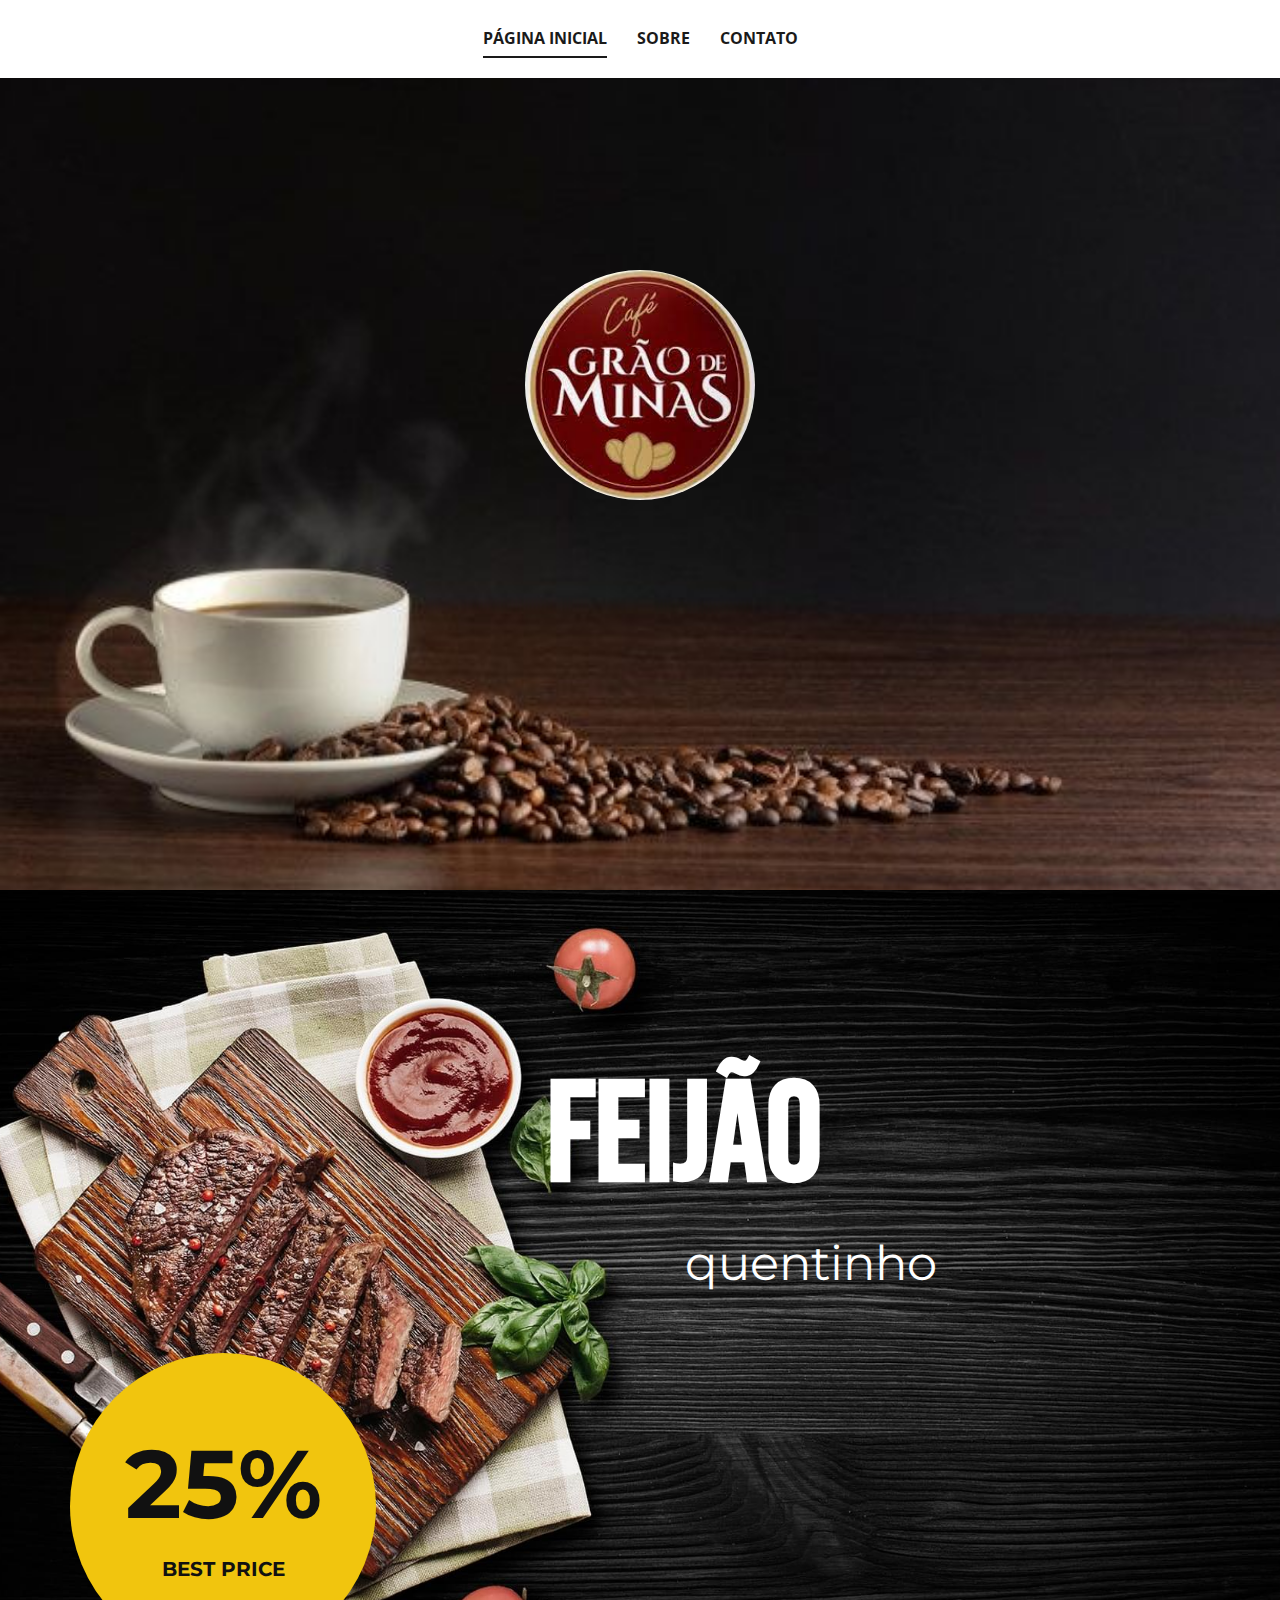
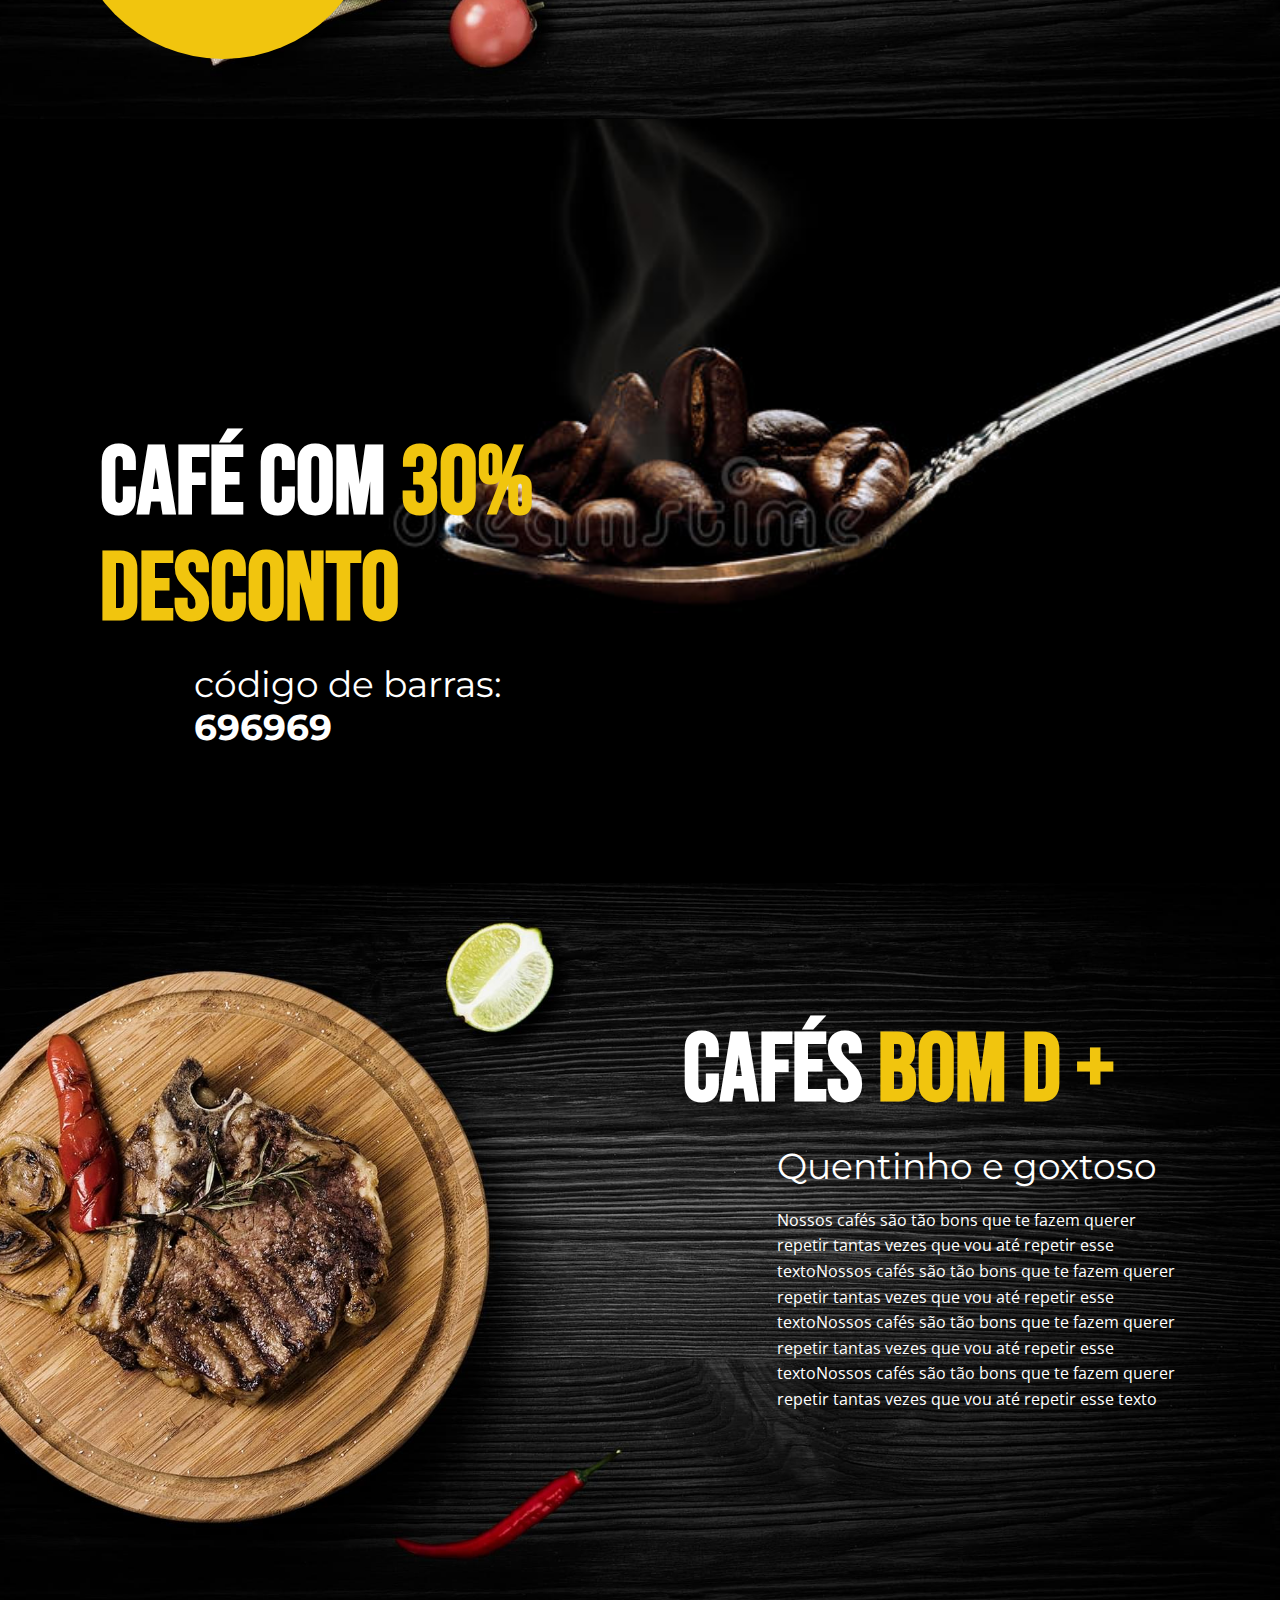
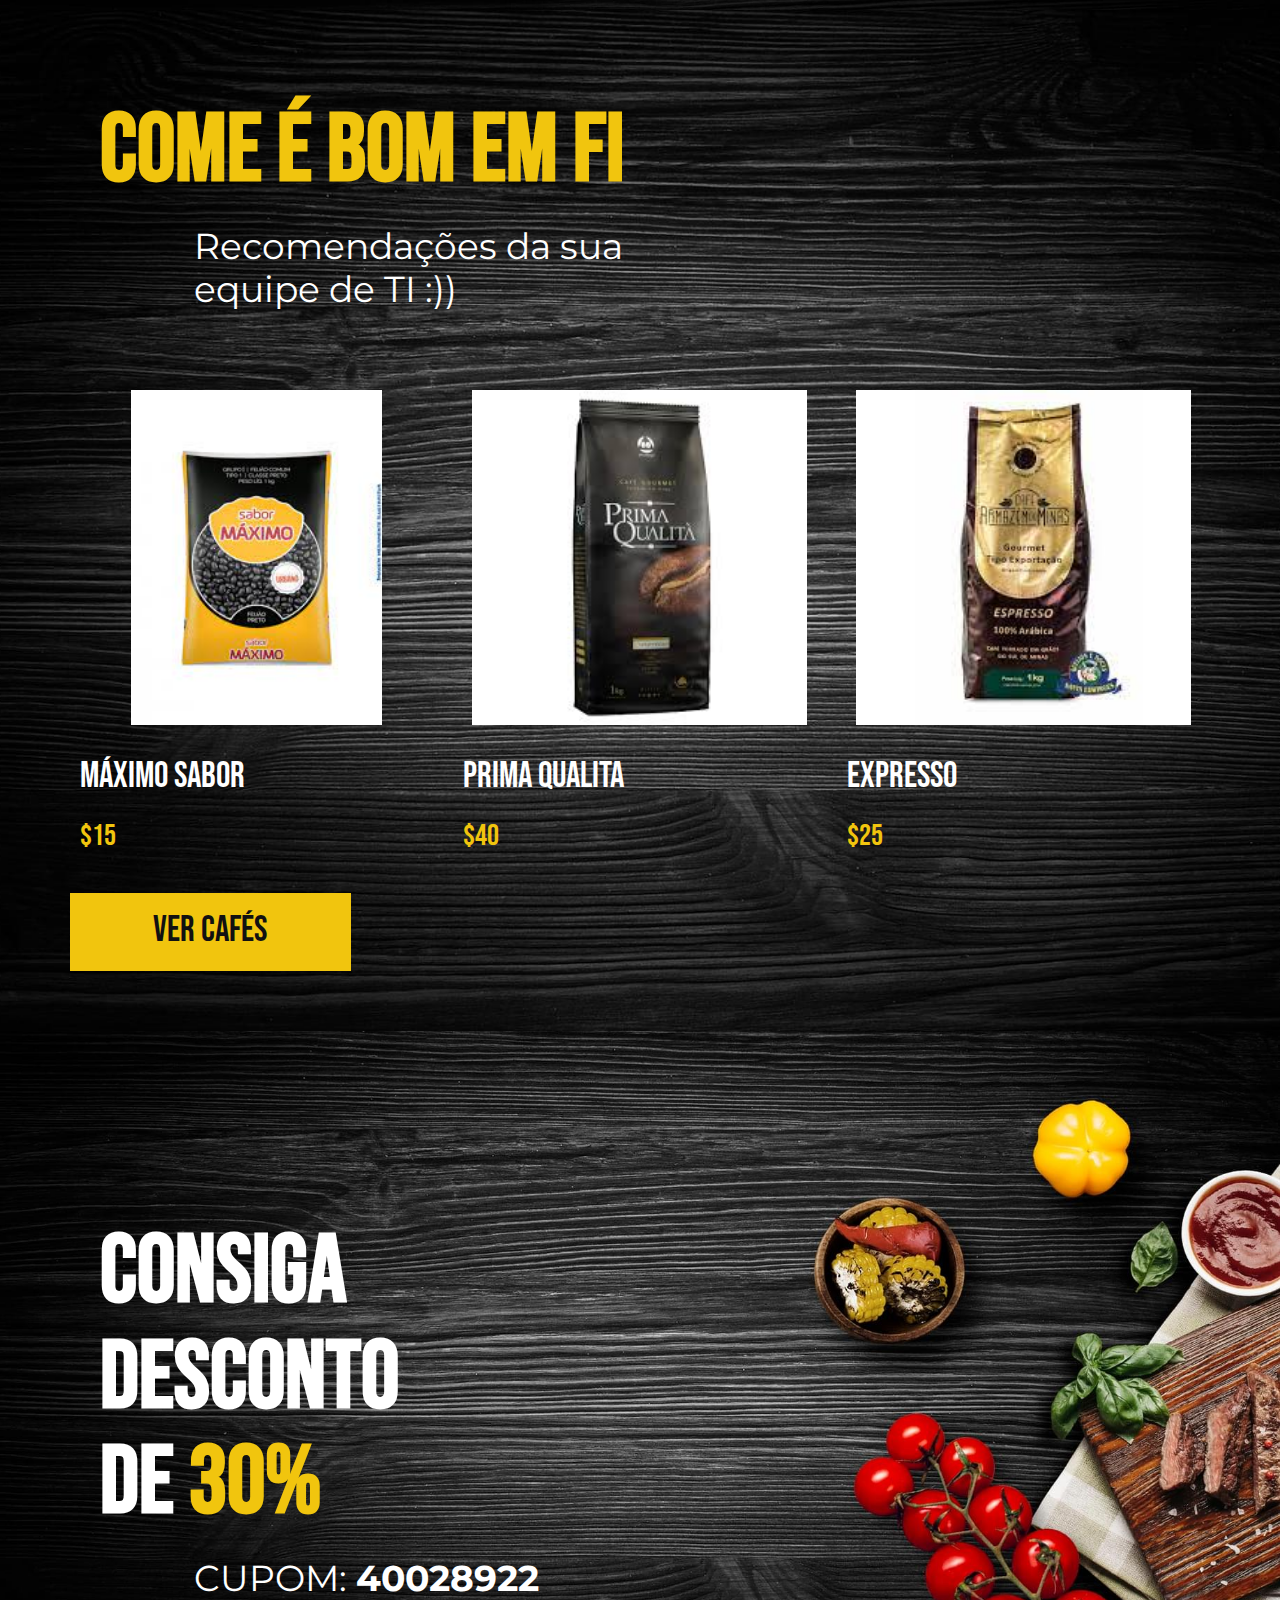
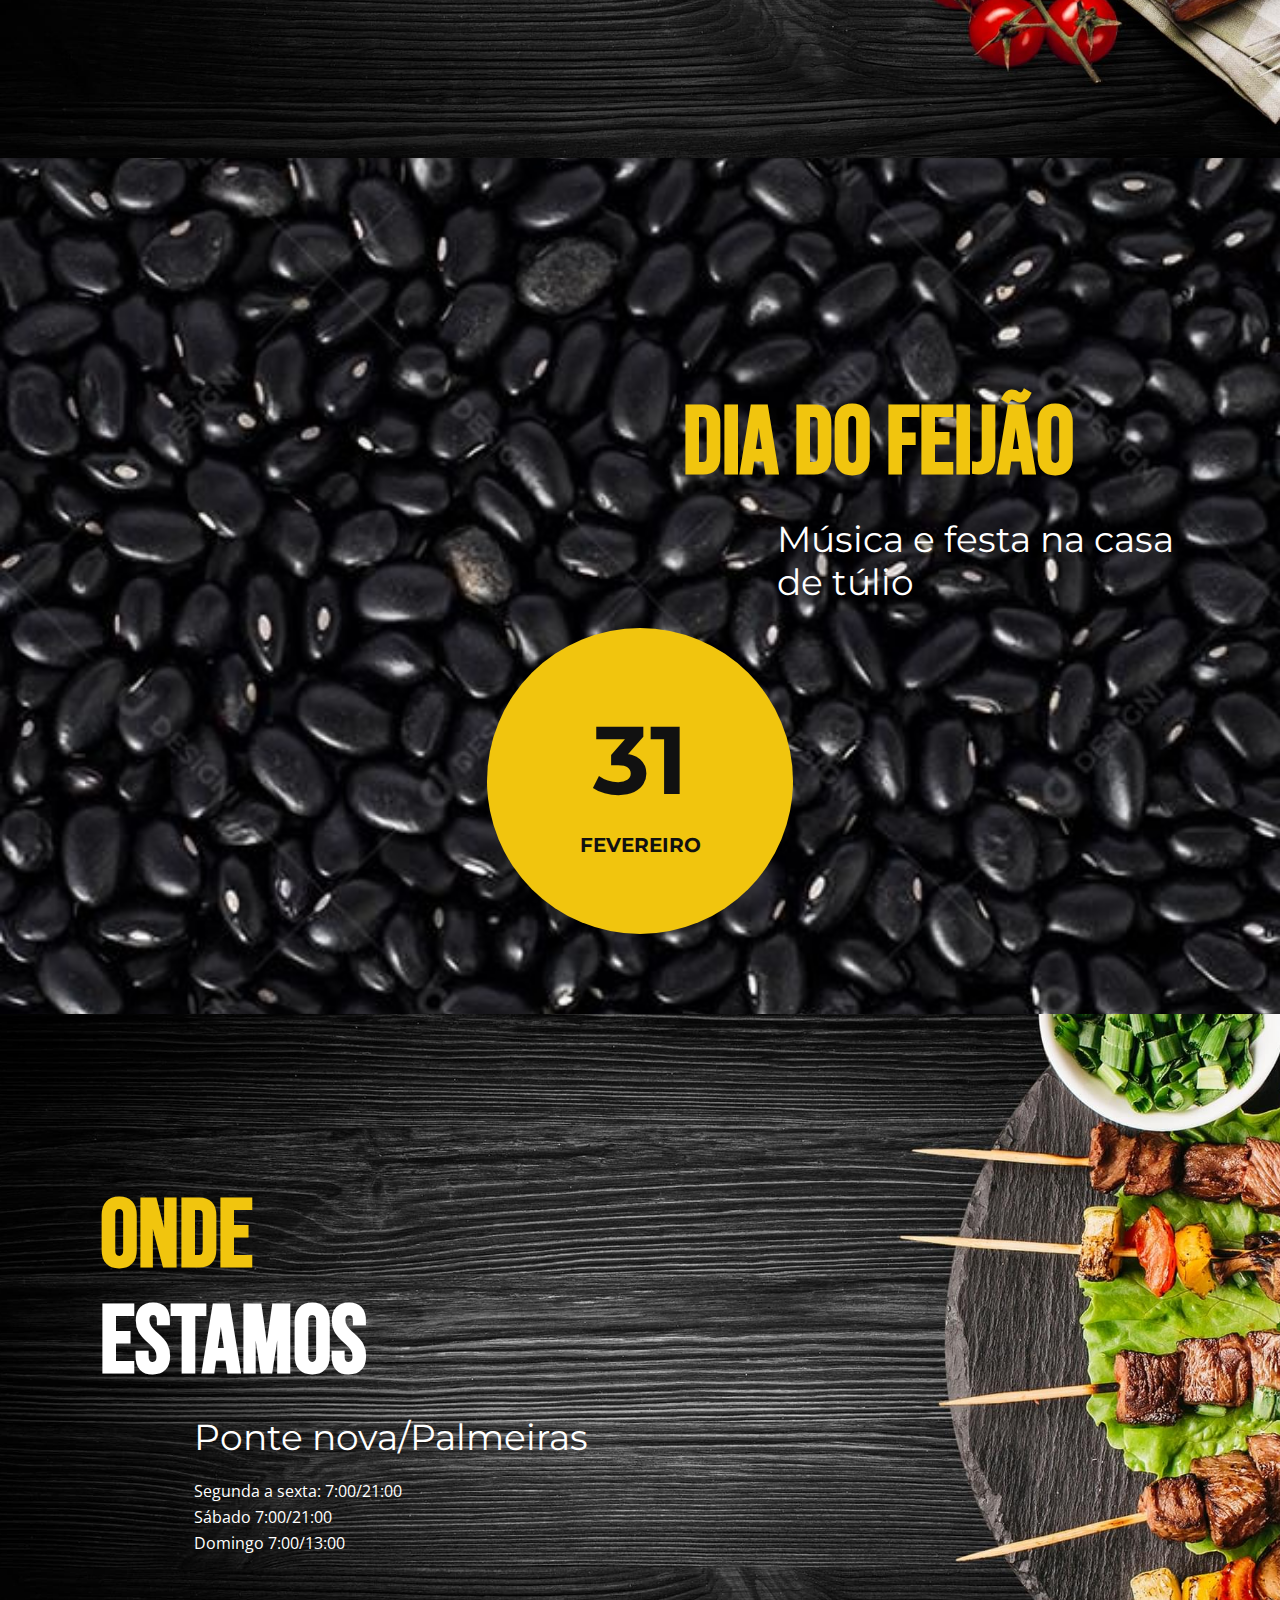
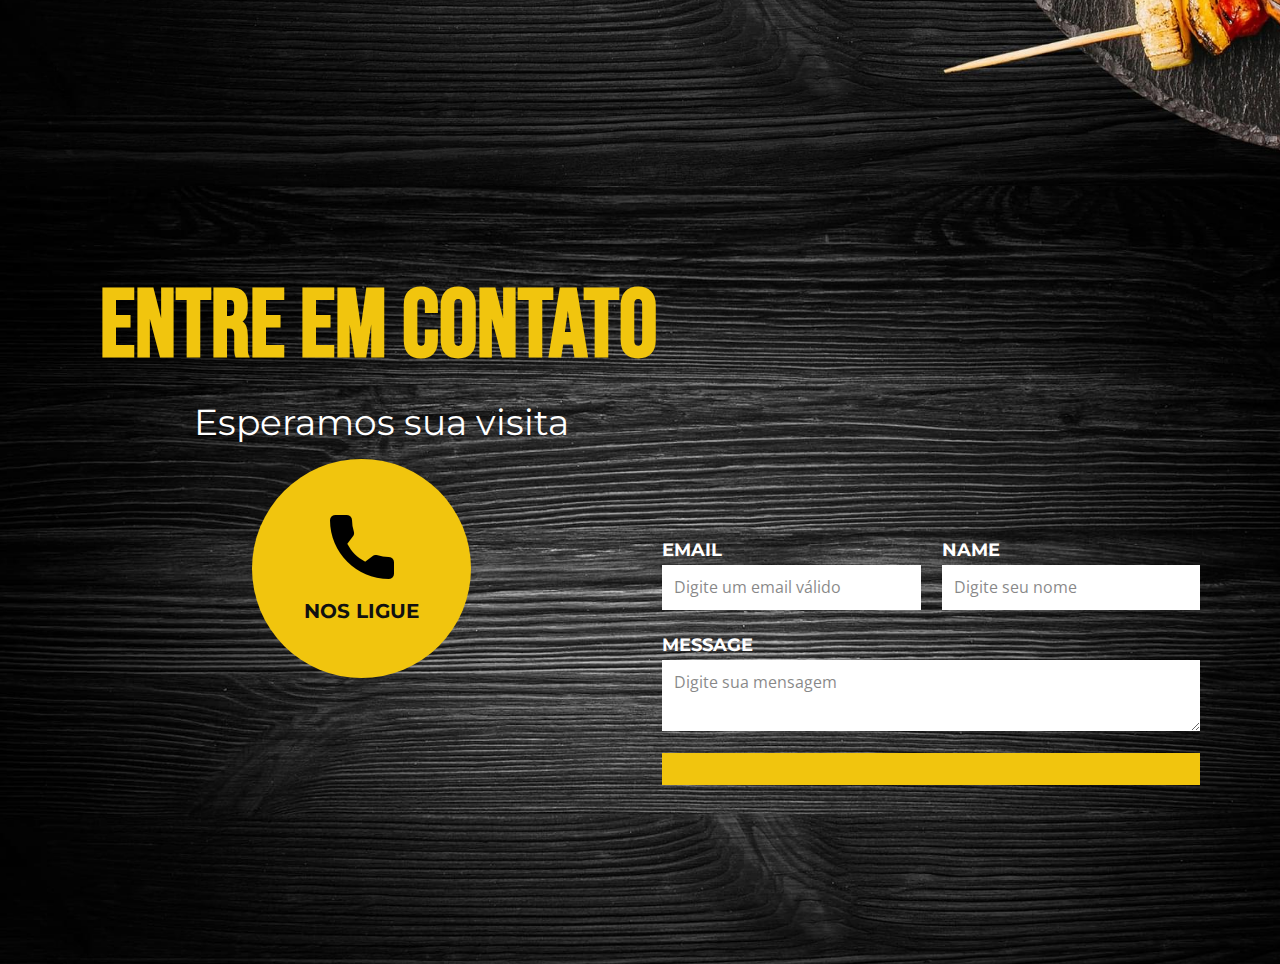
<file: index.html>
<!DOCTYPE html>
<html style="font-size: 16px;" lang="pt"><head>
    <meta name="viewport" content="width=device-width, initial-scale=1.0">
    <meta charset="utf-8">
    <meta name="keywords" content="​Grilled Skeewers, 2​5%, ​Gift Vouc​her 30% OFF, BBQ Party, ​discover our menu, ​Gift Vouc​her 30% OFF, BBQ ​ Weekend, 28, ​Address and Hours, book your table">
    <meta name="description" content="">
    <title>Página Inicial</title>
    <link rel="stylesheet" href="nicepage.css" media="screen">
<link rel="stylesheet" href="Página-Inicial.css" media="screen">
    <script class="u-script" type="text/javascript" src="jquery.js" defer=""></script>
    <script class="u-script" type="text/javascript" src="nicepage.js" defer=""></script>
    <meta name="generator" content="Nicepage 5.5.0, nicepage.com">
    <meta name="referrer" content="origin">
    <link id="u-theme-google-font" rel="stylesheet" href="https://fonts.googleapis.com/css?family=Roboto:100,100i,300,300i,400,400i,500,500i,700,700i,900,900i|Open+Sans:300,300i,400,400i,500,500i,600,600i,700,700i,800,800i">
    <link id="u-page-google-font" rel="stylesheet" href="https://fonts.googleapis.com/css?family=Montserrat:100,100i,200,200i,300,300i,400,400i,500,500i,600,600i,700,700i,800,800i,900,900i|Bebas+Neue:400">
    
    
    
    
    
    
    
    
    
    
    <script type="application/ld+json">{
		"@context": "http://schema.org",
		"@type": "Organization",
		"name": ""
}</script>
    <meta name="theme-color" content="#70bee8">
    <meta property="og:title" content="Página Inicial">
    <meta property="og:type" content="website">
  <meta data-intl-tel-input-cdn-path="intlTelInput/"></head>
  <body data-home-page="Página-Inicial.html" data-home-page-title="Página Inicial" class="u-body u-xl-mode" data-lang="pt"><header class="u-clearfix u-header u-header" id="sec-158f"><div class="u-clearfix u-sheet u-sheet-1">
        <nav class="u-align-left u-menu u-menu-one-level u-offcanvas u-menu-1" data-responsive-from="MD">
          <div class="menu-collapse" style="font-size: 1rem; letter-spacing: 0px; font-weight: 700; text-transform: uppercase;">
            <a class="u-button-style u-custom-active-border-color u-custom-border u-custom-border-color u-custom-borders u-custom-hover-border-color u-custom-left-right-menu-spacing u-custom-padding-bottom u-custom-text-active-color u-custom-text-color u-custom-text-hover-color u-custom-top-bottom-menu-spacing u-nav-link" href="#" style="padding: 4px 0px; font-size: calc(1em + 8px);" data-lang-en="{&quot;content&quot;:&quot;\n          <svg class=\&quot;u-svg-link\&quot; preserveAspectRatio=\&quot;xMidYMin slice\&quot; viewBox=\&quot;0 0 302 302\&quot; style=\&quot;\&quot;><use xmlns:xlink=\&quot;http://www.w3.org/1999/xlink\&quot; xlink:href=\&quot;#svg-5c50\&quot;></use></svg>\n          <svg xmlns=\&quot;http://www.w3.org/2000/svg\&quot; xmlns:xlink=\&quot;http://www.w3.org/1999/xlink\&quot; version=\&quot;1.1\&quot; id=\&quot;svg-5c50\&quot; x=\&quot;0px\&quot; y=\&quot;0px\&quot; viewBox=\&quot;0 0 302 302\&quot; style=\&quot;enable-background:new 0 0 302 302;\&quot; xml:space=\&quot;preserve\&quot; class=\&quot;u-svg-content\&quot;><g><rect y=\&quot;36\&quot; width=\&quot;302\&quot; height=\&quot;30\&quot;></rect><rect y=\&quot;236\&quot; width=\&quot;302\&quot; height=\&quot;30\&quot;></rect><rect y=\&quot;136\&quot; width=\&quot;302\&quot; height=\&quot;30\&quot;></rect>\n</g><g></g><g></g><g></g><g></g><g></g><g></g><g></g><g></g><g></g><g></g><g></g><g></g><g></g><g></g><g></g></svg>\n        &quot;,&quot;href&quot;:&quot;#&quot;}">
              <svg class="u-svg-link" preserveAspectRatio="xMidYMin slice" viewBox="0 0 302 302" style=""><use xmlns:xlink="http://www.w3.org/1999/xlink" xlink:href="#svg-5c50"></use></svg>
              <svg xmlns="http://www.w3.org/2000/svg" xmlns:xlink="http://www.w3.org/1999/xlink" version="1.1" id="svg-5c50" x="0px" y="0px" viewBox="0 0 302 302" style="enable-background:new 0 0 302 302;" xml:space="preserve" class="u-svg-content"><g><rect y="36" width="302" height="30"></rect><rect y="236" width="302" height="30"></rect><rect y="136" width="302" height="30"></rect>
</g><g></g><g></g><g></g><g></g><g></g><g></g><g></g><g></g><g></g><g></g><g></g><g></g><g></g><g></g><g></g></svg>
            </a>
          </div>
          <div class="u-custom-menu u-nav-container">
            <ul class="u-nav u-spacing-30 u-unstyled u-nav-1"><li class="u-nav-item"><a class="u-border-2 u-border-active-grey-90 u-border-hover-grey-50 u-border-no-left u-border-no-right u-border-no-top u-button-style u-nav-link u-text-active-grey-90 u-text-grey-90 u-text-hover-grey-90" href="Página-Inicial.html" data-lang-en="{&quot;content&quot;:&quot;Página Inicial&quot;,&quot;href&quot;:&quot;Página-Inicial.html&quot;}" style="padding: 10px 0px;">Página Inicial</a>
</li><li class="u-nav-item"><a class="u-border-2 u-border-active-grey-90 u-border-hover-grey-50 u-border-no-left u-border-no-right u-border-no-top u-button-style u-nav-link u-text-active-grey-90 u-text-grey-90 u-text-hover-grey-90" href="Sobre.html" data-lang-en="{&quot;content&quot;:&quot;Sobre&quot;,&quot;href&quot;:&quot;Sobre.html&quot;}" style="padding: 10px 0px;">Sobre</a>
</li><li class="u-nav-item"><a class="u-border-2 u-border-active-grey-90 u-border-hover-grey-50 u-border-no-left u-border-no-right u-border-no-top u-button-style u-nav-link u-text-active-grey-90 u-text-grey-90 u-text-hover-grey-90" href="Contato.html" data-lang-en="{&quot;content&quot;:&quot;Contato&quot;,&quot;href&quot;:&quot;Contato.html&quot;}" style="padding: 10px 0px;">Contato</a>
</li></ul>
          </div>
          <div class="u-custom-menu u-nav-container-collapse">
            <div class="u-align-center u-black u-container-style u-inner-container-layout u-opacity u-opacity-95 u-sidenav">
              <div class="u-inner-container-layout u-sidenav-overflow">
                <div class="u-menu-close"></div>
                <ul class="u-align-center u-nav u-popupmenu-items u-unstyled u-nav-2"><li class="u-nav-item"><a class="u-button-style u-nav-link" href="Página-Inicial.html" data-lang-en="{&quot;content&quot;:&quot;Página Inicial&quot;,&quot;href&quot;:&quot;Página-Inicial.html&quot;}">Página Inicial</a>
</li><li class="u-nav-item"><a class="u-button-style u-nav-link" href="Sobre.html" data-lang-en="{&quot;content&quot;:&quot;Sobre&quot;,&quot;href&quot;:&quot;Sobre.html&quot;}">Sobre</a>
</li><li class="u-nav-item"><a class="u-button-style u-nav-link" href="Contato.html" data-lang-en="{&quot;content&quot;:&quot;Contato&quot;,&quot;href&quot;:&quot;Contato.html&quot;}">Contato</a>
</li></ul>
              </div>
            </div>
            <div class="u-black u-menu-overlay u-opacity u-opacity-70"></div>
          </div>
        </nav>
      </div></header>
    <section class="u-clearfix u-image u-section-1" id="sec-1fd2" data-image-width="626" data-image-height="417">
      <div class="u-clearfix u-sheet u-sheet-1">
        <img class="u-image u-image-circle u-preserve-proportions u-image-1" src="images/download.jpg" alt="" data-image-width="219" data-image-height="231">
      </div>
    </section>
    <section class="u-clearfix u-image u-section-2" id="carousel_e451" data-image-width="1920" data-image-height="1080">
      <div class="u-clearfix u-sheet u-sheet-1">
        <div class="u-container-style u-group u-shape-rectangle u-group-1">
          <div class="u-container-layout u-container-layout-1">
            <h1 class="u-custom-font u-text u-text-body-alt-color u-text-1" data-lang-en="​Grilled Skeewers"> feijão</h1>
            <h3 class="u-custom-font u-font-montserrat u-text u-text-body-alt-color u-text-2" data-lang-en="​Hot and Delicious">quentinho</h3>
          </div>
        </div>
        <div class="u-container-align-center u-container-style u-group u-palette-3-base u-shape-circle u-group-2">
          <div class="u-container-layout u-valign-middle u-container-layout-2">
            <h2 class="u-align-center u-custom-font u-font-montserrat u-text u-text-default u-text-3" data-lang-en="2​5%">2​5%</h2>
            <h5 class="u-align-center u-custom-font u-font-montserrat u-text u-text-default u-text-4" data-lang-en="best price">best price</h5>
          </div>
        </div>
      </div>
    </section>
    <section class="u-clearfix u-image u-section-3" id="sec-a837" data-image-width="800" data-image-height="532">
      <div class="u-clearfix u-sheet u-sheet-1">
        <div class="u-container-style u-expanded-width-xs u-group u-shape-rectangle u-group-1">
          <div class="u-container-layout u-container-layout-1">
            <h2 class="u-custom-font u-text u-text-body-alt-color u-text-default u-text-1" data-lang-en="​Gift Vouc<span style=&quot;font-weight: 700;&quot;>​</span>her <span class=&quot;u-text-palette-3-base&quot;>30%</span> OFF"> café com&nbsp;<span class="u-text-palette-3-base">30% desconto</span>
            </h2>
            <h3 class="u-custom-font u-font-montserrat u-text u-text-body-alt-color u-text-2" data-lang-en="​Voucher code: <span style=&quot;font-weight: 700;&quot;>65656</span>"> código de barras: <b>696969</b>
            </h3>
          </div>
        </div>
      </div>
    </section>
    <section class="u-clearfix u-image u-section-4" id="carousel_c7a1" data-image-width="1920" data-image-height="1080">
      <div class="u-clearfix u-sheet u-valign-middle-lg u-valign-middle-xl u-sheet-1">
        <div class="u-container-style u-group u-shape-rectangle u-group-1">
          <div class="u-container-layout u-container-layout-1">
            <h2 class="u-custom-font u-text u-text-body-alt-color u-text-default u-text-1" data-lang-en="<span class=&quot;u-text-palette-3-base&quot;>BBQ</span> Party">
              <span style="color: rgb(241, 197, 14);"></span>
              <span class="u-text-white">cafés</span>
              <font color="#f1c50e"> bom d +</font>
            </h2>
            <h3 class="u-custom-font u-font-montserrat u-text u-text-body-alt-color u-text-2" data-lang-en="​​Hot and Delicious">Quentinho e goxtoso</h3>
            <p class="u-text u-text-body-alt-color u-text-3" data-lang-en="​Article evident arrived express highest men did boy. Mistress sensible entirely am so. Quick can manor smart money hopes worth too. Comfort produce husband boy her had hearing. Law others theirs passed but wishes. You day real less till dear read. Considered use dispatched melancholy sympathize discretion led. Oh feel if up to till like.&amp;nbsp;"> Nossos cafés são tão bons que te fazem querer repetir tantas vezes que vou até repetir esse textoNossos cafés são tão bons que te fazem querer repetir tantas vezes que vou até repetir esse textoNossos cafés são tão bons que te fazem querer repetir tantas vezes que vou até repetir esse textoNossos cafés são tão bons que te fazem querer repetir tantas vezes que vou até repetir esse texto</p>
          </div>
        </div>
      </div>
    </section>
    <section class="u-clearfix u-image u-section-5" id="sec-4fd8" data-image-width="1528" data-image-height="1080">
      <div class="u-clearfix u-sheet u-sheet-1">
        <div class="u-container-style u-group u-shape-rectangle u-group-1">
          <div class="u-container-layout u-valign-top u-container-layout-1">
            <h2 class="u-custom-font u-text u-text-body-alt-color u-text-default u-text-1" data-lang-en="<span class=&quot;u-text-palette-3-base&quot;>​</span>discover <span class=&quot;u-text-palette-3-base&quot;>our menu</span>">
              <span class="u-text-palette-3-base"> come é bom em fi</span>
            </h2>
            <h3 class="u-custom-font u-font-montserrat u-text u-text-body-alt-color u-text-2" data-lang-en="Meet and Fish">Recomendações da sua equipe de TI :))</h3>
          </div>
        </div>
        <div class="u-expanded-width u-list u-list-1">
          <div class="u-repeater u-repeater-1">
            <div class="u-container-style u-list-item u-repeater-item">
              <div class="u-container-layout u-similar-container u-container-layout-2">
                <img class="u-expanded-width u-image u-image-contain u-image-default u-image-1" src="images/images.jpg" alt="" data-image-width="194" data-image-height="259">
                <h6 class="u-custom-font u-text u-text-body-alt-color u-text-default u-text-3" data-lang-en="​Hen and vegetables"> MáXIMO sabor&nbsp;</h6>
                <h3 class="u-custom-font u-text u-text-default u-text-palette-3-base u-text-4" data-lang-en="$15">$15</h3>
              </div>
            </div>
            <div class="u-container-style u-list-item u-repeater-item">
              <div class="u-container-layout u-similar-container u-container-layout-3">
                <img class="u-expanded-width u-image u-image-contain u-image-default u-image-2" src="images/images1.jpg" alt="" data-image-width="225" data-image-height="225">
                <h6 class="u-custom-font u-text u-text-body-alt-color u-text-default u-text-5" data-lang-en="​Grilled chicken">prima qualita</h6>
                <h3 class="u-custom-font u-text u-text-default u-text-palette-3-base u-text-6" data-lang-en="$40">$40</h3>
              </div>
            </div>
            <div class="u-container-style u-list-item u-repeater-item">
              <div class="u-container-layout u-similar-container u-container-layout-4">
                <img class="u-expanded-width u-image u-image-contain u-image-default u-image-3" src="images/download1.jpg" alt="" data-image-width="225" data-image-height="225">
                <h6 class="u-custom-font u-text u-text-body-alt-color u-text-default u-text-7" data-lang-en="​Beef steak">expresso</h6>
                <h3 class="u-custom-font u-text u-text-default u-text-palette-3-base u-text-8" data-lang-en="$25">$25</h3>
              </div>
            </div>
          </div>
        </div>
        <a href="http://cafegraodeminas.com.br/" class="u-border-none u-btn u-button-style u-custom-font u-palette-3-base u-btn-1" data-lang-en="{&quot;content&quot;:&quot;View Menu&quot;,&quot;href&quot;:&quot;https://nicepage.com/joomla-templates&quot;}">ver cafés</a>
      </div>
    </section>
    <section class="u-clearfix u-image u-section-6" id="carousel_bbca" data-image-width="1835" data-image-height="1080">
      <div class="u-clearfix u-sheet u-valign-middle-lg u-valign-middle-md u-valign-middle-xl u-sheet-1">
        <div class="u-container-style u-group u-shape-rectangle u-group-1">
          <div class="u-container-layout u-container-layout-1">
            <h2 class="u-custom-font u-text u-text-body-alt-color u-text-default u-text-1" data-lang-en="​Gift Vouc<span style=&quot;font-weight: 700;&quot;>​</span>her <span class=&quot;u-text-palette-3-base&quot;>30%</span> OFF"> COnsiga desconto de&nbsp;<span class="u-text-palette-3-base">30%</span>
            </h2>
            <h3 class="u-custom-font u-font-montserrat u-text u-text-body-alt-color u-text-2" data-lang-en="​Voucher code: <span style=&quot;font-weight: 700;&quot;>65656</span>"> CUPOM: <b>40028922</b>
            </h3>
          </div>
        </div>
      </div>
    </section>
    <section class="u-clearfix u-image u-section-7" id="carousel_005c" data-image-width="600" data-image-height="583">
      <div class="u-clearfix u-sheet u-sheet-1">
        <div class="u-container-style u-group u-shape-rectangle u-group-1">
          <div class="u-container-layout u-container-layout-1">
            <h2 class="u-custom-font u-text u-text-body-alt-color u-text-default u-text-1" data-lang-en="<span class=&quot;u-text-palette-3-base&quot;>BBQ</span> ​ Weekend">
              <font color="#f1c50e">dia do feijão</font>
            </h2>
            <h3 class="u-custom-font u-font-montserrat u-text u-text-body-alt-color u-text-2" data-lang-en="Music / Food<br>Bear / Dance">Música e festa na casa de túlio</h3>
          </div>
        </div>
        <div class="u-container-align-center u-container-style u-group u-palette-3-base u-shape-circle u-group-2">
          <div class="u-container-layout u-container-layout-2">
            <h2 class="u-align-center u-custom-font u-font-montserrat u-text u-text-default u-text-3" data-lang-en="28">31</h2>
            <h5 class="u-align-center u-custom-font u-font-montserrat u-text u-text-default u-text-4" data-lang-en="april">fevereiro</h5>
          </div>
        </div>
      </div>
    </section>
    <section class="u-clearfix u-image u-section-8" id="carousel_166b" data-image-width="1835" data-image-height="1080">
      <div class="u-clearfix u-sheet u-sheet-1">
        <div class="u-container-style u-expanded-width-xs u-group u-shape-rectangle u-group-1">
          <div class="u-container-layout u-container-layout-1">
            <h2 class="u-custom-font u-text u-text-body-alt-color u-text-1" data-lang-en="​<span class=&quot;u-text-palette-3-base&quot;>Address</span> and Hours">
              <font color="#f1c50e">onde </font>
              <span class="u-text-white">estamos</span>
            </h2>
            <h3 class="u-custom-font u-font-montserrat u-text u-text-body-alt-color u-text-2" data-lang-en="​660 S. Hope Street, Los Angeles, CA, 90071">Ponte nova/Palmeiras<br>
            </h3>
            <p class="u-text u-text-body-alt-color u-text-3" data-lang-en="​Sunday 5PM-9PM<br>Monday 4PM-9PM<br>Tuesday-Thursday 11:30AM-2:30PM &amp;amp; 4PM-9PM<br>Friday 4PM-10PM<br>Saturday 5PM-10PM">Segunda a sexta: 7:00/21:00<br>Sábado 7:00/21:00<br>Domingo 7:00/13:00
            </p>
          </div>
        </div>
      </div>
    </section>
    <section class="u-clearfix u-image u-section-9" id="carousel_1b30" data-image-width="1528" data-image-height="1080">
      <div class="u-clearfix u-sheet u-valign-middle-sm u-sheet-1">
        <div class="u-container-style u-group u-shape-rectangle u-group-1">
          <div class="u-container-layout u-container-layout-1">
            <h2 class="u-custom-font u-text u-text-body-alt-color u-text-1" data-lang-en="<span class=&quot;u-text-palette-3-base&quot;>book</span> your table">
              <font color="#f1c50e">entre em contato</font>
            </h2>
            <h3 class="u-custom-font u-font-montserrat u-text u-text-body-alt-color u-text-2" data-lang-en="Reservation">Esperamos sua visita</h3>
          </div>
        </div>
        <div class="u-form u-form-1">
          <form action="https://forms.nicepagesrv.com/v2/form/process" class="u-clearfix u-form-spacing-21 u-form-vertical u-inner-form" source="email" name="form" style="padding: 10px;">
            <div class="u-form-email u-form-group u-form-partition-factor-2">
              <label class="u-custom-font u-font-montserrat u-label u-text-body-alt-color u-label-1" data-lang-en="Email">Email</label>
              <input type="email" placeholder="Digite um email válido" id="email-2454" name="email" class="u-input u-input-rectangle u-white" required="" data-lang-en="Enter a valid email address">
            </div>
            <div class="u-form-group u-form-name u-form-partition-factor-2">
              <label class="u-custom-font u-font-montserrat u-label u-text-body-alt-color u-label-2" data-lang-en="Name">Name</label>
              <input type="text" placeholder="Digite seu nome" id="name-2454" name="name" class="u-input u-input-rectangle u-white" required="" data-lang-en="Enter your Name">
            </div>
            <div class="u-form-group u-form-message">
              <label class="u-custom-font u-font-montserrat u-label u-text-body-alt-color u-label-3" data-lang-en="Message">Message</label>
              <textarea placeholder="Digite sua mensagem" id="message-2454" name="message" class="u-input u-input-rectangle u-white" required="" data-lang-en="Enter your message"></textarea>
            </div>
            <div class="u-align-left u-form-group u-form-submit">
              <a href="#" class="u-border-none u-btn u-btn-submit u-button-style u-custom-font u-font-montserrat u-palette-3-base u-btn-1" data-lang-en="{&quot;content&quot;:&quot;​&quot;,&quot;href&quot;:&quot;#&quot;}"></a>
              <input type="submit" value="submit" class="u-form-control-hidden">
            </div>
            <div class="u-form-send-message u-form-send-success" data-lang-en="
            Thank you! Your message has been sent.
        "> Thank you! Your message has been sent. </div>
            <div class="u-form-send-error u-form-send-message" data-lang-en="
            Unable to send your message. Please fix errors then try again.
        "> Unable to send your message. Please fix errors then try again. </div>
            <input type="hidden" value="" name="recaptchaResponse">
            <input type="hidden" name="formServices" value="89ada571bfc551bf4b6983a8660a9c53">
          </form>
        </div>
        <div class="u-container-align-center u-container-style u-group u-palette-3-base u-shape-circle u-group-2">
          <div class="u-container-layout u-valign-middle u-container-layout-2"><span class="u-align-center-sm u-align-center-xs u-file-icon u-icon u-icon-1"><img src="images/483947.png" alt=""></span>
            <h5 class="u-align-center u-custom-font u-font-montserrat u-text u-text-default u-text-3" data-lang-en="call us">nos ligue</h5>
          </div>
        </div>
      </div>
    </section>
 
</body></html>
</file>
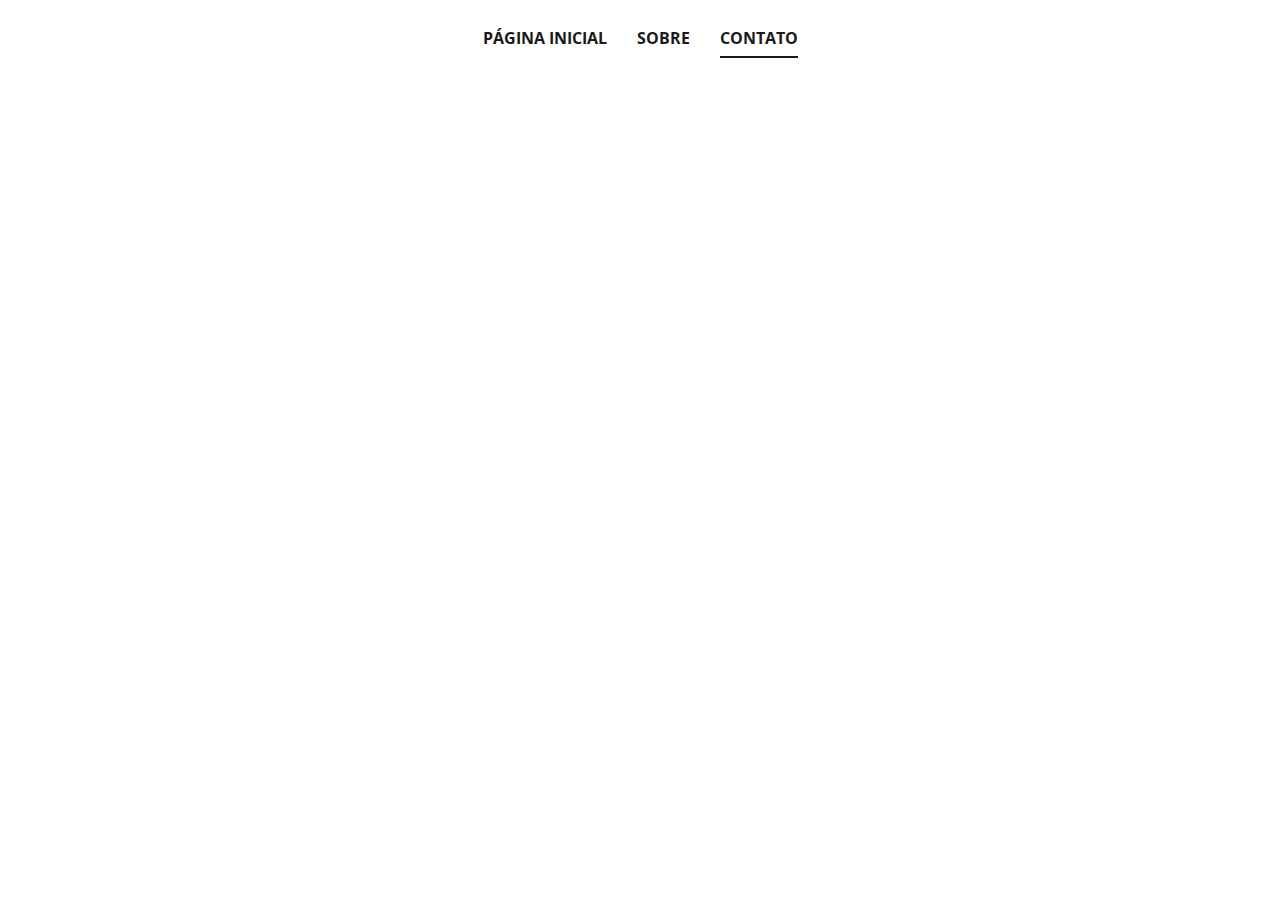
<file: Contato.html>
<!DOCTYPE html>
<html style="font-size: 16px;" lang="pt"><head>
    <meta name="viewport" content="width=device-width, initial-scale=1.0">
    <meta charset="utf-8">
    <meta name="keywords" content="">
    <meta name="description" content="">
    <title>Contato</title>
    <link rel="stylesheet" href="nicepage.css" media="screen">
<link rel="stylesheet" href="Contato.css" media="screen">
    <script class="u-script" type="text/javascript" src="jquery.js" defer=""></script>
    <script class="u-script" type="text/javascript" src="nicepage.js" defer=""></script>
    <meta name="generator" content="Nicepage 5.5.0, nicepage.com">
    <link id="u-theme-google-font" rel="stylesheet" href="https://fonts.googleapis.com/css?family=Roboto:100,100i,300,300i,400,400i,500,500i,700,700i,900,900i|Open+Sans:300,300i,400,400i,500,500i,600,600i,700,700i,800,800i">
    
    
    <script type="application/ld+json">{
		"@context": "http://schema.org",
		"@type": "Organization",
		"name": ""
}</script>
    <meta name="theme-color" content="#70bee8">
    <meta property="og:title" content="Contato">
    <meta property="og:type" content="website">
  <meta data-intl-tel-input-cdn-path="intlTelInput/"></head>
  <body class="u-body u-xl-mode" data-lang="pt"><header class="u-clearfix u-header u-header" id="sec-158f"><div class="u-clearfix u-sheet u-sheet-1">
        <nav class="u-align-left u-menu u-menu-one-level u-offcanvas u-menu-1" data-responsive-from="MD">
          <div class="menu-collapse" style="font-size: 1rem; letter-spacing: 0px; font-weight: 700; text-transform: uppercase;">
            <a class="u-button-style u-custom-active-border-color u-custom-border u-custom-border-color u-custom-borders u-custom-hover-border-color u-custom-left-right-menu-spacing u-custom-padding-bottom u-custom-text-active-color u-custom-text-color u-custom-text-hover-color u-custom-top-bottom-menu-spacing u-nav-link" href="#" style="padding: 4px 0px; font-size: calc(1em + 8px);" data-lang-en="{&quot;content&quot;:&quot;\n          <svg class=\&quot;u-svg-link\&quot; preserveAspectRatio=\&quot;xMidYMin slice\&quot; viewBox=\&quot;0 0 302 302\&quot; style=\&quot;\&quot;><use xmlns:xlink=\&quot;http://www.w3.org/1999/xlink\&quot; xlink:href=\&quot;#svg-5c50\&quot;></use></svg>\n          <svg xmlns=\&quot;http://www.w3.org/2000/svg\&quot; xmlns:xlink=\&quot;http://www.w3.org/1999/xlink\&quot; version=\&quot;1.1\&quot; id=\&quot;svg-5c50\&quot; x=\&quot;0px\&quot; y=\&quot;0px\&quot; viewBox=\&quot;0 0 302 302\&quot; style=\&quot;enable-background:new 0 0 302 302;\&quot; xml:space=\&quot;preserve\&quot; class=\&quot;u-svg-content\&quot;><g><rect y=\&quot;36\&quot; width=\&quot;302\&quot; height=\&quot;30\&quot;></rect><rect y=\&quot;236\&quot; width=\&quot;302\&quot; height=\&quot;30\&quot;></rect><rect y=\&quot;136\&quot; width=\&quot;302\&quot; height=\&quot;30\&quot;></rect>\n</g><g></g><g></g><g></g><g></g><g></g><g></g><g></g><g></g><g></g><g></g><g></g><g></g><g></g><g></g><g></g></svg>\n        &quot;,&quot;href&quot;:&quot;#&quot;}">
              <svg class="u-svg-link" preserveAspectRatio="xMidYMin slice" viewBox="0 0 302 302" style=""><use xmlns:xlink="http://www.w3.org/1999/xlink" xlink:href="#svg-5c50"></use></svg>
              <svg xmlns="http://www.w3.org/2000/svg" xmlns:xlink="http://www.w3.org/1999/xlink" version="1.1" id="svg-5c50" x="0px" y="0px" viewBox="0 0 302 302" style="enable-background:new 0 0 302 302;" xml:space="preserve" class="u-svg-content"><g><rect y="36" width="302" height="30"></rect><rect y="236" width="302" height="30"></rect><rect y="136" width="302" height="30"></rect>
</g><g></g><g></g><g></g><g></g><g></g><g></g><g></g><g></g><g></g><g></g><g></g><g></g><g></g><g></g><g></g></svg>
            </a>
          </div>
          <div class="u-custom-menu u-nav-container">
            <ul class="u-nav u-spacing-30 u-unstyled u-nav-1"><li class="u-nav-item"><a class="u-border-2 u-border-active-grey-90 u-border-hover-grey-50 u-border-no-left u-border-no-right u-border-no-top u-button-style u-nav-link u-text-active-grey-90 u-text-grey-90 u-text-hover-grey-90" href="Página-Inicial.html" data-lang-en="{&quot;content&quot;:&quot;Página Inicial&quot;,&quot;href&quot;:&quot;Página-Inicial.html&quot;}" style="padding: 10px 0px;">Página Inicial</a>
</li><li class="u-nav-item"><a class="u-border-2 u-border-active-grey-90 u-border-hover-grey-50 u-border-no-left u-border-no-right u-border-no-top u-button-style u-nav-link u-text-active-grey-90 u-text-grey-90 u-text-hover-grey-90" href="Sobre.html" data-lang-en="{&quot;content&quot;:&quot;Sobre&quot;,&quot;href&quot;:&quot;Sobre.html&quot;}" style="padding: 10px 0px;">Sobre</a>
</li><li class="u-nav-item"><a class="u-border-2 u-border-active-grey-90 u-border-hover-grey-50 u-border-no-left u-border-no-right u-border-no-top u-button-style u-nav-link u-text-active-grey-90 u-text-grey-90 u-text-hover-grey-90" href="Contato.html" data-lang-en="{&quot;content&quot;:&quot;Contato&quot;,&quot;href&quot;:&quot;Contato.html&quot;}" style="padding: 10px 0px;">Contato</a>
</li></ul>
          </div>
          <div class="u-custom-menu u-nav-container-collapse">
            <div class="u-align-center u-black u-container-style u-inner-container-layout u-opacity u-opacity-95 u-sidenav">
              <div class="u-inner-container-layout u-sidenav-overflow">
                <div class="u-menu-close"></div>
                <ul class="u-align-center u-nav u-popupmenu-items u-unstyled u-nav-2"><li class="u-nav-item"><a class="u-button-style u-nav-link" href="Página-Inicial.html" data-lang-en="{&quot;content&quot;:&quot;Página Inicial&quot;,&quot;href&quot;:&quot;Página-Inicial.html&quot;}">Página Inicial</a>
</li><li class="u-nav-item"><a class="u-button-style u-nav-link" href="Sobre.html" data-lang-en="{&quot;content&quot;:&quot;Sobre&quot;,&quot;href&quot;:&quot;Sobre.html&quot;}">Sobre</a>
</li><li class="u-nav-item"><a class="u-button-style u-nav-link" href="Contato.html" data-lang-en="{&quot;content&quot;:&quot;Contato&quot;,&quot;href&quot;:&quot;Contato.html&quot;}">Contato</a>
</li></ul>
              </div>
            </div>
            <div class="u-black u-menu-overlay u-opacity u-opacity-70"></div>
          </div>
        </nav>
      </div></header>
    <section class="u-clearfix u-section-1" id="sec-fd4a">
      <div class="u-clearfix u-sheet u-sheet-1"></div>
    </section>
</body></html>
</file>
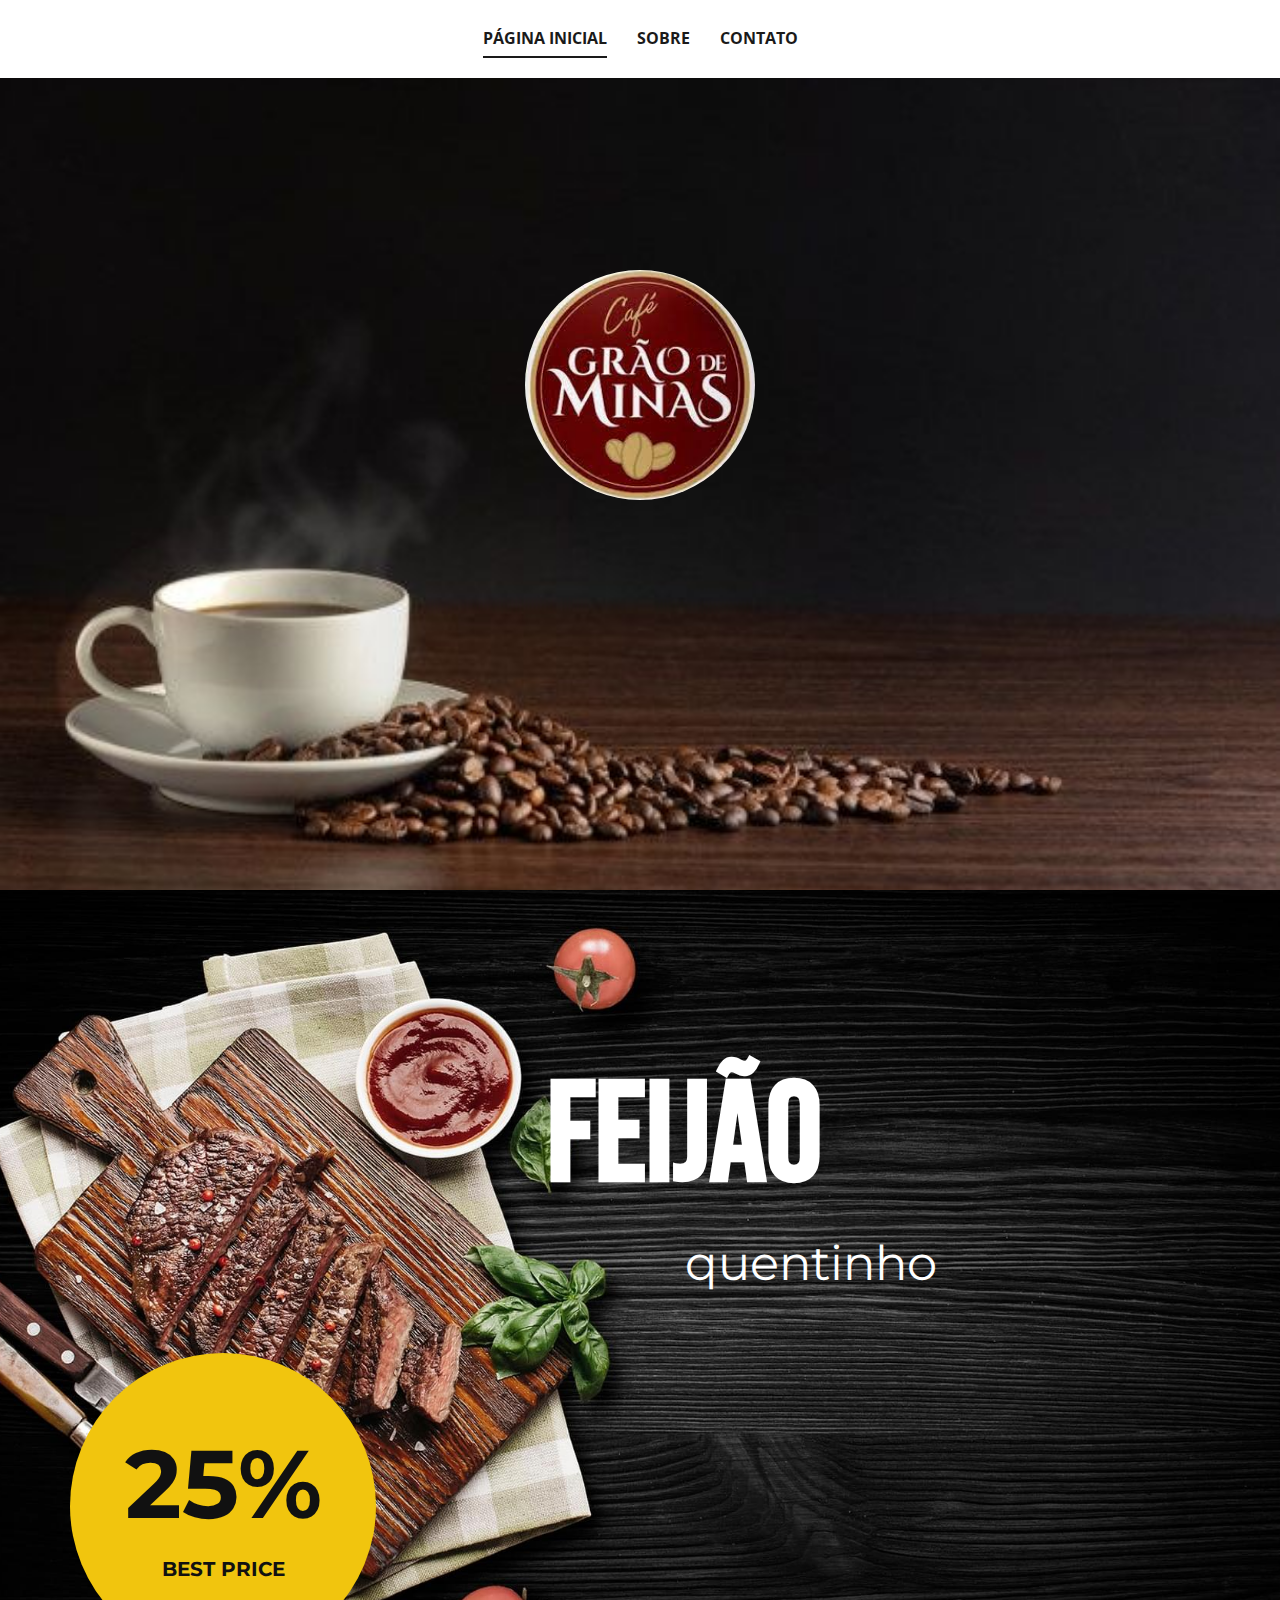
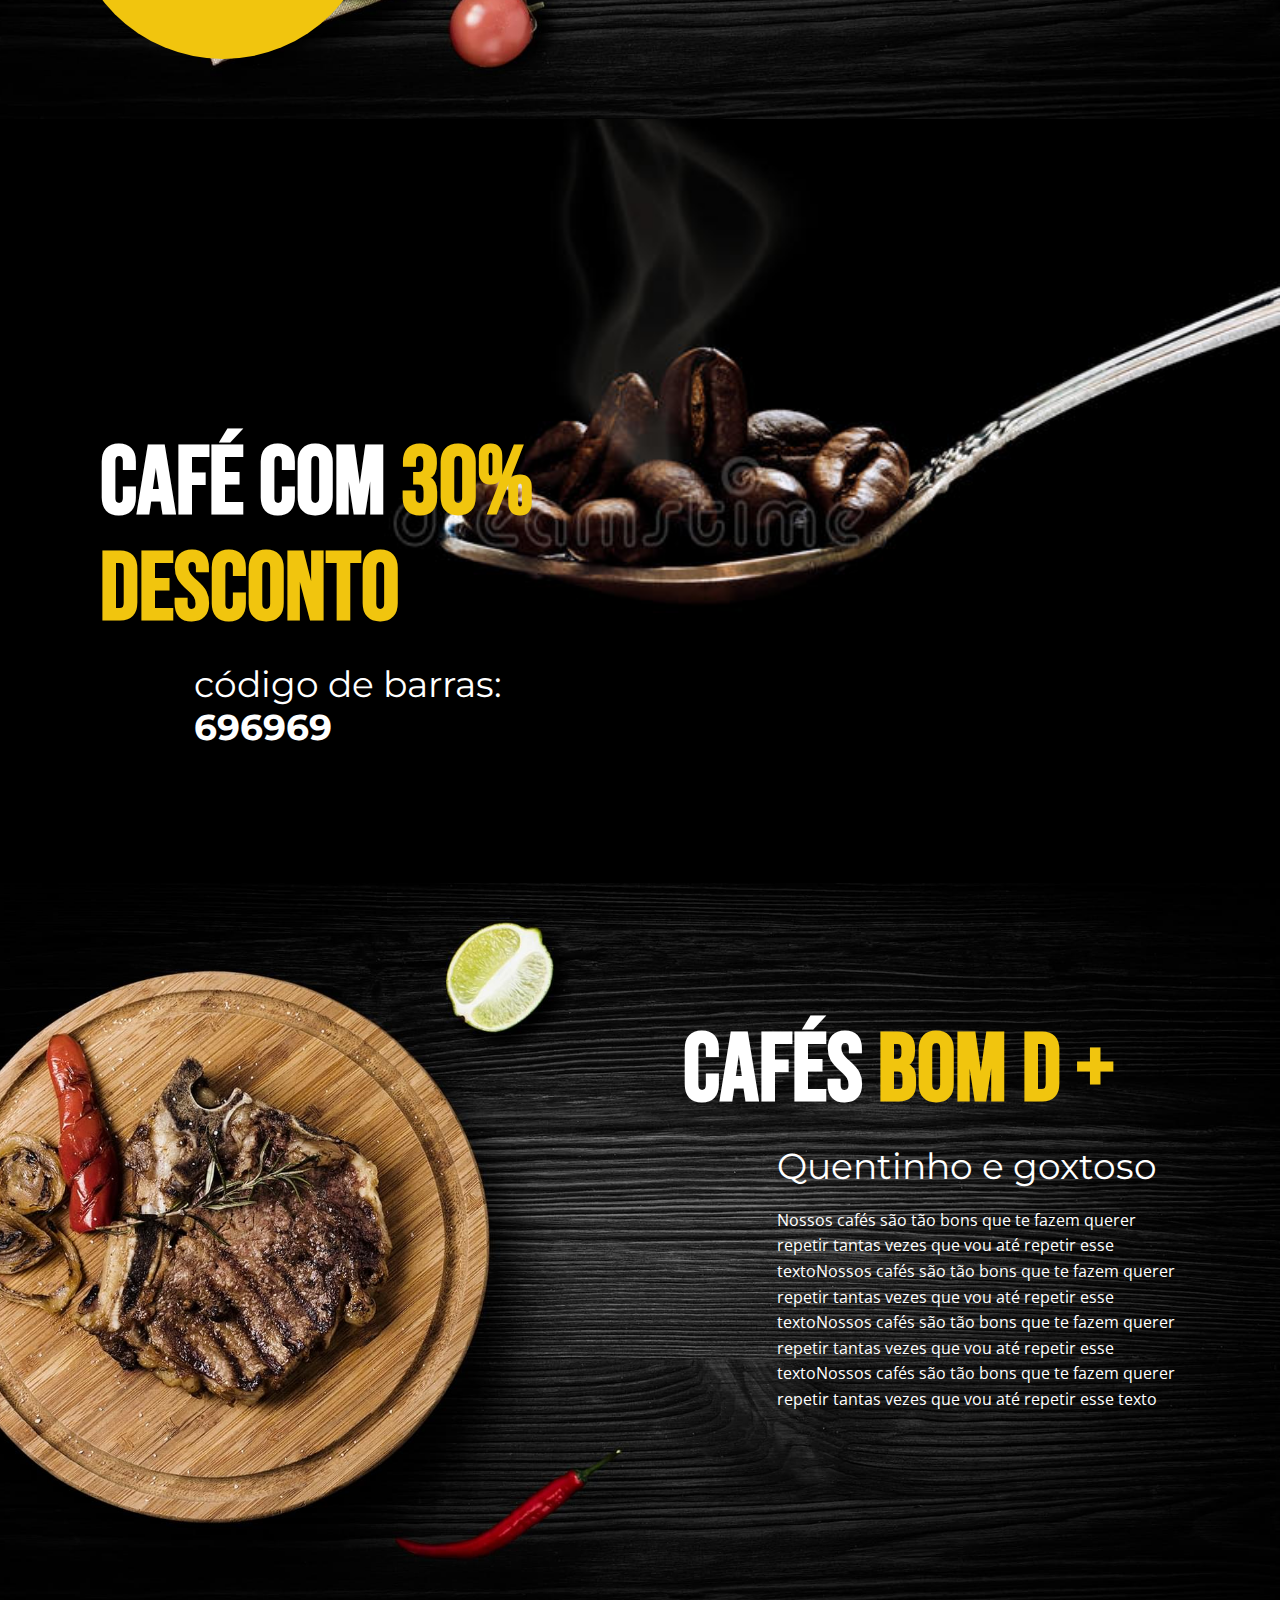
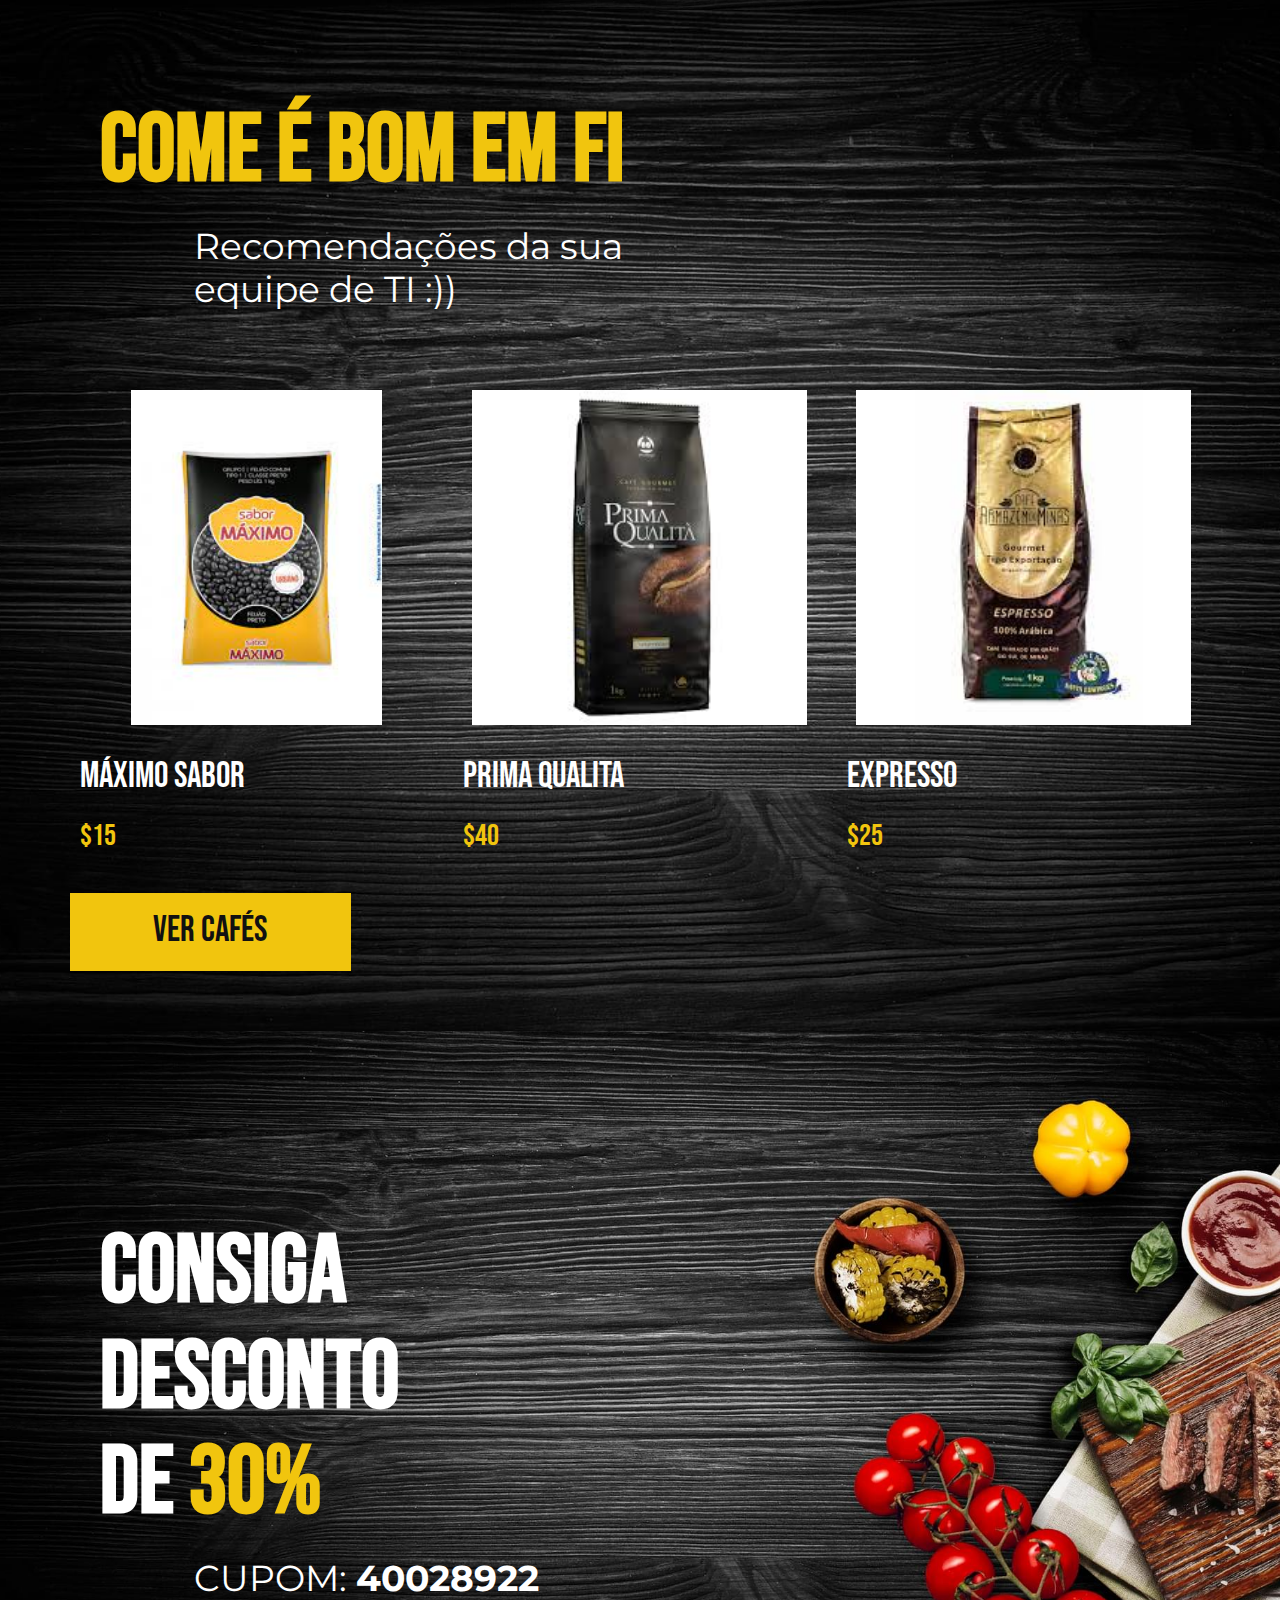
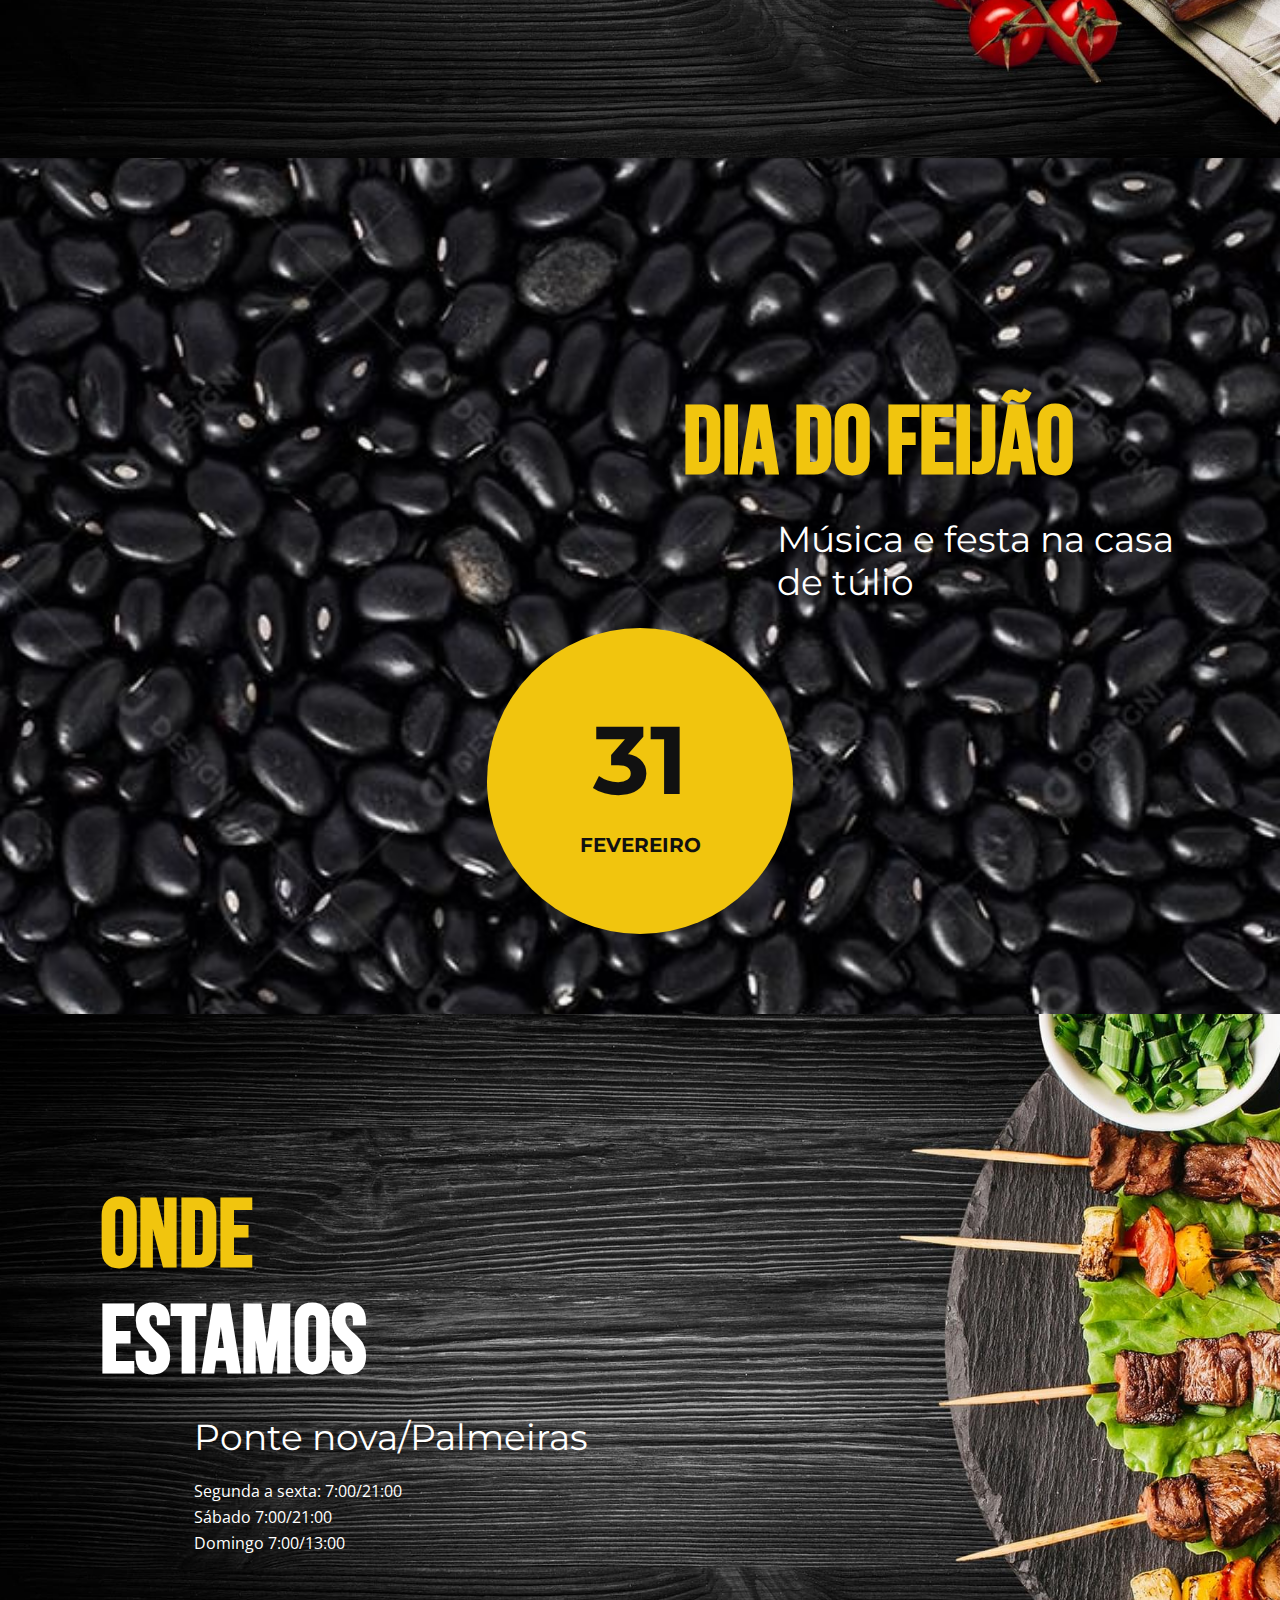
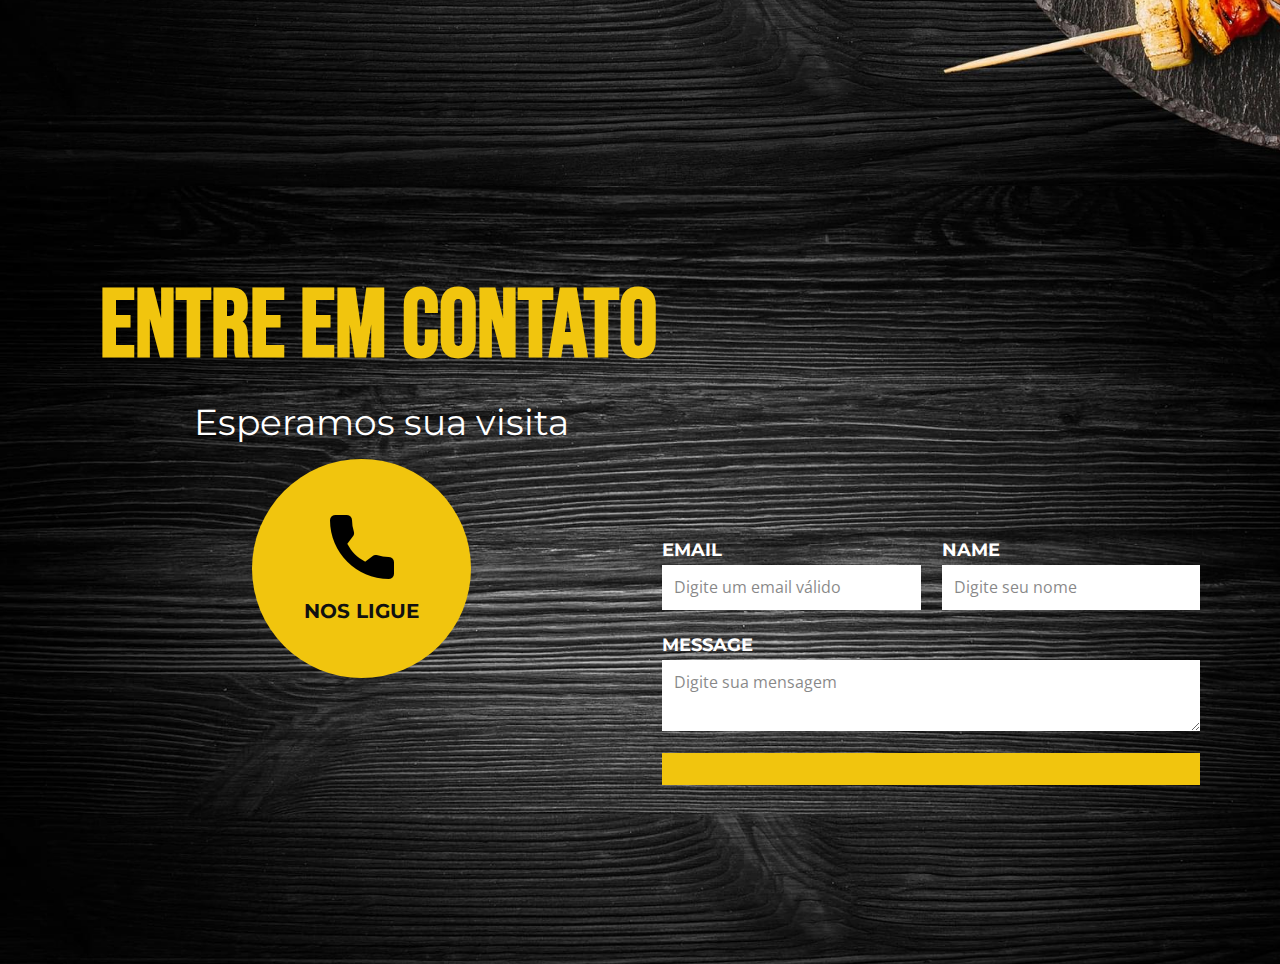
<file: Página-Inicial.html>
<!DOCTYPE html>
<html style="font-size: 16px;" lang="pt"><head>
    <meta name="viewport" content="width=device-width, initial-scale=1.0">
    <meta charset="utf-8">
    <meta name="keywords" content="​Grilled Skeewers, 2​5%, ​Gift Vouc​her 30% OFF, BBQ Party, ​discover our menu, ​Gift Vouc​her 30% OFF, BBQ ​ Weekend, 28, ​Address and Hours, book your table">
    <meta name="description" content="">
    <title>Página Inicial</title>
    <link rel="stylesheet" href="nicepage.css" media="screen">
<link rel="stylesheet" href="Página-Inicial.css" media="screen">
    <script class="u-script" type="text/javascript" src="jquery.js" defer=""></script>
    <script class="u-script" type="text/javascript" src="nicepage.js" defer=""></script>
    <meta name="generator" content="Nicepage 5.5.0, nicepage.com">
    <meta name="referrer" content="origin">
    <link id="u-theme-google-font" rel="stylesheet" href="https://fonts.googleapis.com/css?family=Roboto:100,100i,300,300i,400,400i,500,500i,700,700i,900,900i|Open+Sans:300,300i,400,400i,500,500i,600,600i,700,700i,800,800i">
    <link id="u-page-google-font" rel="stylesheet" href="https://fonts.googleapis.com/css?family=Montserrat:100,100i,200,200i,300,300i,400,400i,500,500i,600,600i,700,700i,800,800i,900,900i|Bebas+Neue:400">
    
    
    
    
    
    
    
    
    
    
    <script type="application/ld+json">{
		"@context": "http://schema.org",
		"@type": "Organization",
		"name": ""
}</script>
    <meta name="theme-color" content="#70bee8">
    <meta property="og:title" content="Página Inicial">
    <meta property="og:type" content="website">
  <meta data-intl-tel-input-cdn-path="intlTelInput/"></head>
  <body class="u-body u-xl-mode" data-lang="pt"><header class="u-clearfix u-header u-header" id="sec-158f"><div class="u-clearfix u-sheet u-sheet-1">
        <nav class="u-align-left u-menu u-menu-one-level u-offcanvas u-menu-1" data-responsive-from="MD">
          <div class="menu-collapse" style="font-size: 1rem; letter-spacing: 0px; font-weight: 700; text-transform: uppercase;">
            <a class="u-button-style u-custom-active-border-color u-custom-border u-custom-border-color u-custom-borders u-custom-hover-border-color u-custom-left-right-menu-spacing u-custom-padding-bottom u-custom-text-active-color u-custom-text-color u-custom-text-hover-color u-custom-top-bottom-menu-spacing u-nav-link" href="#" style="padding: 4px 0px; font-size: calc(1em + 8px);" data-lang-en="{&quot;content&quot;:&quot;\n          <svg class=\&quot;u-svg-link\&quot; preserveAspectRatio=\&quot;xMidYMin slice\&quot; viewBox=\&quot;0 0 302 302\&quot; style=\&quot;\&quot;><use xmlns:xlink=\&quot;http://www.w3.org/1999/xlink\&quot; xlink:href=\&quot;#svg-5c50\&quot;></use></svg>\n          <svg xmlns=\&quot;http://www.w3.org/2000/svg\&quot; xmlns:xlink=\&quot;http://www.w3.org/1999/xlink\&quot; version=\&quot;1.1\&quot; id=\&quot;svg-5c50\&quot; x=\&quot;0px\&quot; y=\&quot;0px\&quot; viewBox=\&quot;0 0 302 302\&quot; style=\&quot;enable-background:new 0 0 302 302;\&quot; xml:space=\&quot;preserve\&quot; class=\&quot;u-svg-content\&quot;><g><rect y=\&quot;36\&quot; width=\&quot;302\&quot; height=\&quot;30\&quot;></rect><rect y=\&quot;236\&quot; width=\&quot;302\&quot; height=\&quot;30\&quot;></rect><rect y=\&quot;136\&quot; width=\&quot;302\&quot; height=\&quot;30\&quot;></rect>\n</g><g></g><g></g><g></g><g></g><g></g><g></g><g></g><g></g><g></g><g></g><g></g><g></g><g></g><g></g><g></g></svg>\n        &quot;,&quot;href&quot;:&quot;#&quot;}">
              <svg class="u-svg-link" preserveAspectRatio="xMidYMin slice" viewBox="0 0 302 302" style=""><use xmlns:xlink="http://www.w3.org/1999/xlink" xlink:href="#svg-5c50"></use></svg>
              <svg xmlns="http://www.w3.org/2000/svg" xmlns:xlink="http://www.w3.org/1999/xlink" version="1.1" id="svg-5c50" x="0px" y="0px" viewBox="0 0 302 302" style="enable-background:new 0 0 302 302;" xml:space="preserve" class="u-svg-content"><g><rect y="36" width="302" height="30"></rect><rect y="236" width="302" height="30"></rect><rect y="136" width="302" height="30"></rect>
</g><g></g><g></g><g></g><g></g><g></g><g></g><g></g><g></g><g></g><g></g><g></g><g></g><g></g><g></g><g></g></svg>
            </a>
          </div>
          <div class="u-custom-menu u-nav-container">
            <ul class="u-nav u-spacing-30 u-unstyled u-nav-1"><li class="u-nav-item"><a class="u-border-2 u-border-active-grey-90 u-border-hover-grey-50 u-border-no-left u-border-no-right u-border-no-top u-button-style u-nav-link u-text-active-grey-90 u-text-grey-90 u-text-hover-grey-90" href="Página-Inicial.html" data-lang-en="{&quot;content&quot;:&quot;Página Inicial&quot;,&quot;href&quot;:&quot;Página-Inicial.html&quot;}" style="padding: 10px 0px;">Página Inicial</a>
</li><li class="u-nav-item"><a class="u-border-2 u-border-active-grey-90 u-border-hover-grey-50 u-border-no-left u-border-no-right u-border-no-top u-button-style u-nav-link u-text-active-grey-90 u-text-grey-90 u-text-hover-grey-90" href="Sobre.html" data-lang-en="{&quot;content&quot;:&quot;Sobre&quot;,&quot;href&quot;:&quot;Sobre.html&quot;}" style="padding: 10px 0px;">Sobre</a>
</li><li class="u-nav-item"><a class="u-border-2 u-border-active-grey-90 u-border-hover-grey-50 u-border-no-left u-border-no-right u-border-no-top u-button-style u-nav-link u-text-active-grey-90 u-text-grey-90 u-text-hover-grey-90" href="Contato.html" data-lang-en="{&quot;content&quot;:&quot;Contato&quot;,&quot;href&quot;:&quot;Contato.html&quot;}" style="padding: 10px 0px;">Contato</a>
</li></ul>
          </div>
          <div class="u-custom-menu u-nav-container-collapse">
            <div class="u-align-center u-black u-container-style u-inner-container-layout u-opacity u-opacity-95 u-sidenav">
              <div class="u-inner-container-layout u-sidenav-overflow">
                <div class="u-menu-close"></div>
                <ul class="u-align-center u-nav u-popupmenu-items u-unstyled u-nav-2"><li class="u-nav-item"><a class="u-button-style u-nav-link" href="Página-Inicial.html" data-lang-en="{&quot;content&quot;:&quot;Página Inicial&quot;,&quot;href&quot;:&quot;Página-Inicial.html&quot;}">Página Inicial</a>
</li><li class="u-nav-item"><a class="u-button-style u-nav-link" href="Sobre.html" data-lang-en="{&quot;content&quot;:&quot;Sobre&quot;,&quot;href&quot;:&quot;Sobre.html&quot;}">Sobre</a>
</li><li class="u-nav-item"><a class="u-button-style u-nav-link" href="Contato.html" data-lang-en="{&quot;content&quot;:&quot;Contato&quot;,&quot;href&quot;:&quot;Contato.html&quot;}">Contato</a>
</li></ul>
              </div>
            </div>
            <div class="u-black u-menu-overlay u-opacity u-opacity-70"></div>
          </div>
        </nav>
      </div></header>
    <section class="u-clearfix u-image u-section-1" id="sec-1fd2" data-image-width="626" data-image-height="417">
      <div class="u-clearfix u-sheet u-sheet-1">
        <img class="u-image u-image-circle u-preserve-proportions u-image-1" src="images/download.jpg" alt="" data-image-width="219" data-image-height="231">
      </div>
    </section>
    <section class="u-clearfix u-image u-section-2" id="carousel_e451" data-image-width="1920" data-image-height="1080">
      <div class="u-clearfix u-sheet u-sheet-1">
        <div class="u-container-style u-group u-shape-rectangle u-group-1">
          <div class="u-container-layout u-container-layout-1">
            <h1 class="u-custom-font u-text u-text-body-alt-color u-text-1" data-lang-en="​Grilled Skeewers"> feijão</h1>
            <h3 class="u-custom-font u-font-montserrat u-text u-text-body-alt-color u-text-2" data-lang-en="​Hot and Delicious">quentinho</h3>
          </div>
        </div>
        <div class="u-container-align-center u-container-style u-group u-palette-3-base u-shape-circle u-group-2">
          <div class="u-container-layout u-valign-middle u-container-layout-2">
            <h2 class="u-align-center u-custom-font u-font-montserrat u-text u-text-default u-text-3" data-lang-en="2​5%">2​5%</h2>
            <h5 class="u-align-center u-custom-font u-font-montserrat u-text u-text-default u-text-4" data-lang-en="best price">best price</h5>
          </div>
        </div>
      </div>
    </section>
    <section class="u-clearfix u-image u-section-3" id="sec-a837" data-image-width="800" data-image-height="532">
      <div class="u-clearfix u-sheet u-sheet-1">
        <div class="u-container-style u-expanded-width-xs u-group u-shape-rectangle u-group-1">
          <div class="u-container-layout u-container-layout-1">
            <h2 class="u-custom-font u-text u-text-body-alt-color u-text-default u-text-1" data-lang-en="​Gift Vouc<span style=&quot;font-weight: 700;&quot;>​</span>her <span class=&quot;u-text-palette-3-base&quot;>30%</span> OFF"> café com&nbsp;<span class="u-text-palette-3-base">30% desconto</span>
            </h2>
            <h3 class="u-custom-font u-font-montserrat u-text u-text-body-alt-color u-text-2" data-lang-en="​Voucher code: <span style=&quot;font-weight: 700;&quot;>65656</span>"> código de barras: <b>696969</b>
            </h3>
          </div>
        </div>
      </div>
    </section>
    <section class="u-clearfix u-image u-section-4" id="carousel_c7a1" data-image-width="1920" data-image-height="1080">
      <div class="u-clearfix u-sheet u-valign-middle-lg u-valign-middle-xl u-sheet-1">
        <div class="u-container-style u-group u-shape-rectangle u-group-1">
          <div class="u-container-layout u-container-layout-1">
            <h2 class="u-custom-font u-text u-text-body-alt-color u-text-default u-text-1" data-lang-en="<span class=&quot;u-text-palette-3-base&quot;>BBQ</span> Party">
              <span style="color: rgb(241, 197, 14);"></span>
              <span class="u-text-white">cafés</span>
              <font color="#f1c50e"> bom d +</font>
            </h2>
            <h3 class="u-custom-font u-font-montserrat u-text u-text-body-alt-color u-text-2" data-lang-en="​​Hot and Delicious">Quentinho e goxtoso</h3>
            <p class="u-text u-text-body-alt-color u-text-3" data-lang-en="​Article evident arrived express highest men did boy. Mistress sensible entirely am so. Quick can manor smart money hopes worth too. Comfort produce husband boy her had hearing. Law others theirs passed but wishes. You day real less till dear read. Considered use dispatched melancholy sympathize discretion led. Oh feel if up to till like.&amp;nbsp;"> Nossos cafés são tão bons que te fazem querer repetir tantas vezes que vou até repetir esse textoNossos cafés são tão bons que te fazem querer repetir tantas vezes que vou até repetir esse textoNossos cafés são tão bons que te fazem querer repetir tantas vezes que vou até repetir esse textoNossos cafés são tão bons que te fazem querer repetir tantas vezes que vou até repetir esse texto</p>
          </div>
        </div>
      </div>
    </section>
    <section class="u-clearfix u-image u-section-5" id="sec-4fd8" data-image-width="1528" data-image-height="1080">
      <div class="u-clearfix u-sheet u-sheet-1">
        <div class="u-container-style u-group u-shape-rectangle u-group-1">
          <div class="u-container-layout u-valign-top u-container-layout-1">
            <h2 class="u-custom-font u-text u-text-body-alt-color u-text-default u-text-1" data-lang-en="<span class=&quot;u-text-palette-3-base&quot;>​</span>discover <span class=&quot;u-text-palette-3-base&quot;>our menu</span>">
              <span class="u-text-palette-3-base"> come é bom em fi</span>
            </h2>
            <h3 class="u-custom-font u-font-montserrat u-text u-text-body-alt-color u-text-2" data-lang-en="Meet and Fish">Recomendações da sua equipe de TI :))</h3>
          </div>
        </div>
        <div class="u-expanded-width u-list u-list-1">
          <div class="u-repeater u-repeater-1">
            <div class="u-container-style u-list-item u-repeater-item">
              <div class="u-container-layout u-similar-container u-container-layout-2">
                <img class="u-expanded-width u-image u-image-contain u-image-default u-image-1" src="images/images.jpg" alt="" data-image-width="194" data-image-height="259">
                <h6 class="u-custom-font u-text u-text-body-alt-color u-text-default u-text-3" data-lang-en="​Hen and vegetables"> MáXIMO sabor&nbsp;</h6>
                <h3 class="u-custom-font u-text u-text-default u-text-palette-3-base u-text-4" data-lang-en="$15">$15</h3>
              </div>
            </div>
            <div class="u-container-style u-list-item u-repeater-item">
              <div class="u-container-layout u-similar-container u-container-layout-3">
                <img class="u-expanded-width u-image u-image-contain u-image-default u-image-2" src="images/images1.jpg" alt="" data-image-width="225" data-image-height="225">
                <h6 class="u-custom-font u-text u-text-body-alt-color u-text-default u-text-5" data-lang-en="​Grilled chicken">prima qualita</h6>
                <h3 class="u-custom-font u-text u-text-default u-text-palette-3-base u-text-6" data-lang-en="$40">$40</h3>
              </div>
            </div>
            <div class="u-container-style u-list-item u-repeater-item">
              <div class="u-container-layout u-similar-container u-container-layout-4">
                <img class="u-expanded-width u-image u-image-contain u-image-default u-image-3" src="images/download1.jpg" alt="" data-image-width="225" data-image-height="225">
                <h6 class="u-custom-font u-text u-text-body-alt-color u-text-default u-text-7" data-lang-en="​Beef steak">expresso</h6>
                <h3 class="u-custom-font u-text u-text-default u-text-palette-3-base u-text-8" data-lang-en="$25">$25</h3>
              </div>
            </div>
          </div>
        </div>
        <a href="http://cafegraodeminas.com.br/" class="u-border-none u-btn u-button-style u-custom-font u-palette-3-base u-btn-1" data-lang-en="{&quot;content&quot;:&quot;View Menu&quot;,&quot;href&quot;:&quot;https://nicepage.com/joomla-templates&quot;}">ver cafés</a>
      </div>
    </section>
    <section class="u-clearfix u-image u-section-6" id="carousel_bbca" data-image-width="1835" data-image-height="1080">
      <div class="u-clearfix u-sheet u-valign-middle-lg u-valign-middle-md u-valign-middle-xl u-sheet-1">
        <div class="u-container-style u-group u-shape-rectangle u-group-1">
          <div class="u-container-layout u-container-layout-1">
            <h2 class="u-custom-font u-text u-text-body-alt-color u-text-default u-text-1" data-lang-en="​Gift Vouc<span style=&quot;font-weight: 700;&quot;>​</span>her <span class=&quot;u-text-palette-3-base&quot;>30%</span> OFF"> COnsiga desconto de&nbsp;<span class="u-text-palette-3-base">30%</span>
            </h2>
            <h3 class="u-custom-font u-font-montserrat u-text u-text-body-alt-color u-text-2" data-lang-en="​Voucher code: <span style=&quot;font-weight: 700;&quot;>65656</span>"> CUPOM: <b>40028922</b>
            </h3>
          </div>
        </div>
      </div>
    </section>
    <section class="u-clearfix u-image u-section-7" id="carousel_005c" data-image-width="600" data-image-height="583">
      <div class="u-clearfix u-sheet u-sheet-1">
        <div class="u-container-style u-group u-shape-rectangle u-group-1">
          <div class="u-container-layout u-container-layout-1">
            <h2 class="u-custom-font u-text u-text-body-alt-color u-text-default u-text-1" data-lang-en="<span class=&quot;u-text-palette-3-base&quot;>BBQ</span> ​ Weekend">
              <font color="#f1c50e">dia do feijão</font>
            </h2>
            <h3 class="u-custom-font u-font-montserrat u-text u-text-body-alt-color u-text-2" data-lang-en="Music / Food<br>Bear / Dance">Música e festa na casa de túlio</h3>
          </div>
        </div>
        <div class="u-container-align-center u-container-style u-group u-palette-3-base u-shape-circle u-group-2">
          <div class="u-container-layout u-container-layout-2">
            <h2 class="u-align-center u-custom-font u-font-montserrat u-text u-text-default u-text-3" data-lang-en="28">31</h2>
            <h5 class="u-align-center u-custom-font u-font-montserrat u-text u-text-default u-text-4" data-lang-en="april">fevereiro</h5>
          </div>
        </div>
      </div>
    </section>
    <section class="u-clearfix u-image u-section-8" id="carousel_166b" data-image-width="1835" data-image-height="1080">
      <div class="u-clearfix u-sheet u-sheet-1">
        <div class="u-container-style u-expanded-width-xs u-group u-shape-rectangle u-group-1">
          <div class="u-container-layout u-container-layout-1">
            <h2 class="u-custom-font u-text u-text-body-alt-color u-text-1" data-lang-en="​<span class=&quot;u-text-palette-3-base&quot;>Address</span> and Hours">
              <font color="#f1c50e">onde </font>
              <span class="u-text-white">estamos</span>
            </h2>
            <h3 class="u-custom-font u-font-montserrat u-text u-text-body-alt-color u-text-2" data-lang-en="​660 S. Hope Street, Los Angeles, CA, 90071">Ponte nova/Palmeiras<br>
            </h3>
            <p class="u-text u-text-body-alt-color u-text-3" data-lang-en="​Sunday 5PM-9PM<br>Monday 4PM-9PM<br>Tuesday-Thursday 11:30AM-2:30PM &amp;amp; 4PM-9PM<br>Friday 4PM-10PM<br>Saturday 5PM-10PM">Segunda a sexta: 7:00/21:00<br>Sábado 7:00/21:00<br>Domingo 7:00/13:00
            </p>
          </div>
        </div>
      </div>
    </section>
    <section class="u-clearfix u-image u-section-9" id="carousel_1b30" data-image-width="1528" data-image-height="1080">
      <div class="u-clearfix u-sheet u-valign-middle-sm u-sheet-1">
        <div class="u-container-style u-group u-shape-rectangle u-group-1">
          <div class="u-container-layout u-container-layout-1">
            <h2 class="u-custom-font u-text u-text-body-alt-color u-text-1" data-lang-en="<span class=&quot;u-text-palette-3-base&quot;>book</span> your table">
              <font color="#f1c50e">entre em contato</font>
            </h2>
            <h3 class="u-custom-font u-font-montserrat u-text u-text-body-alt-color u-text-2" data-lang-en="Reservation">Esperamos sua visita</h3>
          </div>
        </div>
        <div class="u-form u-form-1">
          <form action="https://forms.nicepagesrv.com/v2/form/process" class="u-clearfix u-form-spacing-21 u-form-vertical u-inner-form" source="email" name="form" style="padding: 10px;">
            <div class="u-form-email u-form-group u-form-partition-factor-2">
              <label class="u-custom-font u-font-montserrat u-label u-text-body-alt-color u-label-1" data-lang-en="Email">Email</label>
              <input type="email" placeholder="Digite um email válido" id="email-2454" name="email" class="u-input u-input-rectangle u-white" required="" data-lang-en="Enter a valid email address">
            </div>
            <div class="u-form-group u-form-name u-form-partition-factor-2">
              <label class="u-custom-font u-font-montserrat u-label u-text-body-alt-color u-label-2" data-lang-en="Name">Name</label>
              <input type="text" placeholder="Digite seu nome" id="name-2454" name="name" class="u-input u-input-rectangle u-white" required="" data-lang-en="Enter your Name">
            </div>
            <div class="u-form-group u-form-message">
              <label class="u-custom-font u-font-montserrat u-label u-text-body-alt-color u-label-3" data-lang-en="Message">Message</label>
              <textarea placeholder="Digite sua mensagem" id="message-2454" name="message" class="u-input u-input-rectangle u-white" required="" data-lang-en="Enter your message"></textarea>
            </div>
            <div class="u-align-left u-form-group u-form-submit">
              <a href="#" class="u-border-none u-btn u-btn-submit u-button-style u-custom-font u-font-montserrat u-palette-3-base u-btn-1" data-lang-en="{&quot;content&quot;:&quot;​&quot;,&quot;href&quot;:&quot;#&quot;}"></a>
              <input type="submit" value="submit" class="u-form-control-hidden">
            </div>
            <div class="u-form-send-message u-form-send-success" data-lang-en="
            Thank you! Your message has been sent.
        "> Thank you! Your message has been sent. </div>
            <div class="u-form-send-error u-form-send-message" data-lang-en="
            Unable to send your message. Please fix errors then try again.
        "> Unable to send your message. Please fix errors then try again. </div>
            <input type="hidden" value="" name="recaptchaResponse">
            <input type="hidden" name="formServices" value="89ada571bfc551bf4b6983a8660a9c53">
          </form>
        </div>
        <div class="u-container-align-center u-container-style u-group u-palette-3-base u-shape-circle u-group-2">
          <div class="u-container-layout u-valign-middle u-container-layout-2"><span class="u-align-center-sm u-align-center-xs u-file-icon u-icon u-icon-1"><img src="images/483947.png" alt=""></span>
            <h5 class="u-align-center u-custom-font u-font-montserrat u-text u-text-default u-text-3" data-lang-en="call us">nos ligue</h5>
          </div>
        </div>
      </div>
    </section>
    
    
  
  
</body></html>
</file>
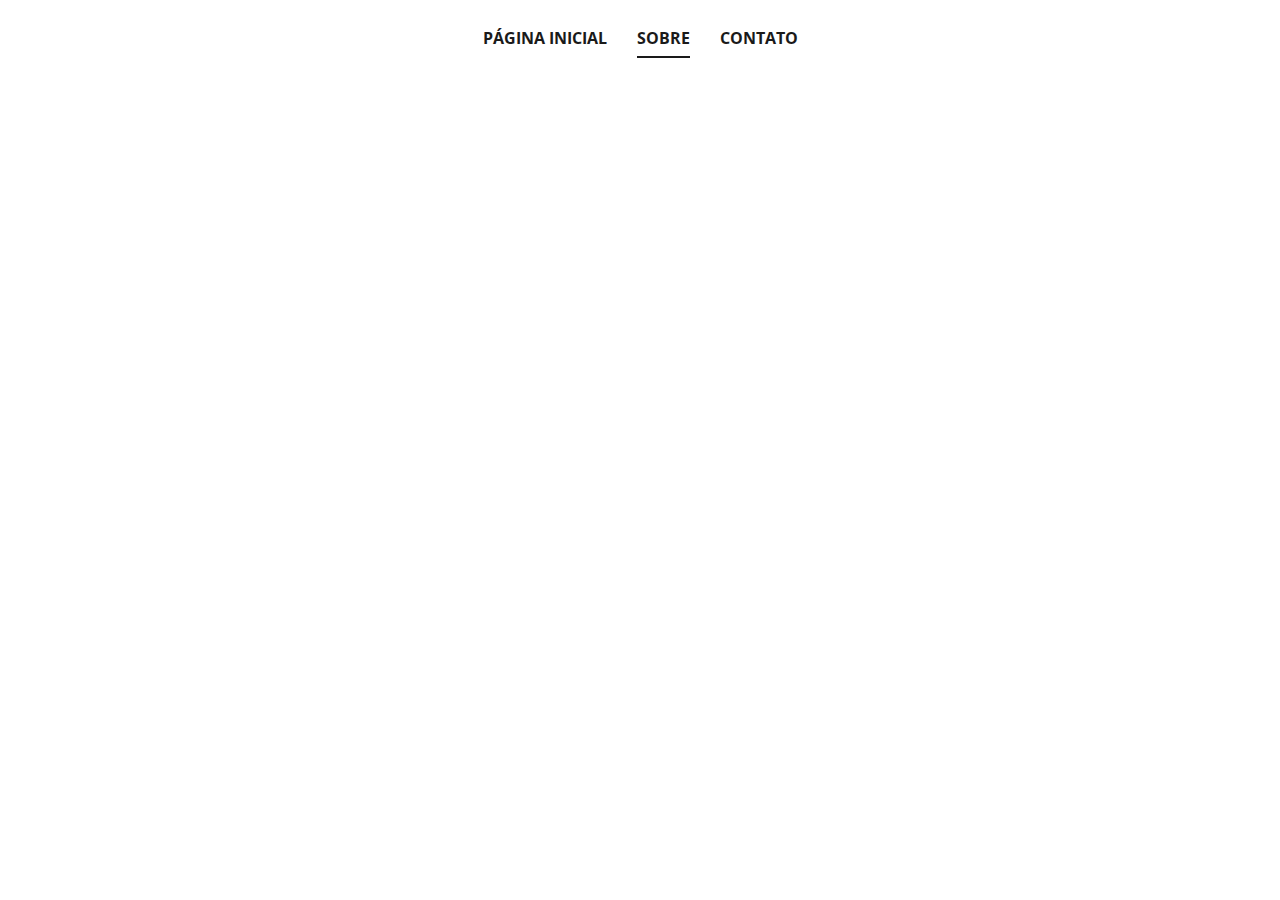
<file: Sobre.html>
<!DOCTYPE html>
<html style="font-size: 16px;" lang="pt"><head>
    <meta name="viewport" content="width=device-width, initial-scale=1.0">
    <meta charset="utf-8">
    <meta name="keywords" content="">
    <meta name="description" content="">
    <title>Sobre</title>
    <link rel="stylesheet" href="nicepage.css" media="screen">
<link rel="stylesheet" href="Sobre.css" media="screen">
    <script class="u-script" type="text/javascript" src="jquery.js" defer=""></script>
    <script class="u-script" type="text/javascript" src="nicepage.js" defer=""></script>
    <meta name="generator" content="Nicepage 5.5.0, nicepage.com">
    <link id="u-theme-google-font" rel="stylesheet" href="https://fonts.googleapis.com/css?family=Roboto:100,100i,300,300i,400,400i,500,500i,700,700i,900,900i|Open+Sans:300,300i,400,400i,500,500i,600,600i,700,700i,800,800i">
    
    
    <script type="application/ld+json">{
		"@context": "http://schema.org",
		"@type": "Organization",
		"name": ""
}</script>
    <meta name="theme-color" content="#70bee8">
    <meta property="og:title" content="Sobre">
    <meta property="og:type" content="website">
  <meta data-intl-tel-input-cdn-path="intlTelInput/"></head>
  <body class="u-body u-xl-mode" data-lang="pt"><header class="u-clearfix u-header u-header" id="sec-158f"><div class="u-clearfix u-sheet u-sheet-1">
        <nav class="u-align-left u-menu u-menu-one-level u-offcanvas u-menu-1" data-responsive-from="MD">
          <div class="menu-collapse" style="font-size: 1rem; letter-spacing: 0px; font-weight: 700; text-transform: uppercase;">
            <a class="u-button-style u-custom-active-border-color u-custom-border u-custom-border-color u-custom-borders u-custom-hover-border-color u-custom-left-right-menu-spacing u-custom-padding-bottom u-custom-text-active-color u-custom-text-color u-custom-text-hover-color u-custom-top-bottom-menu-spacing u-nav-link" href="#" style="padding: 4px 0px; font-size: calc(1em + 8px);" data-lang-en="{&quot;content&quot;:&quot;\n          <svg class=\&quot;u-svg-link\&quot; preserveAspectRatio=\&quot;xMidYMin slice\&quot; viewBox=\&quot;0 0 302 302\&quot; style=\&quot;\&quot;><use xmlns:xlink=\&quot;http://www.w3.org/1999/xlink\&quot; xlink:href=\&quot;#svg-5c50\&quot;></use></svg>\n          <svg xmlns=\&quot;http://www.w3.org/2000/svg\&quot; xmlns:xlink=\&quot;http://www.w3.org/1999/xlink\&quot; version=\&quot;1.1\&quot; id=\&quot;svg-5c50\&quot; x=\&quot;0px\&quot; y=\&quot;0px\&quot; viewBox=\&quot;0 0 302 302\&quot; style=\&quot;enable-background:new 0 0 302 302;\&quot; xml:space=\&quot;preserve\&quot; class=\&quot;u-svg-content\&quot;><g><rect y=\&quot;36\&quot; width=\&quot;302\&quot; height=\&quot;30\&quot;></rect><rect y=\&quot;236\&quot; width=\&quot;302\&quot; height=\&quot;30\&quot;></rect><rect y=\&quot;136\&quot; width=\&quot;302\&quot; height=\&quot;30\&quot;></rect>\n</g><g></g><g></g><g></g><g></g><g></g><g></g><g></g><g></g><g></g><g></g><g></g><g></g><g></g><g></g><g></g></svg>\n        &quot;,&quot;href&quot;:&quot;#&quot;}">
              <svg class="u-svg-link" preserveAspectRatio="xMidYMin slice" viewBox="0 0 302 302" style=""><use xmlns:xlink="http://www.w3.org/1999/xlink" xlink:href="#svg-5c50"></use></svg>
              <svg xmlns="http://www.w3.org/2000/svg" xmlns:xlink="http://www.w3.org/1999/xlink" version="1.1" id="svg-5c50" x="0px" y="0px" viewBox="0 0 302 302" style="enable-background:new 0 0 302 302;" xml:space="preserve" class="u-svg-content"><g><rect y="36" width="302" height="30"></rect><rect y="236" width="302" height="30"></rect><rect y="136" width="302" height="30"></rect>
</g><g></g><g></g><g></g><g></g><g></g><g></g><g></g><g></g><g></g><g></g><g></g><g></g><g></g><g></g><g></g></svg>
            </a>
          </div>
          <div class="u-custom-menu u-nav-container">
            <ul class="u-nav u-spacing-30 u-unstyled u-nav-1"><li class="u-nav-item"><a class="u-border-2 u-border-active-grey-90 u-border-hover-grey-50 u-border-no-left u-border-no-right u-border-no-top u-button-style u-nav-link u-text-active-grey-90 u-text-grey-90 u-text-hover-grey-90" href="Página-Inicial.html" data-lang-en="{&quot;content&quot;:&quot;Página Inicial&quot;,&quot;href&quot;:&quot;Página-Inicial.html&quot;}" style="padding: 10px 0px;">Página Inicial</a>
</li><li class="u-nav-item"><a class="u-border-2 u-border-active-grey-90 u-border-hover-grey-50 u-border-no-left u-border-no-right u-border-no-top u-button-style u-nav-link u-text-active-grey-90 u-text-grey-90 u-text-hover-grey-90" href="Sobre.html" data-lang-en="{&quot;content&quot;:&quot;Sobre&quot;,&quot;href&quot;:&quot;Sobre.html&quot;}" style="padding: 10px 0px;">Sobre</a>
</li><li class="u-nav-item"><a class="u-border-2 u-border-active-grey-90 u-border-hover-grey-50 u-border-no-left u-border-no-right u-border-no-top u-button-style u-nav-link u-text-active-grey-90 u-text-grey-90 u-text-hover-grey-90" href="Contato.html" data-lang-en="{&quot;content&quot;:&quot;Contato&quot;,&quot;href&quot;:&quot;Contato.html&quot;}" style="padding: 10px 0px;">Contato</a>
</li></ul>
          </div>
          <div class="u-custom-menu u-nav-container-collapse">
            <div class="u-align-center u-black u-container-style u-inner-container-layout u-opacity u-opacity-95 u-sidenav">
              <div class="u-inner-container-layout u-sidenav-overflow">
                <div class="u-menu-close"></div>
                <ul class="u-align-center u-nav u-popupmenu-items u-unstyled u-nav-2"><li class="u-nav-item"><a class="u-button-style u-nav-link" href="Página-Inicial.html" data-lang-en="{&quot;content&quot;:&quot;Página Inicial&quot;,&quot;href&quot;:&quot;Página-Inicial.html&quot;}">Página Inicial</a>
</li><li class="u-nav-item"><a class="u-button-style u-nav-link" href="Sobre.html" data-lang-en="{&quot;content&quot;:&quot;Sobre&quot;,&quot;href&quot;:&quot;Sobre.html&quot;}">Sobre</a>
</li><li class="u-nav-item"><a class="u-button-style u-nav-link" href="Contato.html" data-lang-en="{&quot;content&quot;:&quot;Contato&quot;,&quot;href&quot;:&quot;Contato.html&quot;}">Contato</a>
</li></ul>
              </div>
            </div>
            <div class="u-black u-menu-overlay u-opacity u-opacity-70"></div>
          </div>
        </nav>
      </div></header>
    <section class="u-clearfix u-section-1" id="sec-934c">
      <div class="u-clearfix u-sheet u-sheet-1"></div>
    </section>
    
  
  
</body></html>
</file>
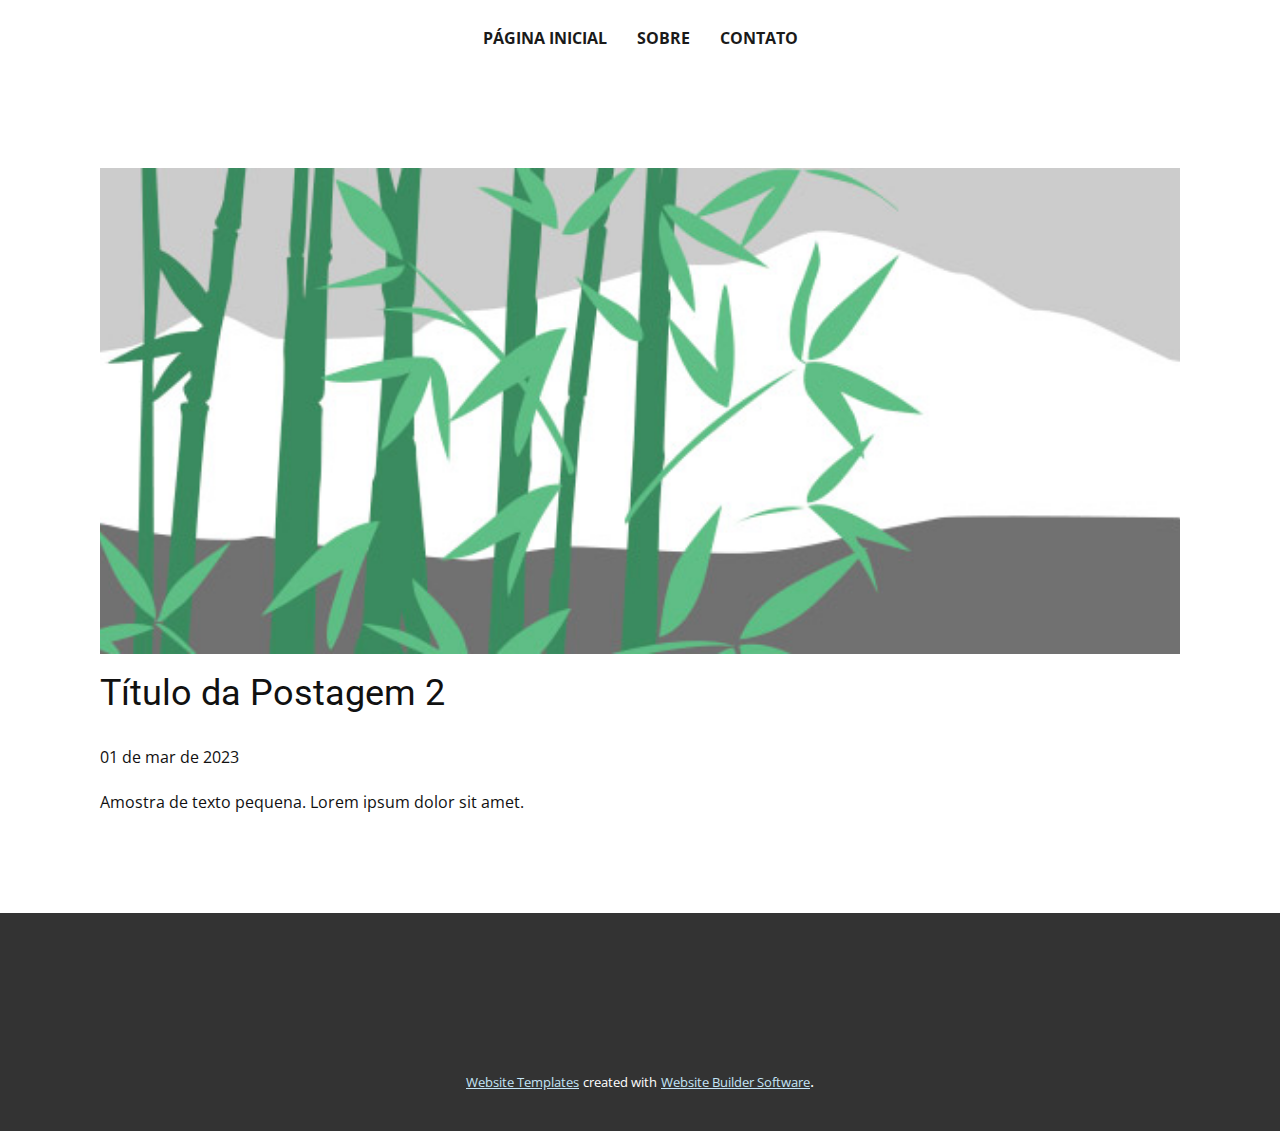
<file: blog/post-1.html>
<!DOCTYPE html>
<html style="font-size: 16px;" lang="pt"><head>
    <meta name="viewport" content="width=device-width, initial-scale=1.0">
    <meta charset="utf-8">
    <meta name="keywords" content="Título da Postagem 1">
    <meta name="description" content="">
    <title>Título da Postagem 2</title>
    <link rel="stylesheet" href="../nicepage.css" media="screen">
<link rel="stylesheet" href="../Post-Template.css" media="screen">
    <script class="u-script" type="text/javascript" src="../jquery.js" defer=""></script>
    <script class="u-script" type="text/javascript" src="../nicepage.js" defer=""></script>
    <meta name="generator" content="Nicepage 5.5.0, nicepage.com">
    <link id="u-theme-google-font" rel="stylesheet" href="https://fonts.googleapis.com/css?family=Roboto:100,100i,300,300i,400,400i,500,500i,700,700i,900,900i|Open+Sans:300,300i,400,400i,500,500i,600,600i,700,700i,800,800i">
    
    
    <script type="application/ld+json">{
		"@context": "http://schema.org",
		"@type": "Organization",
		"name": ""
}</script>
    <meta name="theme-color" content="#70bee8">
  <meta data-intl-tel-input-cdn-path="intlTelInput/"></head>
  <body class="u-body u-xl-mode" data-lang="pt"><header class="u-clearfix u-header u-header" id="sec-158f"><div class="u-clearfix u-sheet u-sheet-1">
        <nav class="u-align-left u-menu u-menu-one-level u-offcanvas u-menu-1" data-responsive-from="MD">
          <div class="menu-collapse" style="font-size: 1rem; letter-spacing: 0px; font-weight: 700; text-transform: uppercase;">
            <a class="u-button-style u-custom-active-border-color u-custom-border u-custom-border-color u-custom-borders u-custom-hover-border-color u-custom-left-right-menu-spacing u-custom-padding-bottom u-custom-text-active-color u-custom-text-color u-custom-text-hover-color u-custom-top-bottom-menu-spacing u-nav-link" href="#" style="padding: 4px 0px; font-size: calc(1em + 8px);" data-lang-en="{&quot;content&quot;:&quot;\n          <svg class=\&quot;u-svg-link\&quot; preserveAspectRatio=\&quot;xMidYMin slice\&quot; viewBox=\&quot;0 0 302 302\&quot; style=\&quot;\&quot;><use xmlns:xlink=\&quot;http://www.w3.org/1999/xlink\&quot; xlink:href=\&quot;#svg-5c50\&quot;></use></svg>\n          <svg xmlns=\&quot;http://www.w3.org/2000/svg\&quot; xmlns:xlink=\&quot;http://www.w3.org/1999/xlink\&quot; version=\&quot;1.1\&quot; id=\&quot;svg-5c50\&quot; x=\&quot;0px\&quot; y=\&quot;0px\&quot; viewBox=\&quot;0 0 302 302\&quot; style=\&quot;enable-background:new 0 0 302 302;\&quot; xml:space=\&quot;preserve\&quot; class=\&quot;u-svg-content\&quot;><g><rect y=\&quot;36\&quot; width=\&quot;302\&quot; height=\&quot;30\&quot;></rect><rect y=\&quot;236\&quot; width=\&quot;302\&quot; height=\&quot;30\&quot;></rect><rect y=\&quot;136\&quot; width=\&quot;302\&quot; height=\&quot;30\&quot;></rect>\n</g><g></g><g></g><g></g><g></g><g></g><g></g><g></g><g></g><g></g><g></g><g></g><g></g><g></g><g></g><g></g></svg>\n        &quot;,&quot;href&quot;:&quot;#&quot;}">
              <svg class="u-svg-link" preserveAspectRatio="xMidYMin slice" viewBox="0 0 302 302" style=""><use xmlns:xlink="http://www.w3.org/1999/xlink" xlink:href="#svg-5c50"></use></svg>
              <svg xmlns="http://www.w3.org/2000/svg" xmlns:xlink="http://www.w3.org/1999/xlink" version="1.1" id="svg-5c50" x="0px" y="0px" viewBox="0 0 302 302" style="enable-background:new 0 0 302 302;" xml:space="preserve" class="u-svg-content"><g><rect y="36" width="302" height="30"></rect><rect y="236" width="302" height="30"></rect><rect y="136" width="302" height="30"></rect>
</g><g></g><g></g><g></g><g></g><g></g><g></g><g></g><g></g><g></g><g></g><g></g><g></g><g></g><g></g><g></g></svg>
            </a>
          </div>
          <div class="u-custom-menu u-nav-container">
            <ul class="u-nav u-spacing-30 u-unstyled u-nav-1"><li class="u-nav-item"><a class="u-border-2 u-border-active-grey-90 u-border-hover-grey-50 u-border-no-left u-border-no-right u-border-no-top u-button-style u-nav-link u-text-active-grey-90 u-text-grey-90 u-text-hover-grey-90" href="../Página-Inicial.html" data-lang-en="{&quot;content&quot;:&quot;Página Inicial&quot;,&quot;href&quot;:&quot;Página-Inicial.html&quot;}" style="padding: 10px 0px;">Página Inicial</a>
</li><li class="u-nav-item"><a class="u-border-2 u-border-active-grey-90 u-border-hover-grey-50 u-border-no-left u-border-no-right u-border-no-top u-button-style u-nav-link u-text-active-grey-90 u-text-grey-90 u-text-hover-grey-90" href="../Sobre.html" data-lang-en="{&quot;content&quot;:&quot;Sobre&quot;,&quot;href&quot;:&quot;Sobre.html&quot;}" style="padding: 10px 0px;">Sobre</a>
</li><li class="u-nav-item"><a class="u-border-2 u-border-active-grey-90 u-border-hover-grey-50 u-border-no-left u-border-no-right u-border-no-top u-button-style u-nav-link u-text-active-grey-90 u-text-grey-90 u-text-hover-grey-90" href="../Contato.html" data-lang-en="{&quot;content&quot;:&quot;Contato&quot;,&quot;href&quot;:&quot;Contato.html&quot;}" style="padding: 10px 0px;">Contato</a>
</li></ul>
          </div>
          <div class="u-custom-menu u-nav-container-collapse">
            <div class="u-align-center u-black u-container-style u-inner-container-layout u-opacity u-opacity-95 u-sidenav">
              <div class="u-inner-container-layout u-sidenav-overflow">
                <div class="u-menu-close"></div>
                <ul class="u-align-center u-nav u-popupmenu-items u-unstyled u-nav-2"><li class="u-nav-item"><a class="u-button-style u-nav-link" href="../Página-Inicial.html" data-lang-en="{&quot;content&quot;:&quot;Página Inicial&quot;,&quot;href&quot;:&quot;Página-Inicial.html&quot;}">Página Inicial</a>
</li><li class="u-nav-item"><a class="u-button-style u-nav-link" href="../Sobre.html" data-lang-en="{&quot;content&quot;:&quot;Sobre&quot;,&quot;href&quot;:&quot;Sobre.html&quot;}">Sobre</a>
</li><li class="u-nav-item"><a class="u-button-style u-nav-link" href="../Contato.html" data-lang-en="{&quot;content&quot;:&quot;Contato&quot;,&quot;href&quot;:&quot;Contato.html&quot;}">Contato</a>
</li></ul>
              </div>
            </div>
            <div class="u-black u-menu-overlay u-opacity u-opacity-70"></div>
          </div>
        </nav>
      </div></header>
    <section class="u-align-center u-clearfix u-section-1" id="sec-3a74">
      <div class="u-clearfix u-sheet u-valign-middle-md u-valign-middle-sm u-valign-middle-xs u-sheet-1"><!--post_details--><!--post_details_options_json--><!--{"source":""}--><!--/post_details_options_json--><!--blog_post-->
        <div class="u-container-style u-expanded-width u-post-details u-post-details-1">
          <div class="u-container-layout u-valign-middle u-container-layout-1"><!--blog_post_image-->
            <img alt="" class="u-blog-control u-expanded-width u-image u-image-default u-image-1" src="../images/68f64b9d.jpeg"><!--/blog_post_image--><!--blog_post_header-->
            <h2 class="u-blog-control u-text u-text-1">Título da Postagem 2</h2><!--/blog_post_header--><!--blog_post_metadata-->
            <div class="u-blog-control u-metadata u-metadata-1"><!--blog_post_metadata_date-->
              <span class="u-meta-date u-meta-icon">01 de mar de 2023</span><!--/blog_post_metadata_date--><!--blog_post_metadata_category-->
              <!--/blog_post_metadata_category--><!--blog_post_metadata_comments-->
              <!--/blog_post_metadata_comments-->
            </div><!--/blog_post_metadata--><!--blog_post_content-->
            <div class="u-align-justify u-blog-control u-post-content u-text u-text-2 fr-view">
  Amostra de texto pequena. Lorem ipsum dolor sit amet.
  </div><!--/blog_post_content-->
          </div>
        </div><!--/blog_post--><!--/post_details-->
      </div>
    </section>
    
    
    <footer class="u-align-center u-clearfix u-footer u-grey-80 u-footer" id="sec-e99d"><div class="u-clearfix u-sheet u-sheet-1"></div></footer>
    <section class="u-backlink u-clearfix u-grey-80">
      <a class="u-link" href="https://nicepage.com/website-templates" target="_blank">
        <span>Website Templates</span>
      </a>
      <p class="u-text">
        <span>created with</span>
      </p>
      <a class="u-link" href="" target="_blank">
        <span>Website Builder Software</span>
      </a>. 
    </section>
  
</body></html>
</file>
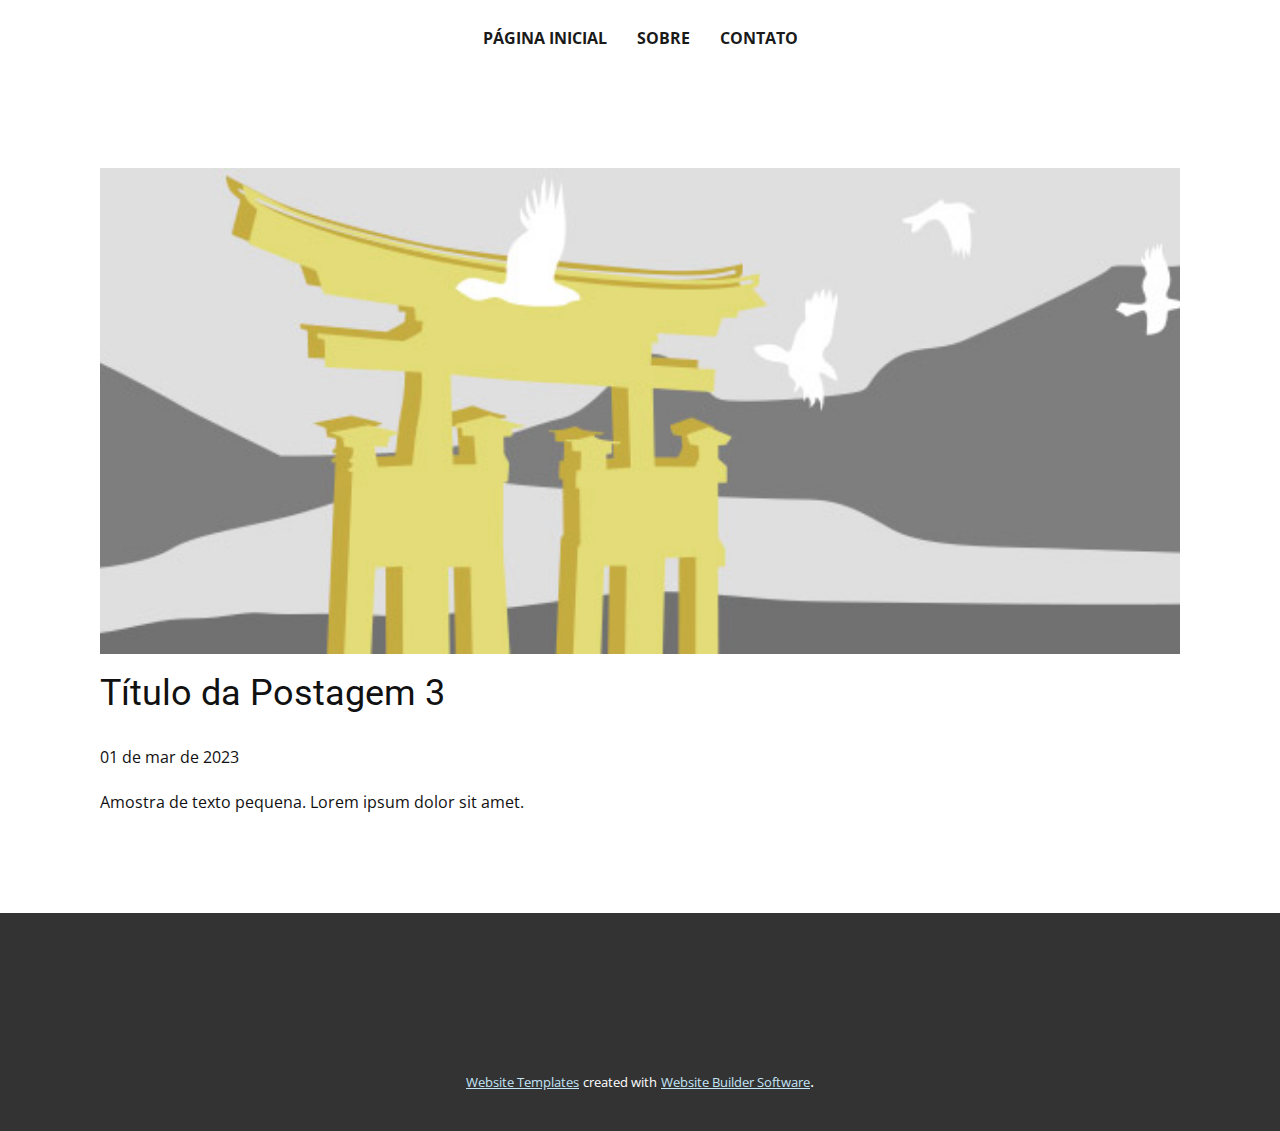
<file: blog/post-2.html>
<!DOCTYPE html>
<html style="font-size: 16px;" lang="pt"><head>
    <meta name="viewport" content="width=device-width, initial-scale=1.0">
    <meta charset="utf-8">
    <meta name="keywords" content="Título da Postagem 1">
    <meta name="description" content="">
    <title>Título da Postagem 3</title>
    <link rel="stylesheet" href="../nicepage.css" media="screen">
<link rel="stylesheet" href="../Post-Template.css" media="screen">
    <script class="u-script" type="text/javascript" src="../jquery.js" defer=""></script>
    <script class="u-script" type="text/javascript" src="../nicepage.js" defer=""></script>
    <meta name="generator" content="Nicepage 5.5.0, nicepage.com">
    <link id="u-theme-google-font" rel="stylesheet" href="https://fonts.googleapis.com/css?family=Roboto:100,100i,300,300i,400,400i,500,500i,700,700i,900,900i|Open+Sans:300,300i,400,400i,500,500i,600,600i,700,700i,800,800i">
    
    
    <script type="application/ld+json">{
		"@context": "http://schema.org",
		"@type": "Organization",
		"name": ""
}</script>
    <meta name="theme-color" content="#70bee8">
  <meta data-intl-tel-input-cdn-path="intlTelInput/"></head>
  <body class="u-body u-xl-mode" data-lang="pt"><header class="u-clearfix u-header u-header" id="sec-158f"><div class="u-clearfix u-sheet u-sheet-1">
        <nav class="u-align-left u-menu u-menu-one-level u-offcanvas u-menu-1" data-responsive-from="MD">
          <div class="menu-collapse" style="font-size: 1rem; letter-spacing: 0px; font-weight: 700; text-transform: uppercase;">
            <a class="u-button-style u-custom-active-border-color u-custom-border u-custom-border-color u-custom-borders u-custom-hover-border-color u-custom-left-right-menu-spacing u-custom-padding-bottom u-custom-text-active-color u-custom-text-color u-custom-text-hover-color u-custom-top-bottom-menu-spacing u-nav-link" href="#" style="padding: 4px 0px; font-size: calc(1em + 8px);" data-lang-en="{&quot;content&quot;:&quot;\n          <svg class=\&quot;u-svg-link\&quot; preserveAspectRatio=\&quot;xMidYMin slice\&quot; viewBox=\&quot;0 0 302 302\&quot; style=\&quot;\&quot;><use xmlns:xlink=\&quot;http://www.w3.org/1999/xlink\&quot; xlink:href=\&quot;#svg-5c50\&quot;></use></svg>\n          <svg xmlns=\&quot;http://www.w3.org/2000/svg\&quot; xmlns:xlink=\&quot;http://www.w3.org/1999/xlink\&quot; version=\&quot;1.1\&quot; id=\&quot;svg-5c50\&quot; x=\&quot;0px\&quot; y=\&quot;0px\&quot; viewBox=\&quot;0 0 302 302\&quot; style=\&quot;enable-background:new 0 0 302 302;\&quot; xml:space=\&quot;preserve\&quot; class=\&quot;u-svg-content\&quot;><g><rect y=\&quot;36\&quot; width=\&quot;302\&quot; height=\&quot;30\&quot;></rect><rect y=\&quot;236\&quot; width=\&quot;302\&quot; height=\&quot;30\&quot;></rect><rect y=\&quot;136\&quot; width=\&quot;302\&quot; height=\&quot;30\&quot;></rect>\n</g><g></g><g></g><g></g><g></g><g></g><g></g><g></g><g></g><g></g><g></g><g></g><g></g><g></g><g></g><g></g></svg>\n        &quot;,&quot;href&quot;:&quot;#&quot;}">
              <svg class="u-svg-link" preserveAspectRatio="xMidYMin slice" viewBox="0 0 302 302" style=""><use xmlns:xlink="http://www.w3.org/1999/xlink" xlink:href="#svg-5c50"></use></svg>
              <svg xmlns="http://www.w3.org/2000/svg" xmlns:xlink="http://www.w3.org/1999/xlink" version="1.1" id="svg-5c50" x="0px" y="0px" viewBox="0 0 302 302" style="enable-background:new 0 0 302 302;" xml:space="preserve" class="u-svg-content"><g><rect y="36" width="302" height="30"></rect><rect y="236" width="302" height="30"></rect><rect y="136" width="302" height="30"></rect>
</g><g></g><g></g><g></g><g></g><g></g><g></g><g></g><g></g><g></g><g></g><g></g><g></g><g></g><g></g><g></g></svg>
            </a>
          </div>
          <div class="u-custom-menu u-nav-container">
            <ul class="u-nav u-spacing-30 u-unstyled u-nav-1"><li class="u-nav-item"><a class="u-border-2 u-border-active-grey-90 u-border-hover-grey-50 u-border-no-left u-border-no-right u-border-no-top u-button-style u-nav-link u-text-active-grey-90 u-text-grey-90 u-text-hover-grey-90" href="../Página-Inicial.html" data-lang-en="{&quot;content&quot;:&quot;Página Inicial&quot;,&quot;href&quot;:&quot;Página-Inicial.html&quot;}" style="padding: 10px 0px;">Página Inicial</a>
</li><li class="u-nav-item"><a class="u-border-2 u-border-active-grey-90 u-border-hover-grey-50 u-border-no-left u-border-no-right u-border-no-top u-button-style u-nav-link u-text-active-grey-90 u-text-grey-90 u-text-hover-grey-90" href="../Sobre.html" data-lang-en="{&quot;content&quot;:&quot;Sobre&quot;,&quot;href&quot;:&quot;Sobre.html&quot;}" style="padding: 10px 0px;">Sobre</a>
</li><li class="u-nav-item"><a class="u-border-2 u-border-active-grey-90 u-border-hover-grey-50 u-border-no-left u-border-no-right u-border-no-top u-button-style u-nav-link u-text-active-grey-90 u-text-grey-90 u-text-hover-grey-90" href="../Contato.html" data-lang-en="{&quot;content&quot;:&quot;Contato&quot;,&quot;href&quot;:&quot;Contato.html&quot;}" style="padding: 10px 0px;">Contato</a>
</li></ul>
          </div>
          <div class="u-custom-menu u-nav-container-collapse">
            <div class="u-align-center u-black u-container-style u-inner-container-layout u-opacity u-opacity-95 u-sidenav">
              <div class="u-inner-container-layout u-sidenav-overflow">
                <div class="u-menu-close"></div>
                <ul class="u-align-center u-nav u-popupmenu-items u-unstyled u-nav-2"><li class="u-nav-item"><a class="u-button-style u-nav-link" href="../Página-Inicial.html" data-lang-en="{&quot;content&quot;:&quot;Página Inicial&quot;,&quot;href&quot;:&quot;Página-Inicial.html&quot;}">Página Inicial</a>
</li><li class="u-nav-item"><a class="u-button-style u-nav-link" href="../Sobre.html" data-lang-en="{&quot;content&quot;:&quot;Sobre&quot;,&quot;href&quot;:&quot;Sobre.html&quot;}">Sobre</a>
</li><li class="u-nav-item"><a class="u-button-style u-nav-link" href="../Contato.html" data-lang-en="{&quot;content&quot;:&quot;Contato&quot;,&quot;href&quot;:&quot;Contato.html&quot;}">Contato</a>
</li></ul>
              </div>
            </div>
            <div class="u-black u-menu-overlay u-opacity u-opacity-70"></div>
          </div>
        </nav>
      </div></header>
    <section class="u-align-center u-clearfix u-section-1" id="sec-3a74">
      <div class="u-clearfix u-sheet u-valign-middle-md u-valign-middle-sm u-valign-middle-xs u-sheet-1"><!--post_details--><!--post_details_options_json--><!--{"source":""}--><!--/post_details_options_json--><!--blog_post-->
        <div class="u-container-style u-expanded-width u-post-details u-post-details-1">
          <div class="u-container-layout u-valign-middle u-container-layout-1"><!--blog_post_image-->
            <img alt="" class="u-blog-control u-expanded-width u-image u-image-default u-image-1" src="../images/8ad73f3c.jpeg"><!--/blog_post_image--><!--blog_post_header-->
            <h2 class="u-blog-control u-text u-text-1">Título da Postagem 3</h2><!--/blog_post_header--><!--blog_post_metadata-->
            <div class="u-blog-control u-metadata u-metadata-1"><!--blog_post_metadata_date-->
              <span class="u-meta-date u-meta-icon">01 de mar de 2023</span><!--/blog_post_metadata_date--><!--blog_post_metadata_category-->
              <!--/blog_post_metadata_category--><!--blog_post_metadata_comments-->
              <!--/blog_post_metadata_comments-->
            </div><!--/blog_post_metadata--><!--blog_post_content-->
            <div class="u-align-justify u-blog-control u-post-content u-text u-text-2 fr-view">
  Amostra de texto pequena. Lorem ipsum dolor sit amet.
  </div><!--/blog_post_content-->
          </div>
        </div><!--/blog_post--><!--/post_details-->
      </div>
    </section>
    
    
    <footer class="u-align-center u-clearfix u-footer u-grey-80 u-footer" id="sec-e99d"><div class="u-clearfix u-sheet u-sheet-1"></div></footer>
    <section class="u-backlink u-clearfix u-grey-80">
      <a class="u-link" href="https://nicepage.com/website-templates" target="_blank">
        <span>Website Templates</span>
      </a>
      <p class="u-text">
        <span>created with</span>
      </p>
      <a class="u-link" href="" target="_blank">
        <span>Website Builder Software</span>
      </a>. 
    </section>
  
</body></html>
</file>
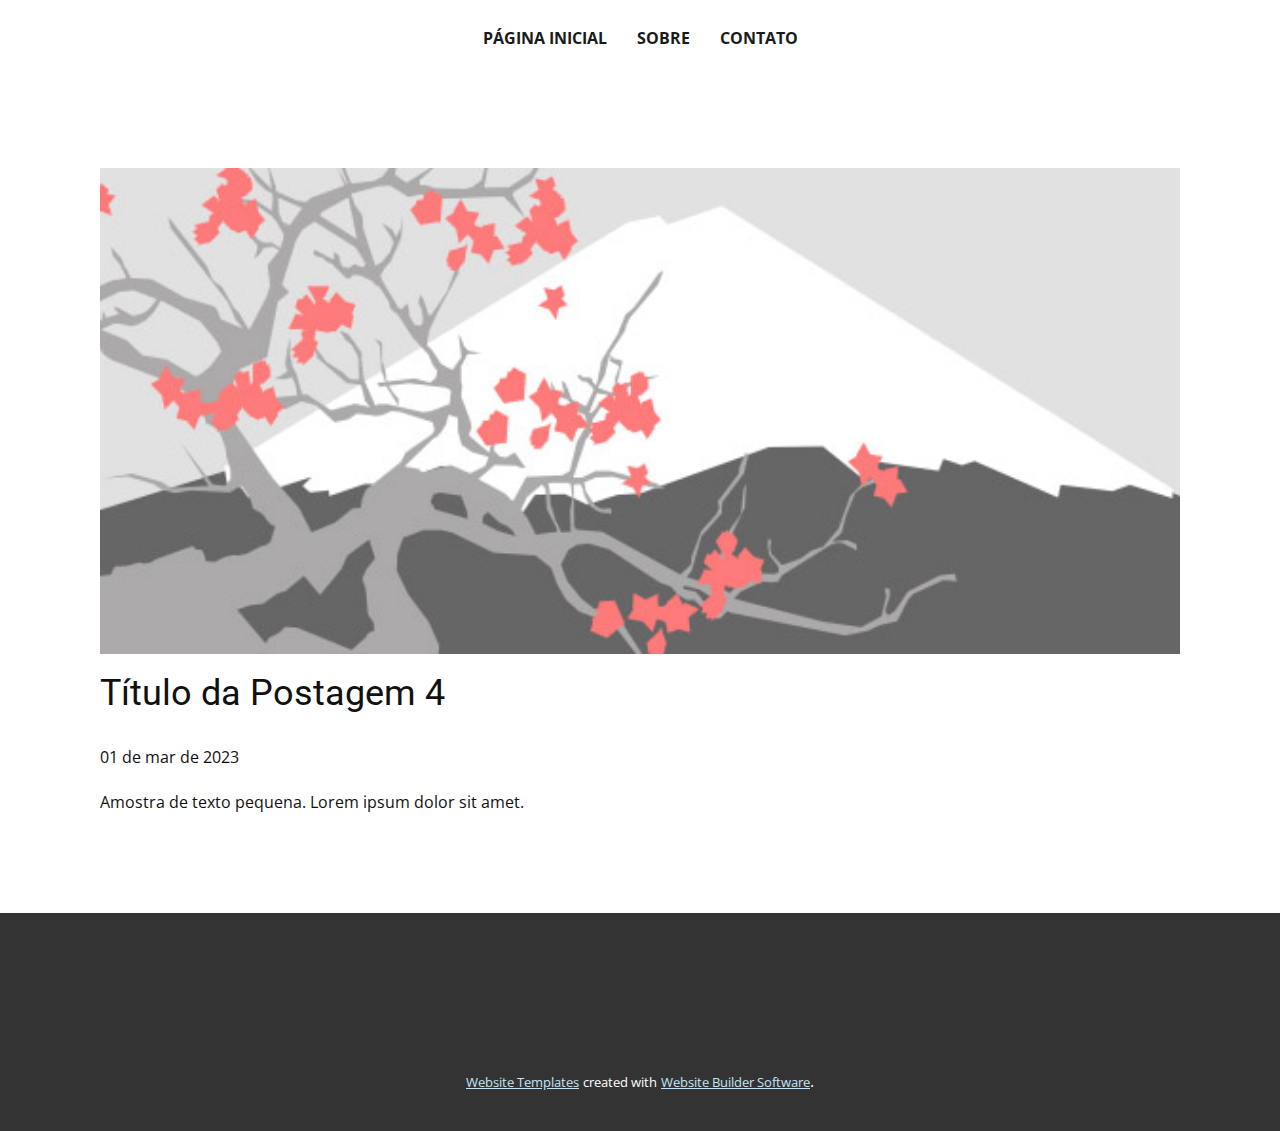
<file: blog/post-3.html>
<!DOCTYPE html>
<html style="font-size: 16px;" lang="pt"><head>
    <meta name="viewport" content="width=device-width, initial-scale=1.0">
    <meta charset="utf-8">
    <meta name="keywords" content="Título da Postagem 1">
    <meta name="description" content="">
    <title>Título da Postagem 4</title>
    <link rel="stylesheet" href="../nicepage.css" media="screen">
<link rel="stylesheet" href="../Post-Template.css" media="screen">
    <script class="u-script" type="text/javascript" src="../jquery.js" defer=""></script>
    <script class="u-script" type="text/javascript" src="../nicepage.js" defer=""></script>
    <meta name="generator" content="Nicepage 5.5.0, nicepage.com">
    <link id="u-theme-google-font" rel="stylesheet" href="https://fonts.googleapis.com/css?family=Roboto:100,100i,300,300i,400,400i,500,500i,700,700i,900,900i|Open+Sans:300,300i,400,400i,500,500i,600,600i,700,700i,800,800i">
    
    
    <script type="application/ld+json">{
		"@context": "http://schema.org",
		"@type": "Organization",
		"name": ""
}</script>
    <meta name="theme-color" content="#70bee8">
  <meta data-intl-tel-input-cdn-path="intlTelInput/"></head>
  <body class="u-body u-xl-mode" data-lang="pt"><header class="u-clearfix u-header u-header" id="sec-158f"><div class="u-clearfix u-sheet u-sheet-1">
        <nav class="u-align-left u-menu u-menu-one-level u-offcanvas u-menu-1" data-responsive-from="MD">
          <div class="menu-collapse" style="font-size: 1rem; letter-spacing: 0px; font-weight: 700; text-transform: uppercase;">
            <a class="u-button-style u-custom-active-border-color u-custom-border u-custom-border-color u-custom-borders u-custom-hover-border-color u-custom-left-right-menu-spacing u-custom-padding-bottom u-custom-text-active-color u-custom-text-color u-custom-text-hover-color u-custom-top-bottom-menu-spacing u-nav-link" href="#" style="padding: 4px 0px; font-size: calc(1em + 8px);" data-lang-en="{&quot;content&quot;:&quot;\n          <svg class=\&quot;u-svg-link\&quot; preserveAspectRatio=\&quot;xMidYMin slice\&quot; viewBox=\&quot;0 0 302 302\&quot; style=\&quot;\&quot;><use xmlns:xlink=\&quot;http://www.w3.org/1999/xlink\&quot; xlink:href=\&quot;#svg-5c50\&quot;></use></svg>\n          <svg xmlns=\&quot;http://www.w3.org/2000/svg\&quot; xmlns:xlink=\&quot;http://www.w3.org/1999/xlink\&quot; version=\&quot;1.1\&quot; id=\&quot;svg-5c50\&quot; x=\&quot;0px\&quot; y=\&quot;0px\&quot; viewBox=\&quot;0 0 302 302\&quot; style=\&quot;enable-background:new 0 0 302 302;\&quot; xml:space=\&quot;preserve\&quot; class=\&quot;u-svg-content\&quot;><g><rect y=\&quot;36\&quot; width=\&quot;302\&quot; height=\&quot;30\&quot;></rect><rect y=\&quot;236\&quot; width=\&quot;302\&quot; height=\&quot;30\&quot;></rect><rect y=\&quot;136\&quot; width=\&quot;302\&quot; height=\&quot;30\&quot;></rect>\n</g><g></g><g></g><g></g><g></g><g></g><g></g><g></g><g></g><g></g><g></g><g></g><g></g><g></g><g></g><g></g></svg>\n        &quot;,&quot;href&quot;:&quot;#&quot;}">
              <svg class="u-svg-link" preserveAspectRatio="xMidYMin slice" viewBox="0 0 302 302" style=""><use xmlns:xlink="http://www.w3.org/1999/xlink" xlink:href="#svg-5c50"></use></svg>
              <svg xmlns="http://www.w3.org/2000/svg" xmlns:xlink="http://www.w3.org/1999/xlink" version="1.1" id="svg-5c50" x="0px" y="0px" viewBox="0 0 302 302" style="enable-background:new 0 0 302 302;" xml:space="preserve" class="u-svg-content"><g><rect y="36" width="302" height="30"></rect><rect y="236" width="302" height="30"></rect><rect y="136" width="302" height="30"></rect>
</g><g></g><g></g><g></g><g></g><g></g><g></g><g></g><g></g><g></g><g></g><g></g><g></g><g></g><g></g><g></g></svg>
            </a>
          </div>
          <div class="u-custom-menu u-nav-container">
            <ul class="u-nav u-spacing-30 u-unstyled u-nav-1"><li class="u-nav-item"><a class="u-border-2 u-border-active-grey-90 u-border-hover-grey-50 u-border-no-left u-border-no-right u-border-no-top u-button-style u-nav-link u-text-active-grey-90 u-text-grey-90 u-text-hover-grey-90" href="../Página-Inicial.html" data-lang-en="{&quot;content&quot;:&quot;Página Inicial&quot;,&quot;href&quot;:&quot;Página-Inicial.html&quot;}" style="padding: 10px 0px;">Página Inicial</a>
</li><li class="u-nav-item"><a class="u-border-2 u-border-active-grey-90 u-border-hover-grey-50 u-border-no-left u-border-no-right u-border-no-top u-button-style u-nav-link u-text-active-grey-90 u-text-grey-90 u-text-hover-grey-90" href="../Sobre.html" data-lang-en="{&quot;content&quot;:&quot;Sobre&quot;,&quot;href&quot;:&quot;Sobre.html&quot;}" style="padding: 10px 0px;">Sobre</a>
</li><li class="u-nav-item"><a class="u-border-2 u-border-active-grey-90 u-border-hover-grey-50 u-border-no-left u-border-no-right u-border-no-top u-button-style u-nav-link u-text-active-grey-90 u-text-grey-90 u-text-hover-grey-90" href="../Contato.html" data-lang-en="{&quot;content&quot;:&quot;Contato&quot;,&quot;href&quot;:&quot;Contato.html&quot;}" style="padding: 10px 0px;">Contato</a>
</li></ul>
          </div>
          <div class="u-custom-menu u-nav-container-collapse">
            <div class="u-align-center u-black u-container-style u-inner-container-layout u-opacity u-opacity-95 u-sidenav">
              <div class="u-inner-container-layout u-sidenav-overflow">
                <div class="u-menu-close"></div>
                <ul class="u-align-center u-nav u-popupmenu-items u-unstyled u-nav-2"><li class="u-nav-item"><a class="u-button-style u-nav-link" href="../Página-Inicial.html" data-lang-en="{&quot;content&quot;:&quot;Página Inicial&quot;,&quot;href&quot;:&quot;Página-Inicial.html&quot;}">Página Inicial</a>
</li><li class="u-nav-item"><a class="u-button-style u-nav-link" href="../Sobre.html" data-lang-en="{&quot;content&quot;:&quot;Sobre&quot;,&quot;href&quot;:&quot;Sobre.html&quot;}">Sobre</a>
</li><li class="u-nav-item"><a class="u-button-style u-nav-link" href="../Contato.html" data-lang-en="{&quot;content&quot;:&quot;Contato&quot;,&quot;href&quot;:&quot;Contato.html&quot;}">Contato</a>
</li></ul>
              </div>
            </div>
            <div class="u-black u-menu-overlay u-opacity u-opacity-70"></div>
          </div>
        </nav>
      </div></header>
    <section class="u-align-center u-clearfix u-section-1" id="sec-3a74">
      <div class="u-clearfix u-sheet u-valign-middle-md u-valign-middle-sm u-valign-middle-xs u-sheet-1"><!--post_details--><!--post_details_options_json--><!--{"source":""}--><!--/post_details_options_json--><!--blog_post-->
        <div class="u-container-style u-expanded-width u-post-details u-post-details-1">
          <div class="u-container-layout u-valign-middle u-container-layout-1"><!--blog_post_image-->
            <img alt="" class="u-blog-control u-expanded-width u-image u-image-default u-image-1" src="../images/0fd3416c.jpeg"><!--/blog_post_image--><!--blog_post_header-->
            <h2 class="u-blog-control u-text u-text-1">Título da Postagem 4</h2><!--/blog_post_header--><!--blog_post_metadata-->
            <div class="u-blog-control u-metadata u-metadata-1"><!--blog_post_metadata_date-->
              <span class="u-meta-date u-meta-icon">01 de mar de 2023</span><!--/blog_post_metadata_date--><!--blog_post_metadata_category-->
              <!--/blog_post_metadata_category--><!--blog_post_metadata_comments-->
              <!--/blog_post_metadata_comments-->
            </div><!--/blog_post_metadata--><!--blog_post_content-->
            <div class="u-align-justify u-blog-control u-post-content u-text u-text-2 fr-view">
  Amostra de texto pequena. Lorem ipsum dolor sit amet.
  </div><!--/blog_post_content-->
          </div>
        </div><!--/blog_post--><!--/post_details-->
      </div>
    </section>
    
    
    <footer class="u-align-center u-clearfix u-footer u-grey-80 u-footer" id="sec-e99d"><div class="u-clearfix u-sheet u-sheet-1"></div></footer>
    <section class="u-backlink u-clearfix u-grey-80">
      <a class="u-link" href="https://nicepage.com/website-templates" target="_blank">
        <span>Website Templates</span>
      </a>
      <p class="u-text">
        <span>created with</span>
      </p>
      <a class="u-link" href="" target="_blank">
        <span>Website Builder Software</span>
      </a>. 
    </section>
  
</body></html>
</file>
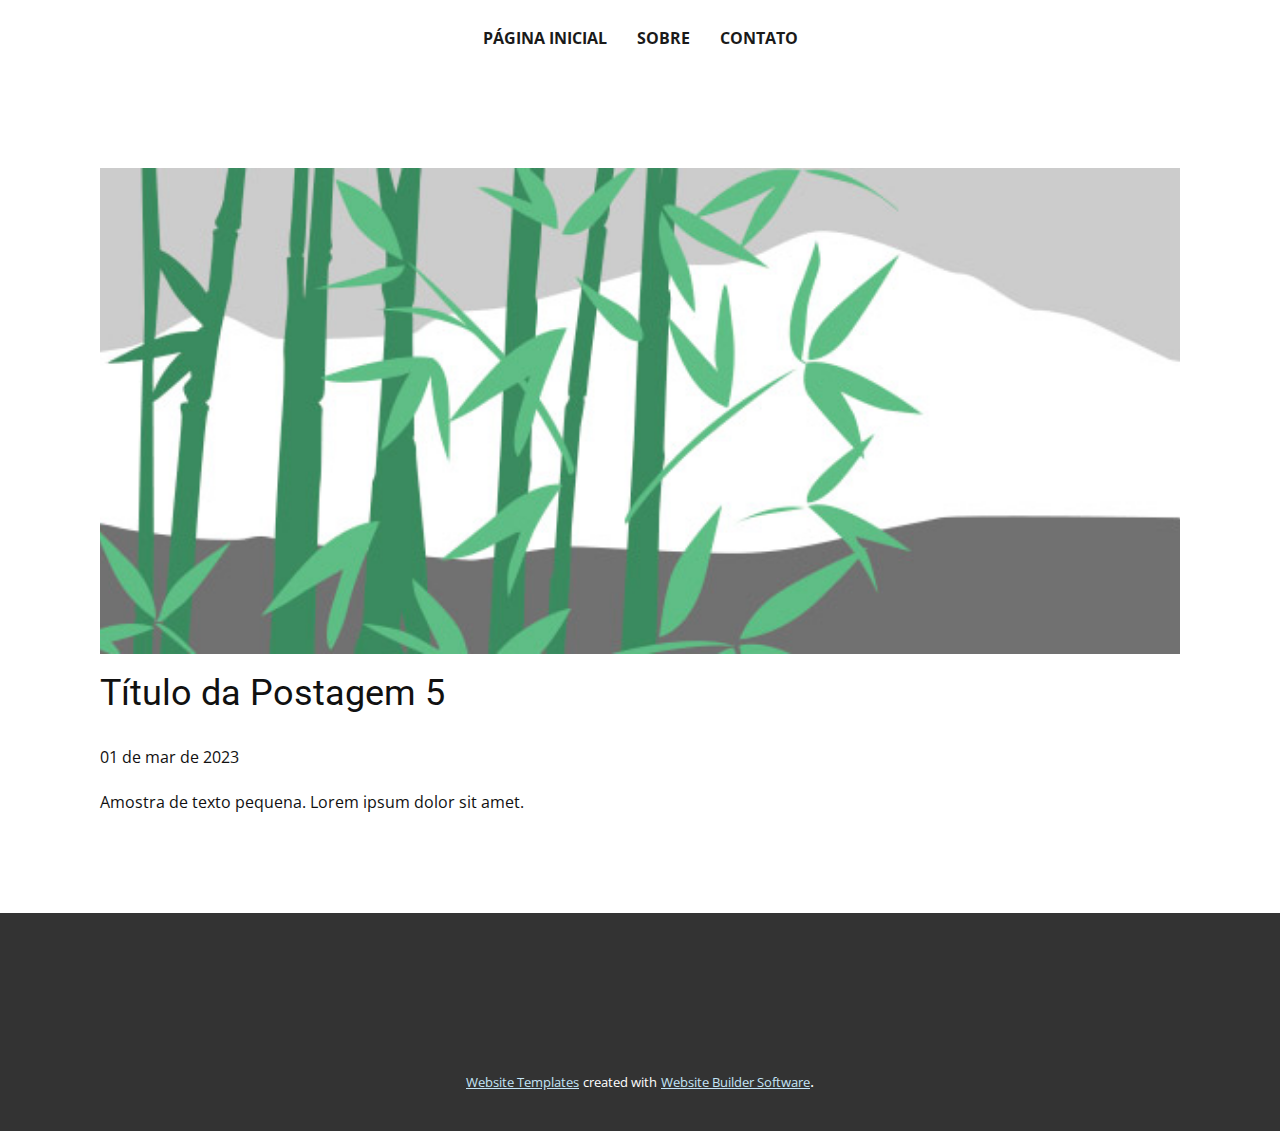
<file: blog/post-4.html>
<!DOCTYPE html>
<html style="font-size: 16px;" lang="pt"><head>
    <meta name="viewport" content="width=device-width, initial-scale=1.0">
    <meta charset="utf-8">
    <meta name="keywords" content="Título da Postagem 1">
    <meta name="description" content="">
    <title>Título da Postagem 5</title>
    <link rel="stylesheet" href="../nicepage.css" media="screen">
<link rel="stylesheet" href="../Post-Template.css" media="screen">
    <script class="u-script" type="text/javascript" src="../jquery.js" defer=""></script>
    <script class="u-script" type="text/javascript" src="../nicepage.js" defer=""></script>
    <meta name="generator" content="Nicepage 5.5.0, nicepage.com">
    <link id="u-theme-google-font" rel="stylesheet" href="https://fonts.googleapis.com/css?family=Roboto:100,100i,300,300i,400,400i,500,500i,700,700i,900,900i|Open+Sans:300,300i,400,400i,500,500i,600,600i,700,700i,800,800i">
    
    
    <script type="application/ld+json">{
		"@context": "http://schema.org",
		"@type": "Organization",
		"name": ""
}</script>
    <meta name="theme-color" content="#70bee8">
  <meta data-intl-tel-input-cdn-path="intlTelInput/"></head>
  <body class="u-body u-xl-mode" data-lang="pt"><header class="u-clearfix u-header u-header" id="sec-158f"><div class="u-clearfix u-sheet u-sheet-1">
        <nav class="u-align-left u-menu u-menu-one-level u-offcanvas u-menu-1" data-responsive-from="MD">
          <div class="menu-collapse" style="font-size: 1rem; letter-spacing: 0px; font-weight: 700; text-transform: uppercase;">
            <a class="u-button-style u-custom-active-border-color u-custom-border u-custom-border-color u-custom-borders u-custom-hover-border-color u-custom-left-right-menu-spacing u-custom-padding-bottom u-custom-text-active-color u-custom-text-color u-custom-text-hover-color u-custom-top-bottom-menu-spacing u-nav-link" href="#" style="padding: 4px 0px; font-size: calc(1em + 8px);" data-lang-en="{&quot;content&quot;:&quot;\n          <svg class=\&quot;u-svg-link\&quot; preserveAspectRatio=\&quot;xMidYMin slice\&quot; viewBox=\&quot;0 0 302 302\&quot; style=\&quot;\&quot;><use xmlns:xlink=\&quot;http://www.w3.org/1999/xlink\&quot; xlink:href=\&quot;#svg-5c50\&quot;></use></svg>\n          <svg xmlns=\&quot;http://www.w3.org/2000/svg\&quot; xmlns:xlink=\&quot;http://www.w3.org/1999/xlink\&quot; version=\&quot;1.1\&quot; id=\&quot;svg-5c50\&quot; x=\&quot;0px\&quot; y=\&quot;0px\&quot; viewBox=\&quot;0 0 302 302\&quot; style=\&quot;enable-background:new 0 0 302 302;\&quot; xml:space=\&quot;preserve\&quot; class=\&quot;u-svg-content\&quot;><g><rect y=\&quot;36\&quot; width=\&quot;302\&quot; height=\&quot;30\&quot;></rect><rect y=\&quot;236\&quot; width=\&quot;302\&quot; height=\&quot;30\&quot;></rect><rect y=\&quot;136\&quot; width=\&quot;302\&quot; height=\&quot;30\&quot;></rect>\n</g><g></g><g></g><g></g><g></g><g></g><g></g><g></g><g></g><g></g><g></g><g></g><g></g><g></g><g></g><g></g></svg>\n        &quot;,&quot;href&quot;:&quot;#&quot;}">
              <svg class="u-svg-link" preserveAspectRatio="xMidYMin slice" viewBox="0 0 302 302" style=""><use xmlns:xlink="http://www.w3.org/1999/xlink" xlink:href="#svg-5c50"></use></svg>
              <svg xmlns="http://www.w3.org/2000/svg" xmlns:xlink="http://www.w3.org/1999/xlink" version="1.1" id="svg-5c50" x="0px" y="0px" viewBox="0 0 302 302" style="enable-background:new 0 0 302 302;" xml:space="preserve" class="u-svg-content"><g><rect y="36" width="302" height="30"></rect><rect y="236" width="302" height="30"></rect><rect y="136" width="302" height="30"></rect>
</g><g></g><g></g><g></g><g></g><g></g><g></g><g></g><g></g><g></g><g></g><g></g><g></g><g></g><g></g><g></g></svg>
            </a>
          </div>
          <div class="u-custom-menu u-nav-container">
            <ul class="u-nav u-spacing-30 u-unstyled u-nav-1"><li class="u-nav-item"><a class="u-border-2 u-border-active-grey-90 u-border-hover-grey-50 u-border-no-left u-border-no-right u-border-no-top u-button-style u-nav-link u-text-active-grey-90 u-text-grey-90 u-text-hover-grey-90" href="../Página-Inicial.html" data-lang-en="{&quot;content&quot;:&quot;Página Inicial&quot;,&quot;href&quot;:&quot;Página-Inicial.html&quot;}" style="padding: 10px 0px;">Página Inicial</a>
</li><li class="u-nav-item"><a class="u-border-2 u-border-active-grey-90 u-border-hover-grey-50 u-border-no-left u-border-no-right u-border-no-top u-button-style u-nav-link u-text-active-grey-90 u-text-grey-90 u-text-hover-grey-90" href="../Sobre.html" data-lang-en="{&quot;content&quot;:&quot;Sobre&quot;,&quot;href&quot;:&quot;Sobre.html&quot;}" style="padding: 10px 0px;">Sobre</a>
</li><li class="u-nav-item"><a class="u-border-2 u-border-active-grey-90 u-border-hover-grey-50 u-border-no-left u-border-no-right u-border-no-top u-button-style u-nav-link u-text-active-grey-90 u-text-grey-90 u-text-hover-grey-90" href="../Contato.html" data-lang-en="{&quot;content&quot;:&quot;Contato&quot;,&quot;href&quot;:&quot;Contato.html&quot;}" style="padding: 10px 0px;">Contato</a>
</li></ul>
          </div>
          <div class="u-custom-menu u-nav-container-collapse">
            <div class="u-align-center u-black u-container-style u-inner-container-layout u-opacity u-opacity-95 u-sidenav">
              <div class="u-inner-container-layout u-sidenav-overflow">
                <div class="u-menu-close"></div>
                <ul class="u-align-center u-nav u-popupmenu-items u-unstyled u-nav-2"><li class="u-nav-item"><a class="u-button-style u-nav-link" href="../Página-Inicial.html" data-lang-en="{&quot;content&quot;:&quot;Página Inicial&quot;,&quot;href&quot;:&quot;Página-Inicial.html&quot;}">Página Inicial</a>
</li><li class="u-nav-item"><a class="u-button-style u-nav-link" href="../Sobre.html" data-lang-en="{&quot;content&quot;:&quot;Sobre&quot;,&quot;href&quot;:&quot;Sobre.html&quot;}">Sobre</a>
</li><li class="u-nav-item"><a class="u-button-style u-nav-link" href="../Contato.html" data-lang-en="{&quot;content&quot;:&quot;Contato&quot;,&quot;href&quot;:&quot;Contato.html&quot;}">Contato</a>
</li></ul>
              </div>
            </div>
            <div class="u-black u-menu-overlay u-opacity u-opacity-70"></div>
          </div>
        </nav>
      </div></header>
    <section class="u-align-center u-clearfix u-section-1" id="sec-3a74">
      <div class="u-clearfix u-sheet u-valign-middle-md u-valign-middle-sm u-valign-middle-xs u-sheet-1"><!--post_details--><!--post_details_options_json--><!--{"source":""}--><!--/post_details_options_json--><!--blog_post-->
        <div class="u-container-style u-expanded-width u-post-details u-post-details-1">
          <div class="u-container-layout u-valign-middle u-container-layout-1"><!--blog_post_image-->
            <img alt="" class="u-blog-control u-expanded-width u-image u-image-default u-image-1" src="../images/68f64b9d.jpeg"><!--/blog_post_image--><!--blog_post_header-->
            <h2 class="u-blog-control u-text u-text-1">Título da Postagem 5</h2><!--/blog_post_header--><!--blog_post_metadata-->
            <div class="u-blog-control u-metadata u-metadata-1"><!--blog_post_metadata_date-->
              <span class="u-meta-date u-meta-icon">01 de mar de 2023</span><!--/blog_post_metadata_date--><!--blog_post_metadata_category-->
              <!--/blog_post_metadata_category--><!--blog_post_metadata_comments-->
              <!--/blog_post_metadata_comments-->
            </div><!--/blog_post_metadata--><!--blog_post_content-->
            <div class="u-align-justify u-blog-control u-post-content u-text u-text-2 fr-view">
  Amostra de texto pequena. Lorem ipsum dolor sit amet.
  </div><!--/blog_post_content-->
          </div>
        </div><!--/blog_post--><!--/post_details-->
      </div>
    </section>
    
    
    <footer class="u-align-center u-clearfix u-footer u-grey-80 u-footer" id="sec-e99d"><div class="u-clearfix u-sheet u-sheet-1"></div></footer>
    <section class="u-backlink u-clearfix u-grey-80">
      <a class="u-link" href="https://nicepage.com/website-templates" target="_blank">
        <span>Website Templates</span>
      </a>
      <p class="u-text">
        <span>created with</span>
      </p>
      <a class="u-link" href="" target="_blank">
        <span>Website Builder Software</span>
      </a>. 
    </section>
  
</body></html>
</file>
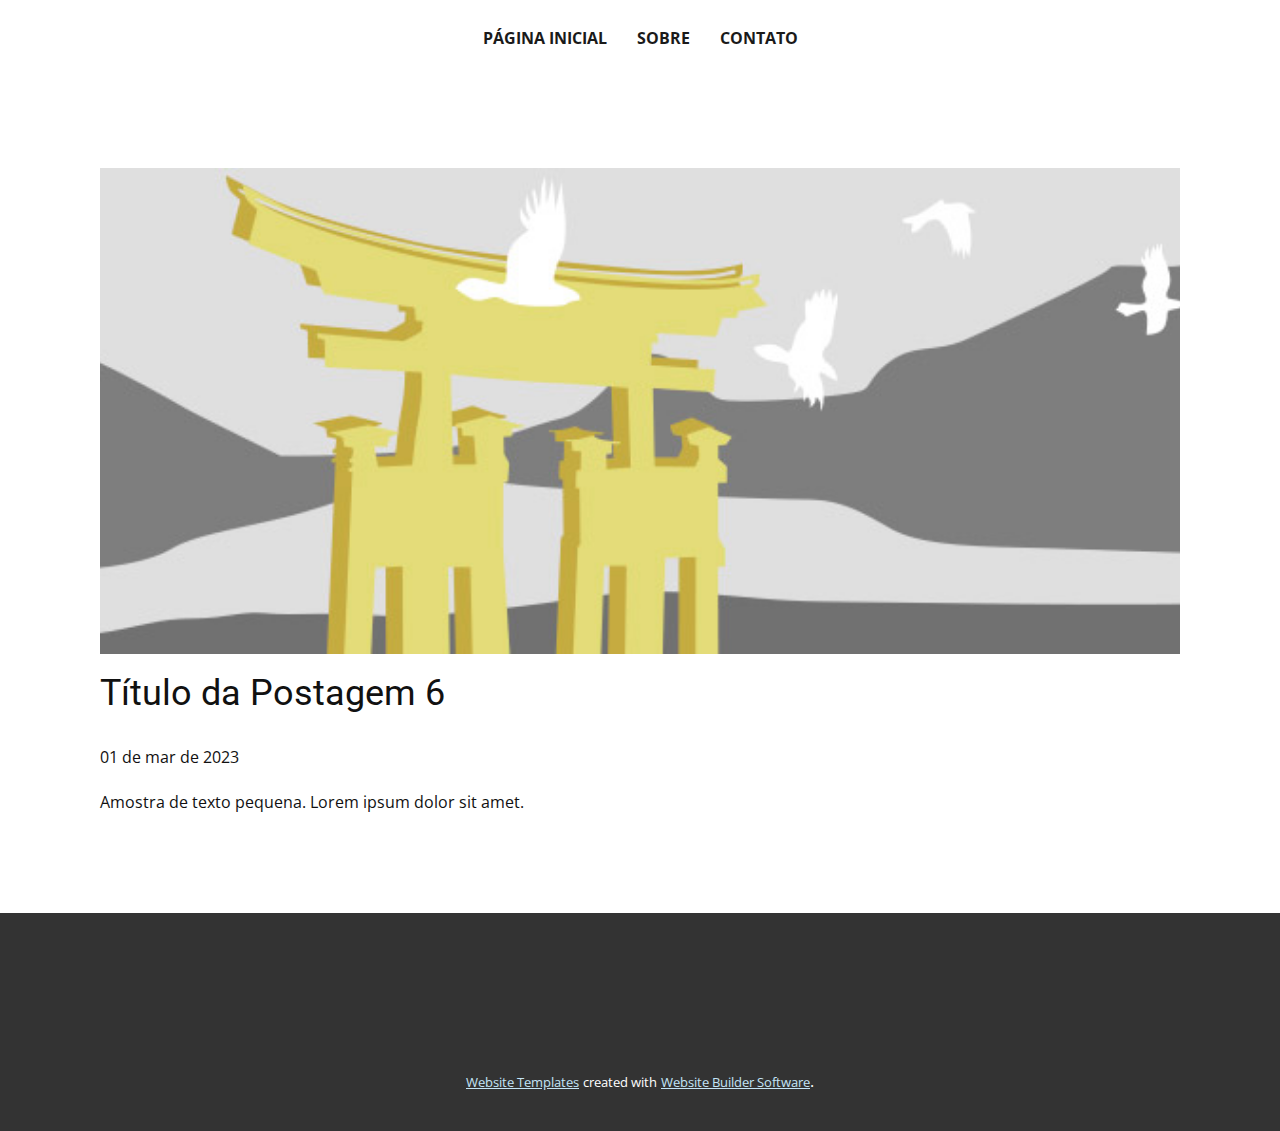
<file: blog/post-5.html>
<!DOCTYPE html>
<html style="font-size: 16px;" lang="pt"><head>
    <meta name="viewport" content="width=device-width, initial-scale=1.0">
    <meta charset="utf-8">
    <meta name="keywords" content="Título da Postagem 1">
    <meta name="description" content="">
    <title>Título da Postagem 6</title>
    <link rel="stylesheet" href="../nicepage.css" media="screen">
<link rel="stylesheet" href="../Post-Template.css" media="screen">
    <script class="u-script" type="text/javascript" src="../jquery.js" defer=""></script>
    <script class="u-script" type="text/javascript" src="../nicepage.js" defer=""></script>
    <meta name="generator" content="Nicepage 5.5.0, nicepage.com">
    <link id="u-theme-google-font" rel="stylesheet" href="https://fonts.googleapis.com/css?family=Roboto:100,100i,300,300i,400,400i,500,500i,700,700i,900,900i|Open+Sans:300,300i,400,400i,500,500i,600,600i,700,700i,800,800i">
    
    
    <script type="application/ld+json">{
		"@context": "http://schema.org",
		"@type": "Organization",
		"name": ""
}</script>
    <meta name="theme-color" content="#70bee8">
  <meta data-intl-tel-input-cdn-path="intlTelInput/"></head>
  <body class="u-body u-xl-mode" data-lang="pt"><header class="u-clearfix u-header u-header" id="sec-158f"><div class="u-clearfix u-sheet u-sheet-1">
        <nav class="u-align-left u-menu u-menu-one-level u-offcanvas u-menu-1" data-responsive-from="MD">
          <div class="menu-collapse" style="font-size: 1rem; letter-spacing: 0px; font-weight: 700; text-transform: uppercase;">
            <a class="u-button-style u-custom-active-border-color u-custom-border u-custom-border-color u-custom-borders u-custom-hover-border-color u-custom-left-right-menu-spacing u-custom-padding-bottom u-custom-text-active-color u-custom-text-color u-custom-text-hover-color u-custom-top-bottom-menu-spacing u-nav-link" href="#" style="padding: 4px 0px; font-size: calc(1em + 8px);" data-lang-en="{&quot;content&quot;:&quot;\n          <svg class=\&quot;u-svg-link\&quot; preserveAspectRatio=\&quot;xMidYMin slice\&quot; viewBox=\&quot;0 0 302 302\&quot; style=\&quot;\&quot;><use xmlns:xlink=\&quot;http://www.w3.org/1999/xlink\&quot; xlink:href=\&quot;#svg-5c50\&quot;></use></svg>\n          <svg xmlns=\&quot;http://www.w3.org/2000/svg\&quot; xmlns:xlink=\&quot;http://www.w3.org/1999/xlink\&quot; version=\&quot;1.1\&quot; id=\&quot;svg-5c50\&quot; x=\&quot;0px\&quot; y=\&quot;0px\&quot; viewBox=\&quot;0 0 302 302\&quot; style=\&quot;enable-background:new 0 0 302 302;\&quot; xml:space=\&quot;preserve\&quot; class=\&quot;u-svg-content\&quot;><g><rect y=\&quot;36\&quot; width=\&quot;302\&quot; height=\&quot;30\&quot;></rect><rect y=\&quot;236\&quot; width=\&quot;302\&quot; height=\&quot;30\&quot;></rect><rect y=\&quot;136\&quot; width=\&quot;302\&quot; height=\&quot;30\&quot;></rect>\n</g><g></g><g></g><g></g><g></g><g></g><g></g><g></g><g></g><g></g><g></g><g></g><g></g><g></g><g></g><g></g></svg>\n        &quot;,&quot;href&quot;:&quot;#&quot;}">
              <svg class="u-svg-link" preserveAspectRatio="xMidYMin slice" viewBox="0 0 302 302" style=""><use xmlns:xlink="http://www.w3.org/1999/xlink" xlink:href="#svg-5c50"></use></svg>
              <svg xmlns="http://www.w3.org/2000/svg" xmlns:xlink="http://www.w3.org/1999/xlink" version="1.1" id="svg-5c50" x="0px" y="0px" viewBox="0 0 302 302" style="enable-background:new 0 0 302 302;" xml:space="preserve" class="u-svg-content"><g><rect y="36" width="302" height="30"></rect><rect y="236" width="302" height="30"></rect><rect y="136" width="302" height="30"></rect>
</g><g></g><g></g><g></g><g></g><g></g><g></g><g></g><g></g><g></g><g></g><g></g><g></g><g></g><g></g><g></g></svg>
            </a>
          </div>
          <div class="u-custom-menu u-nav-container">
            <ul class="u-nav u-spacing-30 u-unstyled u-nav-1"><li class="u-nav-item"><a class="u-border-2 u-border-active-grey-90 u-border-hover-grey-50 u-border-no-left u-border-no-right u-border-no-top u-button-style u-nav-link u-text-active-grey-90 u-text-grey-90 u-text-hover-grey-90" href="../Página-Inicial.html" data-lang-en="{&quot;content&quot;:&quot;Página Inicial&quot;,&quot;href&quot;:&quot;Página-Inicial.html&quot;}" style="padding: 10px 0px;">Página Inicial</a>
</li><li class="u-nav-item"><a class="u-border-2 u-border-active-grey-90 u-border-hover-grey-50 u-border-no-left u-border-no-right u-border-no-top u-button-style u-nav-link u-text-active-grey-90 u-text-grey-90 u-text-hover-grey-90" href="../Sobre.html" data-lang-en="{&quot;content&quot;:&quot;Sobre&quot;,&quot;href&quot;:&quot;Sobre.html&quot;}" style="padding: 10px 0px;">Sobre</a>
</li><li class="u-nav-item"><a class="u-border-2 u-border-active-grey-90 u-border-hover-grey-50 u-border-no-left u-border-no-right u-border-no-top u-button-style u-nav-link u-text-active-grey-90 u-text-grey-90 u-text-hover-grey-90" href="../Contato.html" data-lang-en="{&quot;content&quot;:&quot;Contato&quot;,&quot;href&quot;:&quot;Contato.html&quot;}" style="padding: 10px 0px;">Contato</a>
</li></ul>
          </div>
          <div class="u-custom-menu u-nav-container-collapse">
            <div class="u-align-center u-black u-container-style u-inner-container-layout u-opacity u-opacity-95 u-sidenav">
              <div class="u-inner-container-layout u-sidenav-overflow">
                <div class="u-menu-close"></div>
                <ul class="u-align-center u-nav u-popupmenu-items u-unstyled u-nav-2"><li class="u-nav-item"><a class="u-button-style u-nav-link" href="../Página-Inicial.html" data-lang-en="{&quot;content&quot;:&quot;Página Inicial&quot;,&quot;href&quot;:&quot;Página-Inicial.html&quot;}">Página Inicial</a>
</li><li class="u-nav-item"><a class="u-button-style u-nav-link" href="../Sobre.html" data-lang-en="{&quot;content&quot;:&quot;Sobre&quot;,&quot;href&quot;:&quot;Sobre.html&quot;}">Sobre</a>
</li><li class="u-nav-item"><a class="u-button-style u-nav-link" href="../Contato.html" data-lang-en="{&quot;content&quot;:&quot;Contato&quot;,&quot;href&quot;:&quot;Contato.html&quot;}">Contato</a>
</li></ul>
              </div>
            </div>
            <div class="u-black u-menu-overlay u-opacity u-opacity-70"></div>
          </div>
        </nav>
      </div></header>
    <section class="u-align-center u-clearfix u-section-1" id="sec-3a74">
      <div class="u-clearfix u-sheet u-valign-middle-md u-valign-middle-sm u-valign-middle-xs u-sheet-1"><!--post_details--><!--post_details_options_json--><!--{"source":""}--><!--/post_details_options_json--><!--blog_post-->
        <div class="u-container-style u-expanded-width u-post-details u-post-details-1">
          <div class="u-container-layout u-valign-middle u-container-layout-1"><!--blog_post_image-->
            <img alt="" class="u-blog-control u-expanded-width u-image u-image-default u-image-1" src="../images/8ad73f3c.jpeg"><!--/blog_post_image--><!--blog_post_header-->
            <h2 class="u-blog-control u-text u-text-1">Título da Postagem 6</h2><!--/blog_post_header--><!--blog_post_metadata-->
            <div class="u-blog-control u-metadata u-metadata-1"><!--blog_post_metadata_date-->
              <span class="u-meta-date u-meta-icon">01 de mar de 2023</span><!--/blog_post_metadata_date--><!--blog_post_metadata_category-->
              <!--/blog_post_metadata_category--><!--blog_post_metadata_comments-->
              <!--/blog_post_metadata_comments-->
            </div><!--/blog_post_metadata--><!--blog_post_content-->
            <div class="u-align-justify u-blog-control u-post-content u-text u-text-2 fr-view">
  Amostra de texto pequena. Lorem ipsum dolor sit amet.
  </div><!--/blog_post_content-->
          </div>
        </div><!--/blog_post--><!--/post_details-->
      </div>
    </section>
    
    
    <footer class="u-align-center u-clearfix u-footer u-grey-80 u-footer" id="sec-e99d"><div class="u-clearfix u-sheet u-sheet-1"></div></footer>
    <section class="u-backlink u-clearfix u-grey-80">
      <a class="u-link" href="https://nicepage.com/website-templates" target="_blank">
        <span>Website Templates</span>
      </a>
      <p class="u-text">
        <span>created with</span>
      </p>
      <a class="u-link" href="" target="_blank">
        <span>Website Builder Software</span>
      </a>. 
    </section>
  
</body></html>
</file>
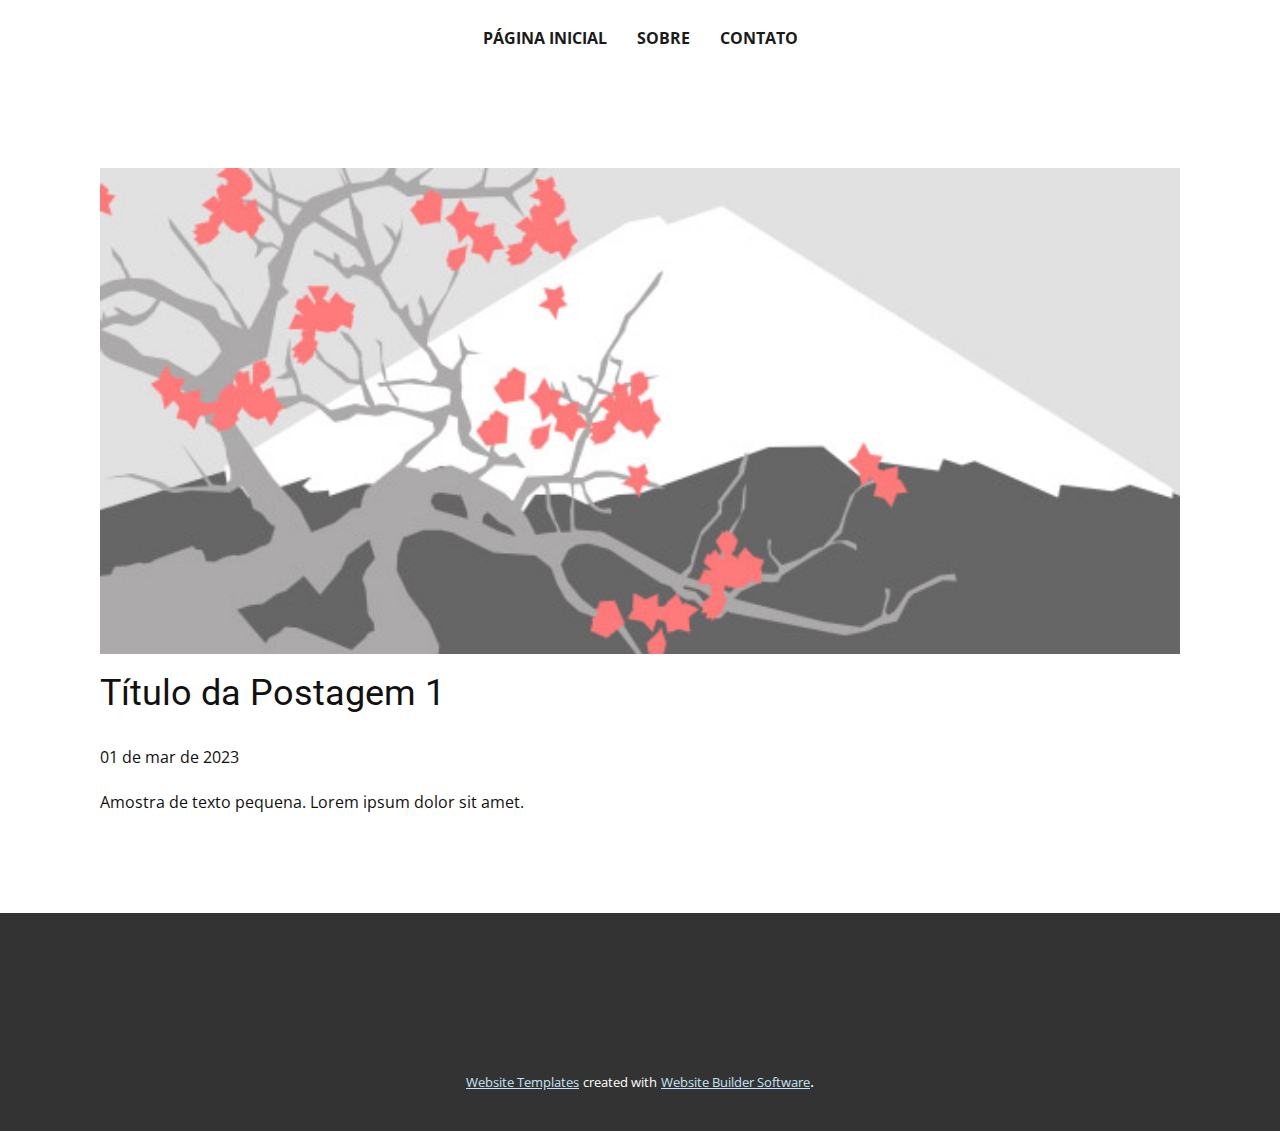
<file: blog/post.html>
<!DOCTYPE html>
<html style="font-size: 16px;" lang="pt"><head>
    <meta name="viewport" content="width=device-width, initial-scale=1.0">
    <meta charset="utf-8">
    <meta name="keywords" content="Título da Postagem 1">
    <meta name="description" content="">
    <title>Título da Postagem 1</title>
    <link rel="stylesheet" href="../nicepage.css" media="screen">
<link rel="stylesheet" href="../Post-Template.css" media="screen">
    <script class="u-script" type="text/javascript" src="../jquery.js" defer=""></script>
    <script class="u-script" type="text/javascript" src="../nicepage.js" defer=""></script>
    <meta name="generator" content="Nicepage 5.5.0, nicepage.com">
    <link id="u-theme-google-font" rel="stylesheet" href="https://fonts.googleapis.com/css?family=Roboto:100,100i,300,300i,400,400i,500,500i,700,700i,900,900i|Open+Sans:300,300i,400,400i,500,500i,600,600i,700,700i,800,800i">
    
    
    <script type="application/ld+json">{
		"@context": "http://schema.org",
		"@type": "Organization",
		"name": ""
}</script>
    <meta name="theme-color" content="#70bee8">
  <meta data-intl-tel-input-cdn-path="intlTelInput/"></head>
  <body class="u-body u-xl-mode" data-lang="pt"><header class="u-clearfix u-header u-header" id="sec-158f"><div class="u-clearfix u-sheet u-sheet-1">
        <nav class="u-align-left u-menu u-menu-one-level u-offcanvas u-menu-1" data-responsive-from="MD">
          <div class="menu-collapse" style="font-size: 1rem; letter-spacing: 0px; font-weight: 700; text-transform: uppercase;">
            <a class="u-button-style u-custom-active-border-color u-custom-border u-custom-border-color u-custom-borders u-custom-hover-border-color u-custom-left-right-menu-spacing u-custom-padding-bottom u-custom-text-active-color u-custom-text-color u-custom-text-hover-color u-custom-top-bottom-menu-spacing u-nav-link" href="#" style="padding: 4px 0px; font-size: calc(1em + 8px);" data-lang-en="{&quot;content&quot;:&quot;\n          <svg class=\&quot;u-svg-link\&quot; preserveAspectRatio=\&quot;xMidYMin slice\&quot; viewBox=\&quot;0 0 302 302\&quot; style=\&quot;\&quot;><use xmlns:xlink=\&quot;http://www.w3.org/1999/xlink\&quot; xlink:href=\&quot;#svg-5c50\&quot;></use></svg>\n          <svg xmlns=\&quot;http://www.w3.org/2000/svg\&quot; xmlns:xlink=\&quot;http://www.w3.org/1999/xlink\&quot; version=\&quot;1.1\&quot; id=\&quot;svg-5c50\&quot; x=\&quot;0px\&quot; y=\&quot;0px\&quot; viewBox=\&quot;0 0 302 302\&quot; style=\&quot;enable-background:new 0 0 302 302;\&quot; xml:space=\&quot;preserve\&quot; class=\&quot;u-svg-content\&quot;><g><rect y=\&quot;36\&quot; width=\&quot;302\&quot; height=\&quot;30\&quot;></rect><rect y=\&quot;236\&quot; width=\&quot;302\&quot; height=\&quot;30\&quot;></rect><rect y=\&quot;136\&quot; width=\&quot;302\&quot; height=\&quot;30\&quot;></rect>\n</g><g></g><g></g><g></g><g></g><g></g><g></g><g></g><g></g><g></g><g></g><g></g><g></g><g></g><g></g><g></g></svg>\n        &quot;,&quot;href&quot;:&quot;#&quot;}">
              <svg class="u-svg-link" preserveAspectRatio="xMidYMin slice" viewBox="0 0 302 302" style=""><use xmlns:xlink="http://www.w3.org/1999/xlink" xlink:href="#svg-5c50"></use></svg>
              <svg xmlns="http://www.w3.org/2000/svg" xmlns:xlink="http://www.w3.org/1999/xlink" version="1.1" id="svg-5c50" x="0px" y="0px" viewBox="0 0 302 302" style="enable-background:new 0 0 302 302;" xml:space="preserve" class="u-svg-content"><g><rect y="36" width="302" height="30"></rect><rect y="236" width="302" height="30"></rect><rect y="136" width="302" height="30"></rect>
</g><g></g><g></g><g></g><g></g><g></g><g></g><g></g><g></g><g></g><g></g><g></g><g></g><g></g><g></g><g></g></svg>
            </a>
          </div>
          <div class="u-custom-menu u-nav-container">
            <ul class="u-nav u-spacing-30 u-unstyled u-nav-1"><li class="u-nav-item"><a class="u-border-2 u-border-active-grey-90 u-border-hover-grey-50 u-border-no-left u-border-no-right u-border-no-top u-button-style u-nav-link u-text-active-grey-90 u-text-grey-90 u-text-hover-grey-90" href="../Página-Inicial.html" data-lang-en="{&quot;content&quot;:&quot;Página Inicial&quot;,&quot;href&quot;:&quot;Página-Inicial.html&quot;}" style="padding: 10px 0px;">Página Inicial</a>
</li><li class="u-nav-item"><a class="u-border-2 u-border-active-grey-90 u-border-hover-grey-50 u-border-no-left u-border-no-right u-border-no-top u-button-style u-nav-link u-text-active-grey-90 u-text-grey-90 u-text-hover-grey-90" href="../Sobre.html" data-lang-en="{&quot;content&quot;:&quot;Sobre&quot;,&quot;href&quot;:&quot;Sobre.html&quot;}" style="padding: 10px 0px;">Sobre</a>
</li><li class="u-nav-item"><a class="u-border-2 u-border-active-grey-90 u-border-hover-grey-50 u-border-no-left u-border-no-right u-border-no-top u-button-style u-nav-link u-text-active-grey-90 u-text-grey-90 u-text-hover-grey-90" href="../Contato.html" data-lang-en="{&quot;content&quot;:&quot;Contato&quot;,&quot;href&quot;:&quot;Contato.html&quot;}" style="padding: 10px 0px;">Contato</a>
</li></ul>
          </div>
          <div class="u-custom-menu u-nav-container-collapse">
            <div class="u-align-center u-black u-container-style u-inner-container-layout u-opacity u-opacity-95 u-sidenav">
              <div class="u-inner-container-layout u-sidenav-overflow">
                <div class="u-menu-close"></div>
                <ul class="u-align-center u-nav u-popupmenu-items u-unstyled u-nav-2"><li class="u-nav-item"><a class="u-button-style u-nav-link" href="../Página-Inicial.html" data-lang-en="{&quot;content&quot;:&quot;Página Inicial&quot;,&quot;href&quot;:&quot;Página-Inicial.html&quot;}">Página Inicial</a>
</li><li class="u-nav-item"><a class="u-button-style u-nav-link" href="../Sobre.html" data-lang-en="{&quot;content&quot;:&quot;Sobre&quot;,&quot;href&quot;:&quot;Sobre.html&quot;}">Sobre</a>
</li><li class="u-nav-item"><a class="u-button-style u-nav-link" href="../Contato.html" data-lang-en="{&quot;content&quot;:&quot;Contato&quot;,&quot;href&quot;:&quot;Contato.html&quot;}">Contato</a>
</li></ul>
              </div>
            </div>
            <div class="u-black u-menu-overlay u-opacity u-opacity-70"></div>
          </div>
        </nav>
      </div></header>
    <section class="u-align-center u-clearfix u-section-1" id="sec-3a74">
      <div class="u-clearfix u-sheet u-valign-middle-md u-valign-middle-sm u-valign-middle-xs u-sheet-1"><!--post_details--><!--post_details_options_json--><!--{"source":""}--><!--/post_details_options_json--><!--blog_post-->
        <div class="u-container-style u-expanded-width u-post-details u-post-details-1">
          <div class="u-container-layout u-valign-middle u-container-layout-1"><!--blog_post_image-->
            <img alt="" class="u-blog-control u-expanded-width u-image u-image-default u-image-1" src="../images/0fd3416c.jpeg"><!--/blog_post_image--><!--blog_post_header-->
            <h2 class="u-blog-control u-text u-text-1">Título da Postagem 1</h2><!--/blog_post_header--><!--blog_post_metadata-->
            <div class="u-blog-control u-metadata u-metadata-1"><!--blog_post_metadata_date-->
              <span class="u-meta-date u-meta-icon">01 de mar de 2023</span><!--/blog_post_metadata_date--><!--blog_post_metadata_category-->
              <!--/blog_post_metadata_category--><!--blog_post_metadata_comments-->
              <!--/blog_post_metadata_comments-->
            </div><!--/blog_post_metadata--><!--blog_post_content-->
            <div class="u-align-justify u-blog-control u-post-content u-text u-text-2 fr-view">
  Amostra de texto pequena. Lorem ipsum dolor sit amet.
  </div><!--/blog_post_content-->
          </div>
        </div><!--/blog_post--><!--/post_details-->
      </div>
    </section>
    
    
    <footer class="u-align-center u-clearfix u-footer u-grey-80 u-footer" id="sec-e99d"><div class="u-clearfix u-sheet u-sheet-1"></div></footer>
    <section class="u-backlink u-clearfix u-grey-80">
      <a class="u-link" href="https://nicepage.com/website-templates" target="_blank">
        <span>Website Templates</span>
      </a>
      <p class="u-text">
        <span>created with</span>
      </p>
      <a class="u-link" href="" target="_blank">
        <span>Website Builder Software</span>
      </a>. 
    </section>
  
</body></html>
</file>
<file: Página-Inicial.css>
.u-section-1 {
  background-image: url("images/Caf.jpg");
  background-position: 50% 50%;
}

.u-section-1 .u-sheet-1 {
  min-height: 812px;
}

.u-section-1 .u-image-1 {
  width: 230px;
  height: 230px;
  margin: 192px auto 60px;
}

@media (max-width: 1199px) {
  .u-section-1 .u-sheet-1 {
    min-height: 670px;
  }
}

@media (max-width: 991px) {
  .u-section-1 .u-sheet-1 {
    min-height: 513px;
  }
}

@media (max-width: 767px) {
  .u-section-1 .u-sheet-1 {
    min-height: 385px;
  }
}

@media (max-width: 575px) {
  .u-section-1 .u-sheet-1 {
    min-height: 242px;
  }
} .u-section-2 {
  background-image: url("images/6744575_3423575copy.jpg");
  background-position: 50% 50%;
}

.u-section-2 .u-sheet-1 {
  min-height: 812px;
}

.u-section-2 .u-group-1 {
  width: 693px;
  min-height: 462px;
  height: auto;
  margin: 141px 0 0 auto;
}

.u-section-2 .u-container-layout-1 {
  padding: 30px;
}

.u-section-2 .u-text-1 {
  font-size: 8.75rem;
  font-weight: 700;
  font-family: "Bebas Neue";
  margin: 0;
}

.u-section-2 .u-text-2 {
  font-size: 3rem;
  margin: 20px 0 0 138px;
}

.u-section-2 .u-group-2 {
  width: 306px;
  height: 306px;
  margin: -140px auto 60px 0;
}

.u-section-2 .u-container-layout-2 {
  padding: 30px;
}

.u-section-2 .u-text-3 {
  font-size: 6rem;
  font-weight: 700;
  margin: 0 auto;
}

.u-section-2 .u-text-4 {
  text-transform: uppercase;
  font-weight: 700;
  margin: 20px auto 0;
}

@media (max-width: 1199px) {
  .u-section-2 .u-sheet-1 {
    min-height: 866px;
  }

  .u-section-2 .u-group-1 {
    height: auto;
  }

  .u-section-2 .u-group-2 {
    min-height: 306px;
    margin-top: -132px;
    margin-left: 11px;
    height: auto;
  }
}

@media (max-width: 991px) {
  .u-section-2 .u-sheet-1 {
    min-height: 844px;
  }

  .u-section-2 .u-group-1 {
    width: 464px;
    min-height: 453px;
  }

  .u-section-2 .u-text-1 {
    font-size: 6rem;
  }

  .u-section-2 .u-text-2 {
    font-size: 2.25rem;
  }

  .u-section-2 .u-group-2 {
    margin-top: -130px;
  }
}

@media (max-width: 767px) {
  .u-section-2 .u-sheet-1 {
    min-height: 830px;
  }

  .u-section-2 .u-group-1 {
    width: 396px;
  }

  .u-section-2 .u-container-layout-1 {
    padding-left: 10px;
    padding-right: 10px;
  }

  .u-section-2 .u-text-2 {
    margin-left: 70px;
  }

  .u-section-2 .u-group-2 {
    width: 220px;
    min-height: 220px;
    margin-top: -43px;
    margin-bottom: 59px;
  }

  .u-section-2 .u-container-layout-2 {
    padding-left: 10px;
    padding-right: 10px;
  }

  .u-section-2 .u-text-3 {
    font-size: 3.75rem;
  }
}

@media (max-width: 575px) {
  .u-section-2 .u-sheet-1 {
    min-height: 746px;
  }

  .u-section-2 .u-group-1 {
    width: 261px;
    min-height: 311px;
  }

  .u-section-2 .u-text-1 {
    font-size: 3.75rem;
  }

  .u-section-2 .u-text-2 {
    font-size: 1.5rem;
    margin-left: 14px;
  }

  .u-section-2 .u-group-2 {
    margin-top: 37px;
    margin-bottom: 37px;
    margin-left: 0;
  }

  .u-section-2 .u-text-3 {
    font-size: 4.5rem;
  }
} .u-section-3 {
  background-image: url("images/cAffundopreto.jpg");
  background-position: 50% 50%;
}

.u-section-3 .u-sheet-1 {
  min-height: 727px;
}

.u-section-3 .u-group-1 {
  width: 557px;
  min-height: 452px;
  height: auto;
  margin: 252px auto 60px 0;
}

.u-section-3 .u-container-layout-1 {
  padding: 19px 30px;
}

.u-section-3 .u-text-1 {
  margin-bottom: 0;
  margin-top: 42px;
  font-family: "Bebas Neue";
  font-size: 6rem;
  font-weight: 700;
}

.u-section-3 .u-text-2 {
  font-size: 2.25rem;
  margin: 20px 0 0 94px;
}

@media (max-width: 1199px) {
  .u-section-3 .u-sheet-1 {
    min-height: 400px;
  }

  .u-section-3 .u-group-1 {
    height: auto;
  }
}

@media (max-width: 991px) {
  .u-section-3 .u-sheet-1 {
    min-height: 708px;
  }

  .u-section-3 .u-group-1 {
    width: 468px;
    min-height: 401px;
    margin-bottom: 55px;
  }

  .u-section-3 .u-text-1 {
    font-size: 4.5rem;
  }

  .u-section-3 .u-text-2 {
    font-size: 1.875rem;
  }
}

@media (max-width: 767px) {
  .u-section-3 .u-group-1 {
    width: 376px;
    margin-bottom: 56px;
  }

  .u-section-3 .u-container-layout-1 {
    padding-left: 10px;
    padding-right: 10px;
  }

  .u-section-3 .u-text-1 {
    width: auto;
    margin-left: 0;
    margin-right: 0;
  }
}

@media (max-width: 575px) {
  .u-section-3 .u-sheet-1 {
    min-height: 628px;
  }

  .u-section-3 .u-group-1 {
    margin-bottom: 44px;
    min-height: 333px;
    margin-right: initial;
    margin-left: initial;
    width: auto;
  }

  .u-section-3 .u-text-1 {
    font-size: 3.75rem;
  }

  .u-section-3 .u-text-2 {
    font-size: 1.5rem;
    margin-left: 58px;
  }
} .u-section-4 {
  background-image: url("images/6744575_34237575.jpg");
  background-position: 50% 50%;
}

.u-section-4 .u-sheet-1 {
  min-height: 727px;
}

.u-section-4 .u-group-1 {
  width: 557px;
  min-height: 515px;
  height: auto;
  margin: 60px 0 60px auto;
}

.u-section-4 .u-container-layout-1 {
  padding: 30px;
}

.u-section-4 .u-text-1 {
  margin-bottom: 0;
  margin-top: 0;
  font-family: "Bebas Neue";
  font-size: 6rem;
  font-weight: 700;
}

.u-section-4 .u-text-2 {
  font-size: 2.25rem;
  margin: 20px 0 0 94px;
}

.u-section-4 .u-text-3 {
  margin: 20px 0 0 94px;
}

@media (max-width: 1199px) {
  .u-section-4 .u-sheet-1 {
    min-height: 400px;
  }

  .u-section-4 .u-group-1 {
    height: auto;
  }
}

@media (max-width: 991px) {
  .u-section-4 .u-sheet-1 {
    min-height: 575px;
  }

  .u-section-4 .u-group-1 {
    width: 461px;
    margin-bottom: 0;
  }

  .u-section-4 .u-text-1 {
    font-size: 4.5rem;
  }

  .u-section-4 .u-text-2 {
    font-size: 1.875rem;
  }
}

@media (max-width: 767px) {
  .u-section-4 .u-group-1 {
    width: 403px;
    min-height: 517px;
  }

  .u-section-4 .u-container-layout-1 {
    padding-left: 10px;
    padding-right: 10px;
  }
}

@media (max-width: 575px) {
  .u-section-4 .u-sheet-1 {
    min-height: 577px;
  }

  .u-section-4 .u-group-1 {
    width: 276px;
    min-height: 573px;
  }

  .u-section-4 .u-text-1 {
    font-size: 3.75rem;
  }

  .u-section-4 .u-text-2 {
    font-size: 1.5rem;
    margin-left: 31px;
  }

  .u-section-4 .u-text-3 {
    margin-left: 31px;
  }
} .u-section-5 {
  background-image: url("images/6744657_3423594.jpg");
  background-position: 50% 50%;
}

.u-section-5 .u-sheet-1 {
  min-height: 1021px;
}

.u-section-5 .u-group-1 {
  width: 680px;
  min-height: 281px;
  height: auto;
  margin: 59px auto 0 0;
}

.u-section-5 .u-container-layout-1 {
  padding: 30px;
}

.u-section-5 .u-text-1 {
  font-family: "Bebas Neue";
  font-size: 6rem;
  font-weight: 700;
  margin: 0 auto 0 0;
}

.u-section-5 .u-text-2 {
  font-size: 2.25rem;
  margin: 20px 0 0 94px;
}

.u-section-5 .u-list-1 {
  margin-top: 30px;
  margin-bottom: 0;
}

.u-section-5 .u-repeater-1 {
  grid-template-columns: calc(33.3333% - 6.66667px) calc(33.3333% - 6.66667px) calc(33.3333% - 6.66667px);
  min-height: 375px;
  grid-gap: 10px 10px;
}

.u-section-5 .u-container-layout-2 {
  padding: 10px;
}

.u-section-5 .u-image-1 {
  height: 335px;
  margin-top: 0;
  margin-bottom: 0;
}

.u-section-5 .u-text-3 {
  font-family: "Bebas Neue";
  margin-top: 30px;
  margin-bottom: 0;
  font-size: 2.25rem;
}

.u-section-5 .u-text-4 {
  font-family: "Bebas Neue";
  margin-left: 0;
  margin-right: 0;
  margin-bottom: 0;
}

.u-section-5 .u-container-layout-3 {
  padding: 10px;
}

.u-section-5 .u-image-2 {
  height: 335px;
  margin-top: 0;
  margin-bottom: 0;
}

.u-section-5 .u-text-5 {
  font-family: "Bebas Neue";
  margin-top: 30px;
  margin-bottom: 0;
  font-size: 2.25rem;
}

.u-section-5 .u-text-6 {
  font-family: "Bebas Neue";
  margin-left: 0;
  margin-right: 0;
  margin-bottom: 0;
}

.u-section-5 .u-container-layout-4 {
  padding: 10px;
}

.u-section-5 .u-image-3 {
  height: 335px;
  margin-top: 0;
  margin-bottom: 0;
}

.u-section-5 .u-text-7 {
  font-family: "Bebas Neue";
  margin-top: 30px;
  margin-bottom: 0;
  font-size: 2.25rem;
}

.u-section-5 .u-text-8 {
  font-family: "Bebas Neue";
  margin-left: 0;
  margin-right: 0;
  margin-bottom: 0;
}

.u-section-5 .u-btn-1 {
  font-family: "Bebas Neue";
  font-size: 2.25rem;
  background-image: none;
  margin: 29px auto 60px 0;
  padding: 9px 84px 11px 83px;
}

@media (max-width: 1199px) {
  .u-section-5 .u-sheet-1 {
    min-height: 842px;
  }

  .u-section-5 .u-group-1 {
    height: auto;
  }

  .u-section-5 .u-repeater-1 {
    min-height: 308px;
  }

  .u-section-5 .u-image-1 {
    height: 273px;
  }

  .u-section-5 .u-image-2 {
    height: 273px;
  }

  .u-section-5 .u-image-3 {
    height: 273px;
  }
}

@media (max-width: 991px) {
  .u-section-5 .u-sheet-1 {
    min-height: 1477px;
  }

  .u-section-5 .u-group-1 {
    min-height: 251px;
  }

  .u-section-5 .u-text-1 {
    font-size: 4.5rem;
  }

  .u-section-5 .u-text-2 {
    font-size: 1.875rem;
  }

  .u-section-5 .u-list-1 {
    margin-top: 60px;
  }

  .u-section-5 .u-repeater-1 {
    grid-template-columns: calc(50% - 5px) calc(50% - 5px);
    min-height: 723px;
  }

  .u-section-5 .u-image-1 {
    height: 316px;
  }

  .u-section-5 .u-image-2 {
    height: 316px;
  }

  .u-section-5 .u-image-3 {
    height: 316px;
  }
}

@media (max-width: 767px) {
  .u-section-5 .u-sheet-1 {
    min-height: 1108px;
  }

  .u-section-5 .u-group-1 {
    width: 540px;
  }

  .u-section-5 .u-container-layout-1 {
    padding-left: 10px;
    padding-right: 10px;
  }

  .u-section-5 .u-text-2 {
    margin-left: 0;
  }

  .u-section-5 .u-repeater-1 {
    grid-template-columns: 100%;
  }

  .u-section-5 .u-image-1 {
    height: 483px;
  }

  .u-section-5 .u-image-2 {
    height: 483px;
  }

  .u-section-5 .u-image-3 {
    height: 483px;
  }
}

@media (max-width: 575px) {
  .u-section-5 .u-sheet-1 {
    min-height: 698px;
  }

  .u-section-5 .u-group-1 {
    width: 340px;
    min-height: 286px;
  }

  .u-section-5 .u-text-1 {
    font-size: 3.75rem;
  }

  .u-section-5 .u-text-2 {
    font-size: 1.5rem;
    width: auto;
    margin-left: 51px;
  }

  .u-section-5 .u-image-1 {
    height: 297px;
  }

  .u-section-5 .u-image-2 {
    height: 297px;
  }

  .u-section-5 .u-image-3 {
    height: 297px;
  }
} .u-section-6 {
  background-image: url("images/674467657_3423594.jpg");
  background-position: 50% 50%;
}

.u-section-6 .u-sheet-1 {
  min-height: 727px;
}

.u-section-6 .u-group-1 {
  width: 557px;
  min-height: 411px;
  height: auto;
  margin: 60px auto 60px 0;
}

.u-section-6 .u-container-layout-1 {
  padding: 30px;
}

.u-section-6 .u-text-1 {
  margin-bottom: 0;
  margin-top: 31px;
  font-family: "Bebas Neue";
  font-size: 6rem;
  font-weight: 700;
}

.u-section-6 .u-text-2 {
  font-size: 2.25rem;
  margin: 20px 0 0 94px;
}

@media (max-width: 1199px) {
  .u-section-6 .u-sheet-1 {
    min-height: 400px;
  }

  .u-section-6 .u-group-1 {
    height: auto;
  }
}

@media (max-width: 991px) {
   .u-section-6 {
    background-position: 100% 44.45%;
    background-size: 120%;
  }

  .u-section-6 .u-sheet-1 {
    min-height: 471px;
  }

  .u-section-6 .u-group-1 {
    width: 463px;
    margin-top: 30px;
    margin-bottom: 30px;
  }

  .u-section-6 .u-text-1 {
    font-size: 4.5rem;
  }

  .u-section-6 .u-text-2 {
    font-size: 1.875rem;
  }
}

@media (max-width: 767px) {
   .u-section-6 {
    background-size: auto 120%;
  }

  .u-section-6 .u-sheet-1 {
    min-height: 441px;
  }

  .u-section-6 .u-group-1 {
    width: 364px;
    margin-bottom: 0;
  }

  .u-section-6 .u-container-layout-1 {
    padding-left: 10px;
    padding-right: 10px;
  }
}

@media (max-width: 575px) {
   .u-section-6 {
    background-position: 52.74% 100%;
  }

  .u-section-6 .u-sheet-1 {
    min-height: 400px;
  }

  .u-section-6 .u-group-1 {
    width: 340px;
  }

  .u-section-6 .u-text-1 {
    font-size: 3.75rem;
  }

  .u-section-6 .u-text-2 {
    font-size: 1.5rem;
    margin-left: 70px;
  }
} .u-section-7 {
  background-image: url("images/belezinha.jpg");
  background-position: 50% 50%;
}

.u-section-7 .u-sheet-1 {
  min-height: 856px;
}

.u-section-7 .u-group-1 {
  width: 557px;
  min-height: 334px;
  height: auto;
  margin: 204px 0 0 auto;
}

.u-section-7 .u-container-layout-1 {
  padding: 30px;
}

.u-section-7 .u-text-1 {
  margin-bottom: 0;
  margin-top: 0;
  font-family: "Bebas Neue";
  font-size: 6rem;
  font-weight: 700;
}

.u-section-7 .u-text-2 {
  font-size: 2.25rem;
  margin: 20px 0 0 94px;
}

.u-section-7 .u-group-2 {
  width: 306px;
  height: 306px;
  min-height: 306px;
  margin: -68px auto 60px;
}

.u-section-7 .u-container-layout-2 {
  padding: 30px;
}

.u-section-7 .u-text-3 {
  font-size: 6rem;
  font-weight: 700;
  margin: 49px auto 0;
}

.u-section-7 .u-text-4 {
  text-transform: uppercase;
  font-weight: 700;
  margin: 20px auto 0;
}

@media (max-width: 1199px) {
  .u-section-7 .u-sheet-1 {
    min-height: 734px;
  }

  .u-section-7 .u-group-1 {
    height: auto;
  }

  .u-section-7 .u-group-2 {
    width: 253px;
    min-height: 253px;
    margin-top: -126px;
    margin-left: 217px;
    height: auto;
  }
}

@media (max-width: 991px) {
  .u-section-7 .u-sheet-1 {
    min-height: 614px;
  }

  .u-section-7 .u-group-1 {
    width: 411px;
    min-height: 284px;
  }

  .u-section-7 .u-text-1 {
    font-size: 4.5rem;
  }

  .u-section-7 .u-text-2 {
    font-size: 1.875rem;
  }

  .u-section-7 .u-group-2 {
    margin-top: -202px;
    margin-left: 49px;
  }
}

@media (max-width: 767px) {
  .u-section-7 .u-sheet-1 {
    min-height: 757px;
  }

  .u-section-7 .u-group-1 {
    width: 359px;
  }

  .u-section-7 .u-container-layout-1 {
    padding-left: 10px;
    padding-right: 10px;
  }

  .u-section-7 .u-group-2 {
    margin-top: -17px;
    margin-bottom: 37px;
  }

  .u-section-7 .u-container-layout-2 {
    padding-left: 10px;
    padding-right: 10px;
  }
}

@media (max-width: 575px) {
  .u-section-7 .u-sheet-1 {
    min-height: 655px;
  }

  .u-section-7 .u-group-1 {
    width: 291px;
  }

  .u-section-7 .u-text-1 {
    font-size: 3.75rem;
  }

  .u-section-7 .u-text-2 {
    font-size: 1.5rem;
    margin-left: 75px;
  }

  .u-section-7 .u-group-2 {
    width: 163px;
    min-height: 163px;
    margin-top: -52px;
    margin-bottom: 60px;
    margin-left: 0;
  }

  .u-section-7 .u-text-3 {
    font-size: 3.75rem;
  }
} .u-section-8 {
  background-image: url("images/67434657_3423594.jpg");
  background-position: 50% 0%;
}

.u-section-8 .u-sheet-1 {
  min-height: 772px;
}

.u-section-8 .u-group-1 {
  width: 631px;
  min-height: 602px;
  height: auto;
  margin: 110px auto 60px 0;
}

.u-section-8 .u-container-layout-1 {
  padding: 30px;
}

.u-section-8 .u-text-1 {
  font-family: "Bebas Neue";
  font-size: 6rem;
  font-weight: 700;
  margin: 31px 197px 0 0;
}

.u-section-8 .u-text-2 {
  font-size: 2.25rem;
  margin: 20px 0 0 94px;
}

.u-section-8 .u-text-3 {
  margin: 20px 0 0 94px;
}

@media (max-width: 1199px) {
  .u-section-8 .u-sheet-1 {
    min-height: 662px;
  }

  .u-section-8 .u-group-1 {
    margin-top: 0;
    height: auto;
  }
}

@media (max-width: 991px) {
  .u-section-8 .u-sheet-1 {
    min-height: 497px;
  }

  .u-section-8 .u-group-1 {
    min-height: 457px;
    margin-bottom: 40px;
  }

  .u-section-8 .u-text-1 {
    font-size: 4.5rem;
    width: auto;
    margin-right: 0;
  }

  .u-section-8 .u-text-2 {
    font-size: 1.875rem;
  }
}

@media (max-width: 767px) {
  .u-section-8 .u-sheet-1 {
    min-height: 400px;
  }

  .u-section-8 .u-group-1 {
    width: 540px;
  }

  .u-section-8 .u-container-layout-1 {
    padding-left: 10px;
    padding-right: 10px;
  }

  .u-section-8 .u-text-2 {
    margin-left: 43px;
  }

  .u-section-8 .u-text-3 {
    margin-left: 43px;
  }
}

@media (max-width: 575px) {
   .u-section-8 {
    background-position: 77.95% 0%;
  }

  .u-section-8 .u-sheet-1 {
    min-height: 569px;
  }

  .u-section-8 .u-group-1 {
    margin-top: 40px;
    margin-bottom: 9px;
    min-height: 520px;
    margin-right: initial;
    margin-left: initial;
    width: auto;
  }

  .u-section-8 .u-text-1 {
    font-size: 3.75rem;
  }

  .u-section-8 .u-text-2 {
    font-size: 1.5rem;
    width: auto;
    margin-left: 31px;
  }

  .u-section-8 .u-text-3 {
    width: auto;
    margin-left: 31px;
  }
} .u-section-9 {
  background-image: url("images/6744657_3423594.jpg");
  background-position: 50% 50%;
}

.u-section-9 .u-sheet-1 {
  min-height: 778px;
}

.u-section-9 .u-group-1 {
  width: 680px;
  min-height: 281px;
  height: auto;
  margin: 59px auto 0 0;
}

.u-section-9 .u-container-layout-1 {
  padding: 30px;
}

.u-section-9 .u-text-1 {
  font-family: "Bebas Neue";
  font-size: 6rem;
  font-weight: 700;
  margin: 0;
}

.u-section-9 .u-text-2 {
  font-size: 2.25rem;
  margin: 20px 0 0 94px;
}

.u-section-9 .u-form-1 {
  height: 419px;
  margin: 0 0 0 582px;
}

.u-section-9 .u-label-1 {
  text-transform: uppercase;
  font-weight: 700;
  font-size: 1.125rem;
}

.u-section-9 .u-label-2 {
  text-transform: uppercase;
  font-weight: 700;
  font-size: 1.125rem;
}

.u-section-9 .u-label-3 {
  text-transform: uppercase;
  font-weight: 700;
  font-size: 1.125rem;
}

.u-section-9 .u-btn-1 {
  text-transform: uppercase;
  letter-spacing: 2px;
  background-image: none;
  font-weight: 700;
  width: 100%;
  padding: 15px 0 17px;
}

.u-section-9 .u-group-2 {
  width: 219px;
  height: 219px;
  margin: -358px auto 139px 182px;
}

.u-section-9 .u-container-layout-2 {
  padding: 30px;
}

.u-section-9 .u-icon-1 {
  width: 64px;
  height: 64px;
  margin: 0 auto;
}

.u-section-9 .u-text-3 {
  text-transform: uppercase;
  font-weight: 700;
  margin: 20px auto 0;
}

@media (max-width: 1199px) {
  .u-section-9 .u-group-1 {
    height: auto;
  }

  .u-section-9 .u-form-1 {
    margin-left: 382px;
  }

  .u-section-9 .u-group-2 {
    min-height: 219px;
    margin-top: -298px;
    margin-bottom: -68px;
    margin-left: 69px;
    height: auto;
  }
}

@media (max-width: 991px) {
  .u-section-9 .u-sheet-1 {
    min-height: 957px;
  }

  .u-section-9 .u-group-1 {
    min-height: 233px;
  }

  .u-section-9 .u-container-layout-1 {
    padding-bottom: 22px;
  }

  .u-section-9 .u-text-1 {
    font-size: 4.5rem;
  }

  .u-section-9 .u-text-2 {
    font-size: 1.875rem;
  }

  .u-section-9 .u-form-1 {
    height: 378px;
    margin-top: 7px;
    margin-left: 162px;
  }

  .u-section-9 .u-group-2 {
    margin-top: -11px;
    margin-bottom: 139px;
    margin-left: 0;
  }
}

@media (max-width: 767px) {
  .u-section-9 .u-sheet-1 {
    min-height: 887px;
  }

  .u-section-9 .u-group-1 {
    width: 540px;
    margin-top: 50px;
  }

  .u-section-9 .u-container-layout-1 {
    padding-left: 10px;
    padding-right: 10px;
  }

  .u-section-9 .u-text-2 {
    margin-left: 0;
  }

  .u-section-9 .u-form-1 {
    margin-left: 0;
  }

  .u-section-9 .u-group-2 {
    width: 178px;
    min-height: 178px;
    margin-top: -9px;
    margin-bottom: 50px;
  }

  .u-section-9 .u-container-layout-2 {
    padding-left: 10px;
    padding-right: 10px;
  }

  .u-section-9 .u-icon-1 {
    width: 43px;
    height: 43px;
    padding: 0;
  }

  .u-section-9 .u-text-3 {
    width: auto;
  }
}

@media (max-width: 575px) {
  .u-section-9 .u-sheet-1 {
    min-height: 1033px;
  }

  .u-section-9 .u-group-1 {
    width: 340px;
    min-height: 278px;
  }

  .u-section-9 .u-text-1 {
    font-size: 3.75rem;
  }

  .u-section-9 .u-text-2 {
    font-size: 1.5rem;
    width: auto;
    margin-left: 41px;
  }

  .u-section-9 .u-group-2 {
    margin-top: -7px;
    margin-bottom: 48px;
  }
}
</file>
<file: Contato.css>
.u-section-1 .u-sheet-1 {
  min-height: 400px;
}
</file>
<file: Sobre.css>
.u-section-1 .u-sheet-1 {
  min-height: 400px;
}
</file>
<file: Post-Template.css>
.u-section-1 .u-sheet-1 {
  min-height: 835px;
}

.u-section-1 .u-post-details-1 {
  min-height: 375px;
  margin-top: 60px;
  margin-bottom: -10px;
}

.u-section-1 .u-container-layout-1 {
  padding: 30px;
}

.u-section-1 .u-image-1 {
  height: 486px;
  margin-top: 0;
  margin-bottom: 0;
  margin-left: 0;
}

.u-section-1 .u-text-1 {
  margin-top: 20px;
  margin-bottom: 0;
  margin-left: 0;
}

.u-section-1 .u-metadata-1 {
  margin-top: 30px;
  margin-bottom: 0;
  margin-left: 0;
}

.u-section-1 .u-text-2 {
  margin-bottom: 0;
  margin-top: 20px;
  margin-left: 0;
}

@media (max-width: 1199px) {
  .u-section-1 .u-image-1 {
    margin-left: initial;
  }
}

@media (max-width: 991px) {
  .u-section-1 .u-sheet-1 {
    min-height: 782px;
  }

  .u-section-1 .u-post-details-1 {
    margin-bottom: 60px;
  }

  .u-section-1 .u-image-1 {
    height: 423px;
    margin-left: initial;
  }
}

@media (max-width: 767px) {
  .u-section-1 .u-sheet-1 {
    min-height: 722px;
  }

  .u-section-1 .u-container-layout-1 {
    padding-left: 10px;
    padding-right: 10px;
  }

  .u-section-1 .u-image-1 {
    height: 354px;
    margin-top: 9px;
    margin-left: initial;
  }
}

@media (max-width: 575px) {
  .u-section-1 .u-sheet-1 {
    min-height: 656px;
  }

  .u-section-1 .u-image-1 {
    height: 275px;
    margin-left: initial;
  }
}
</file>
